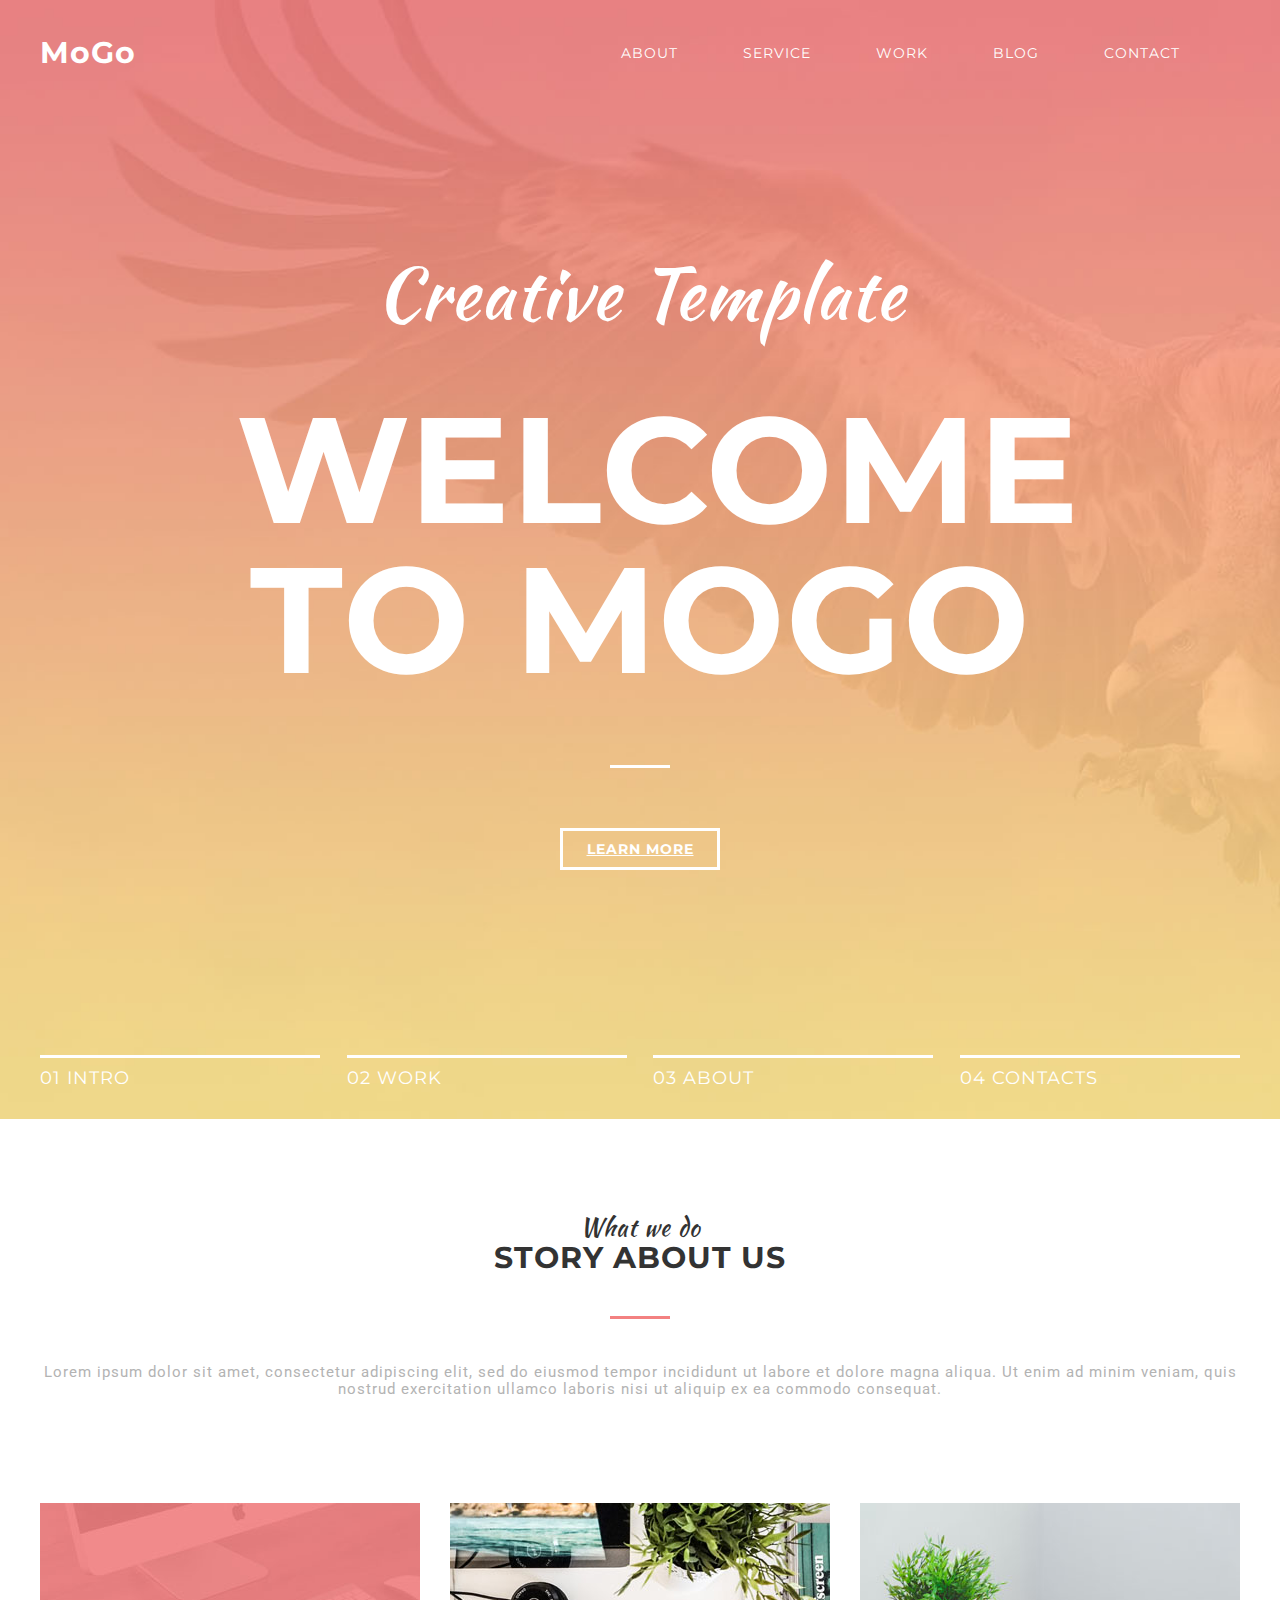
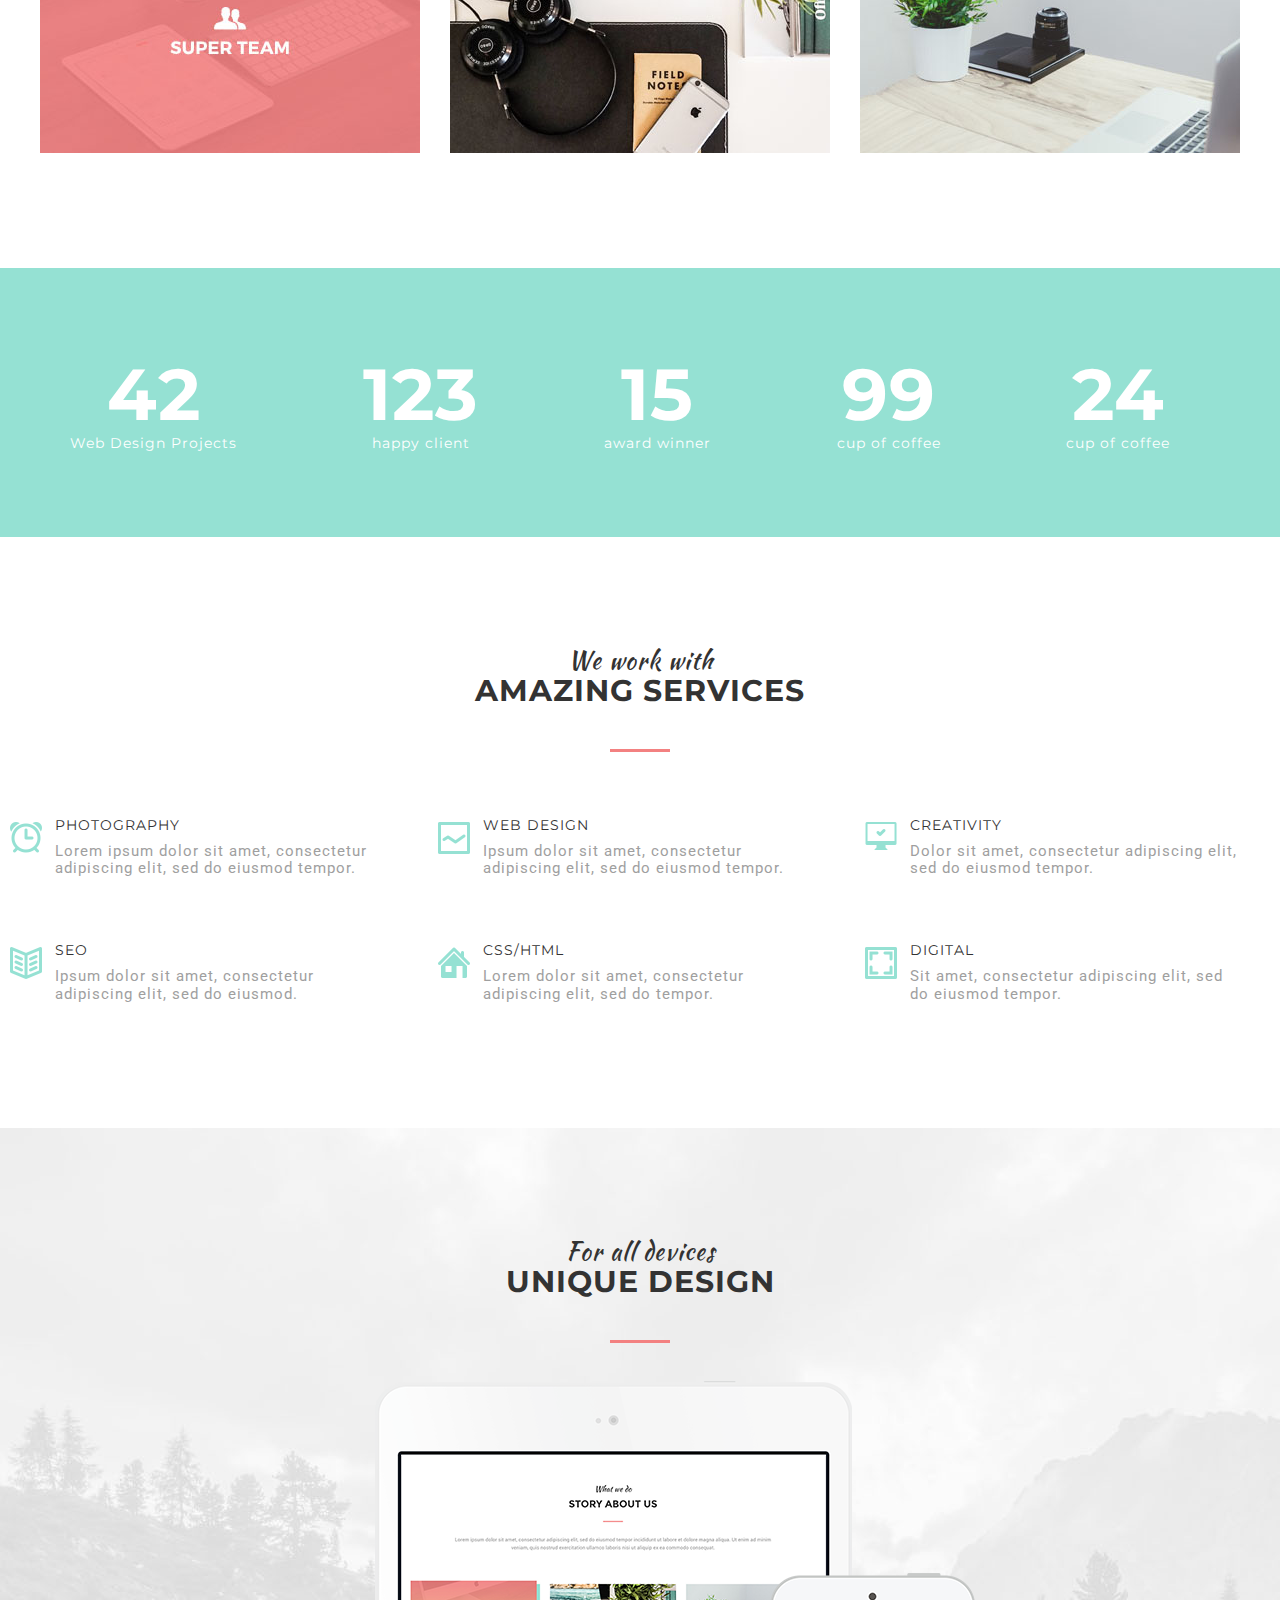
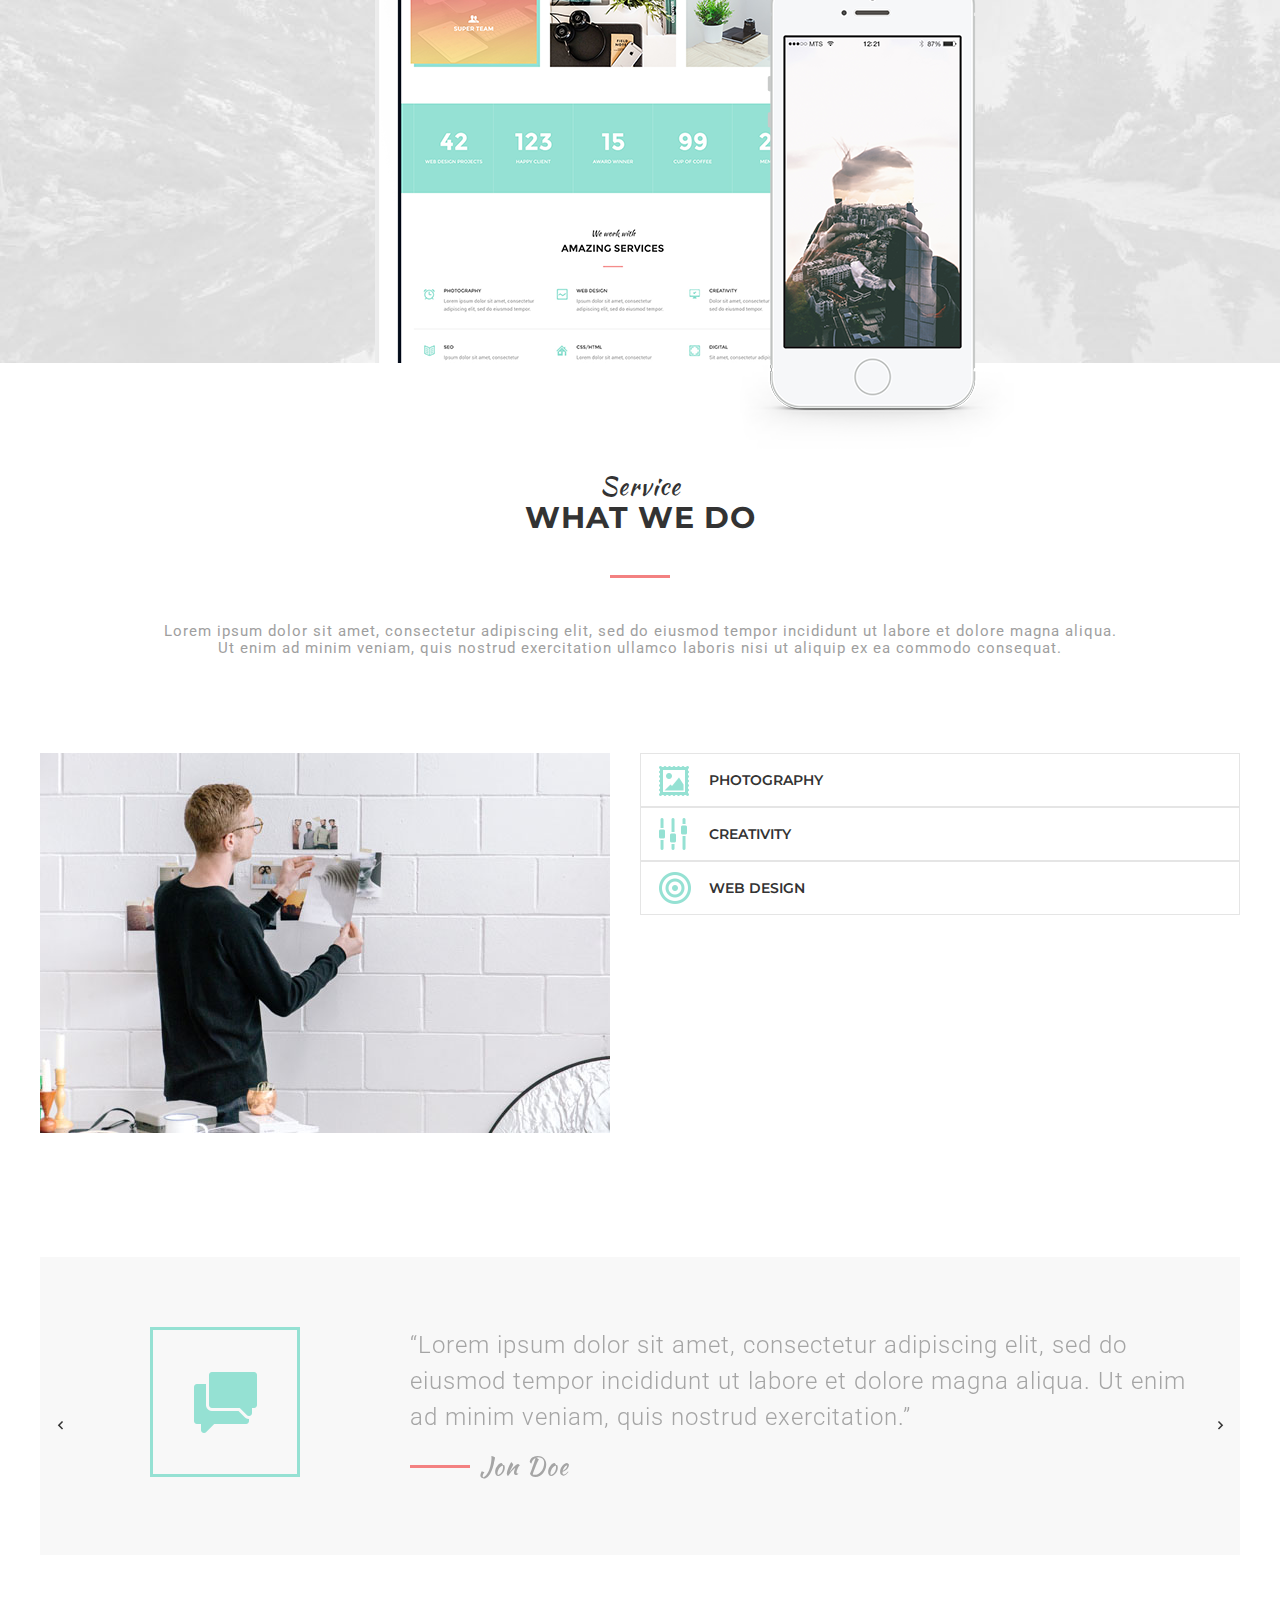
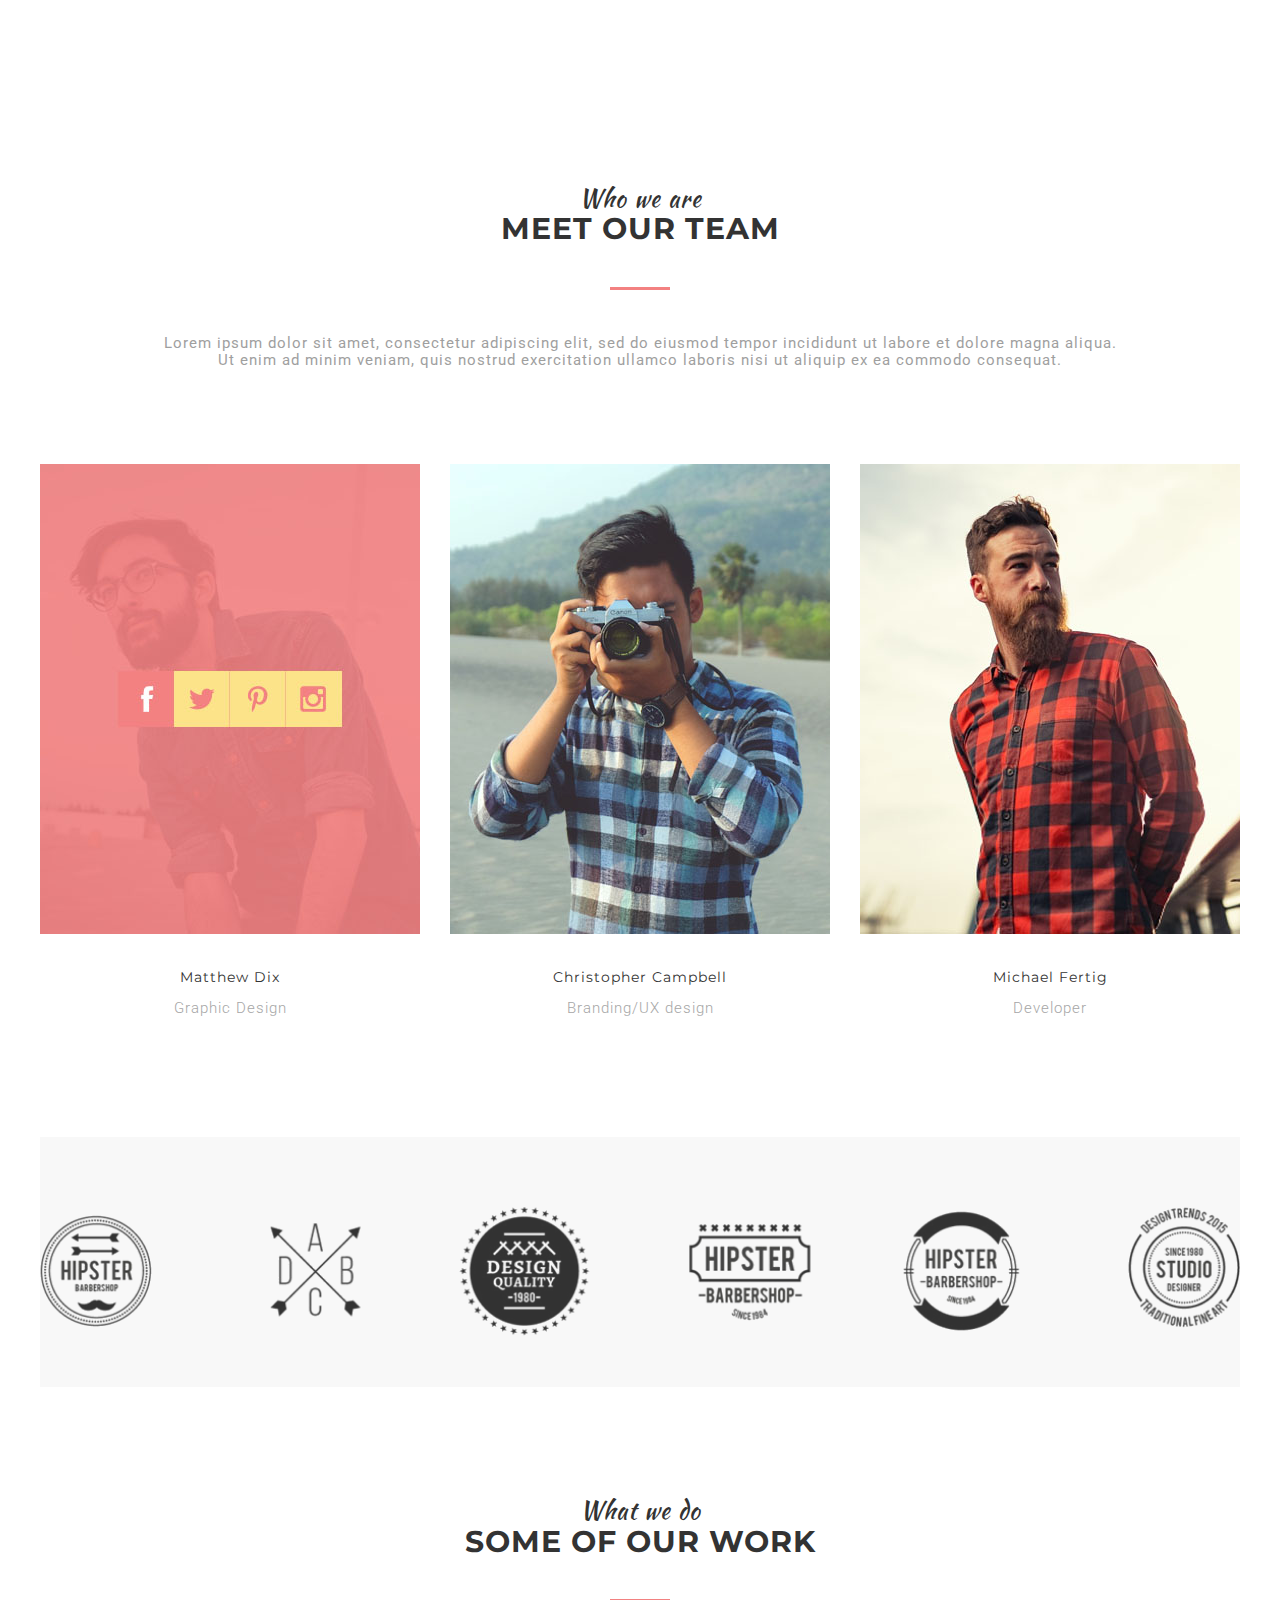
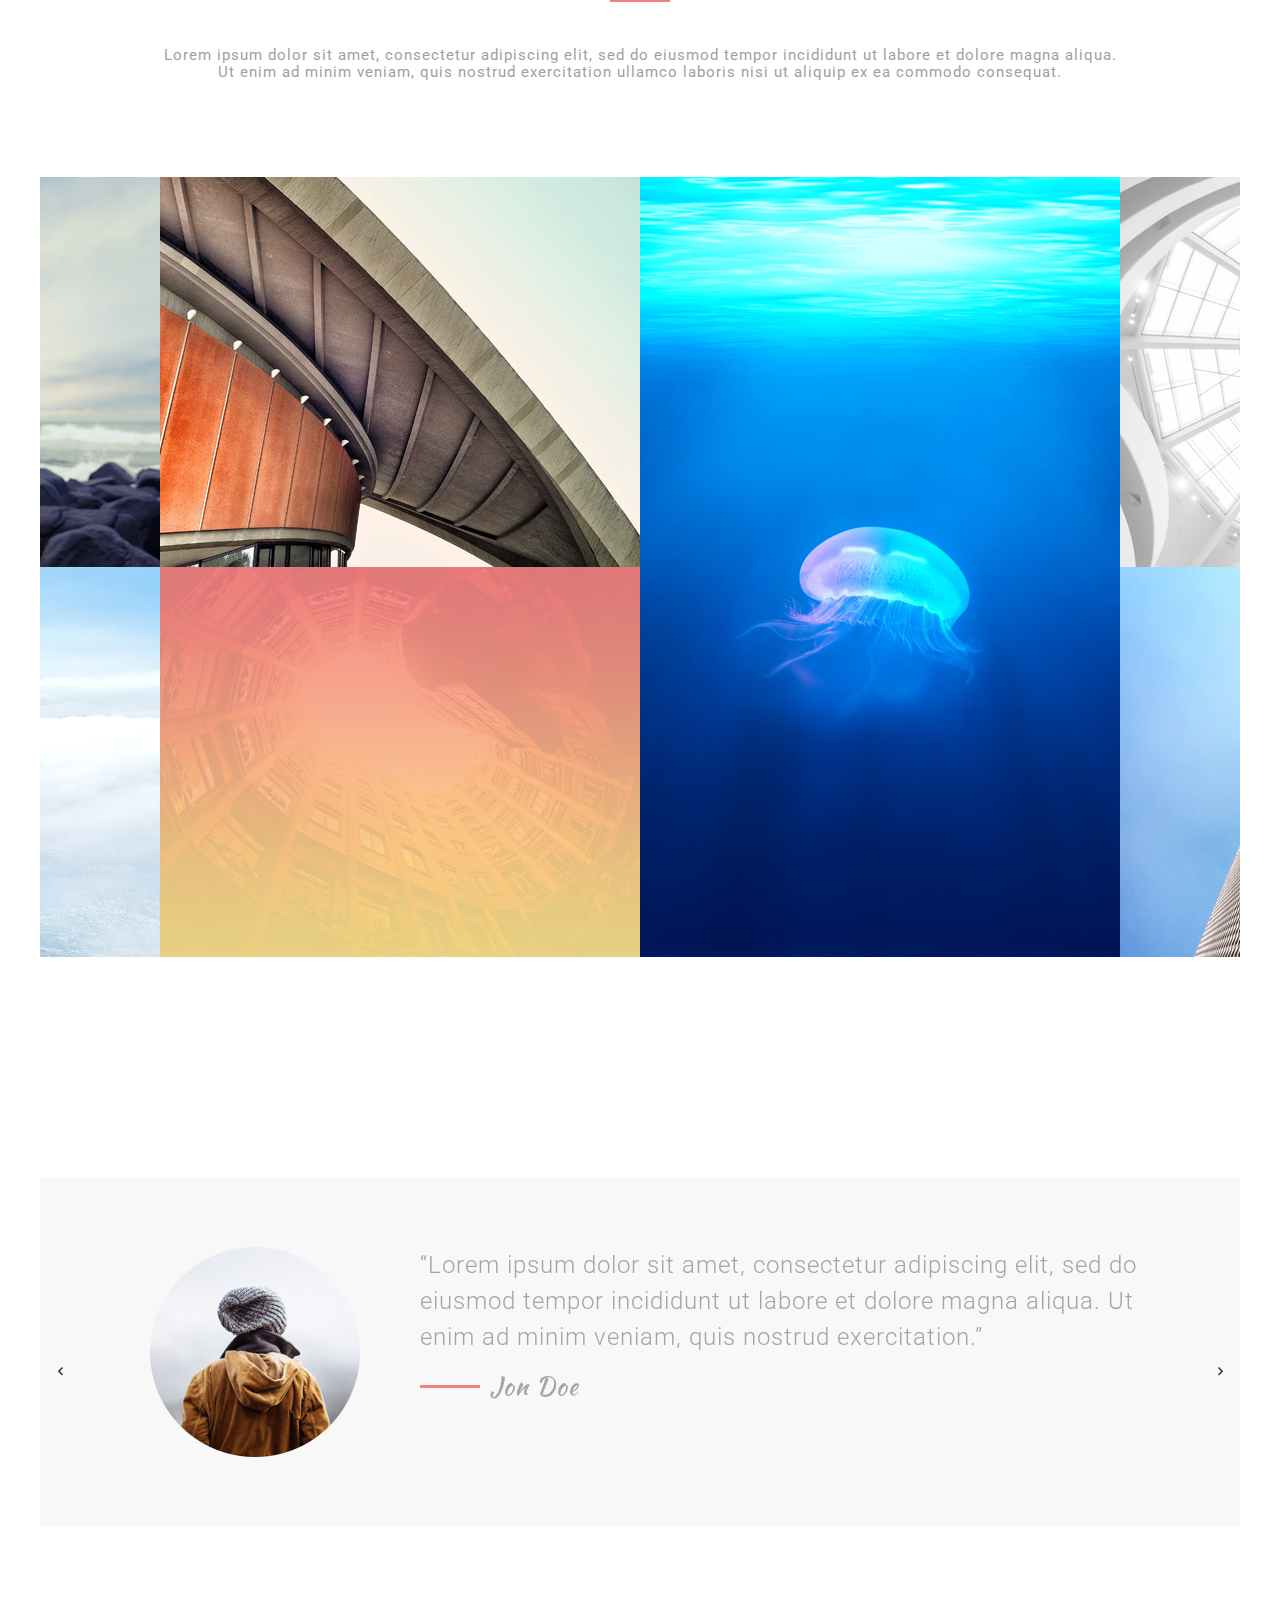
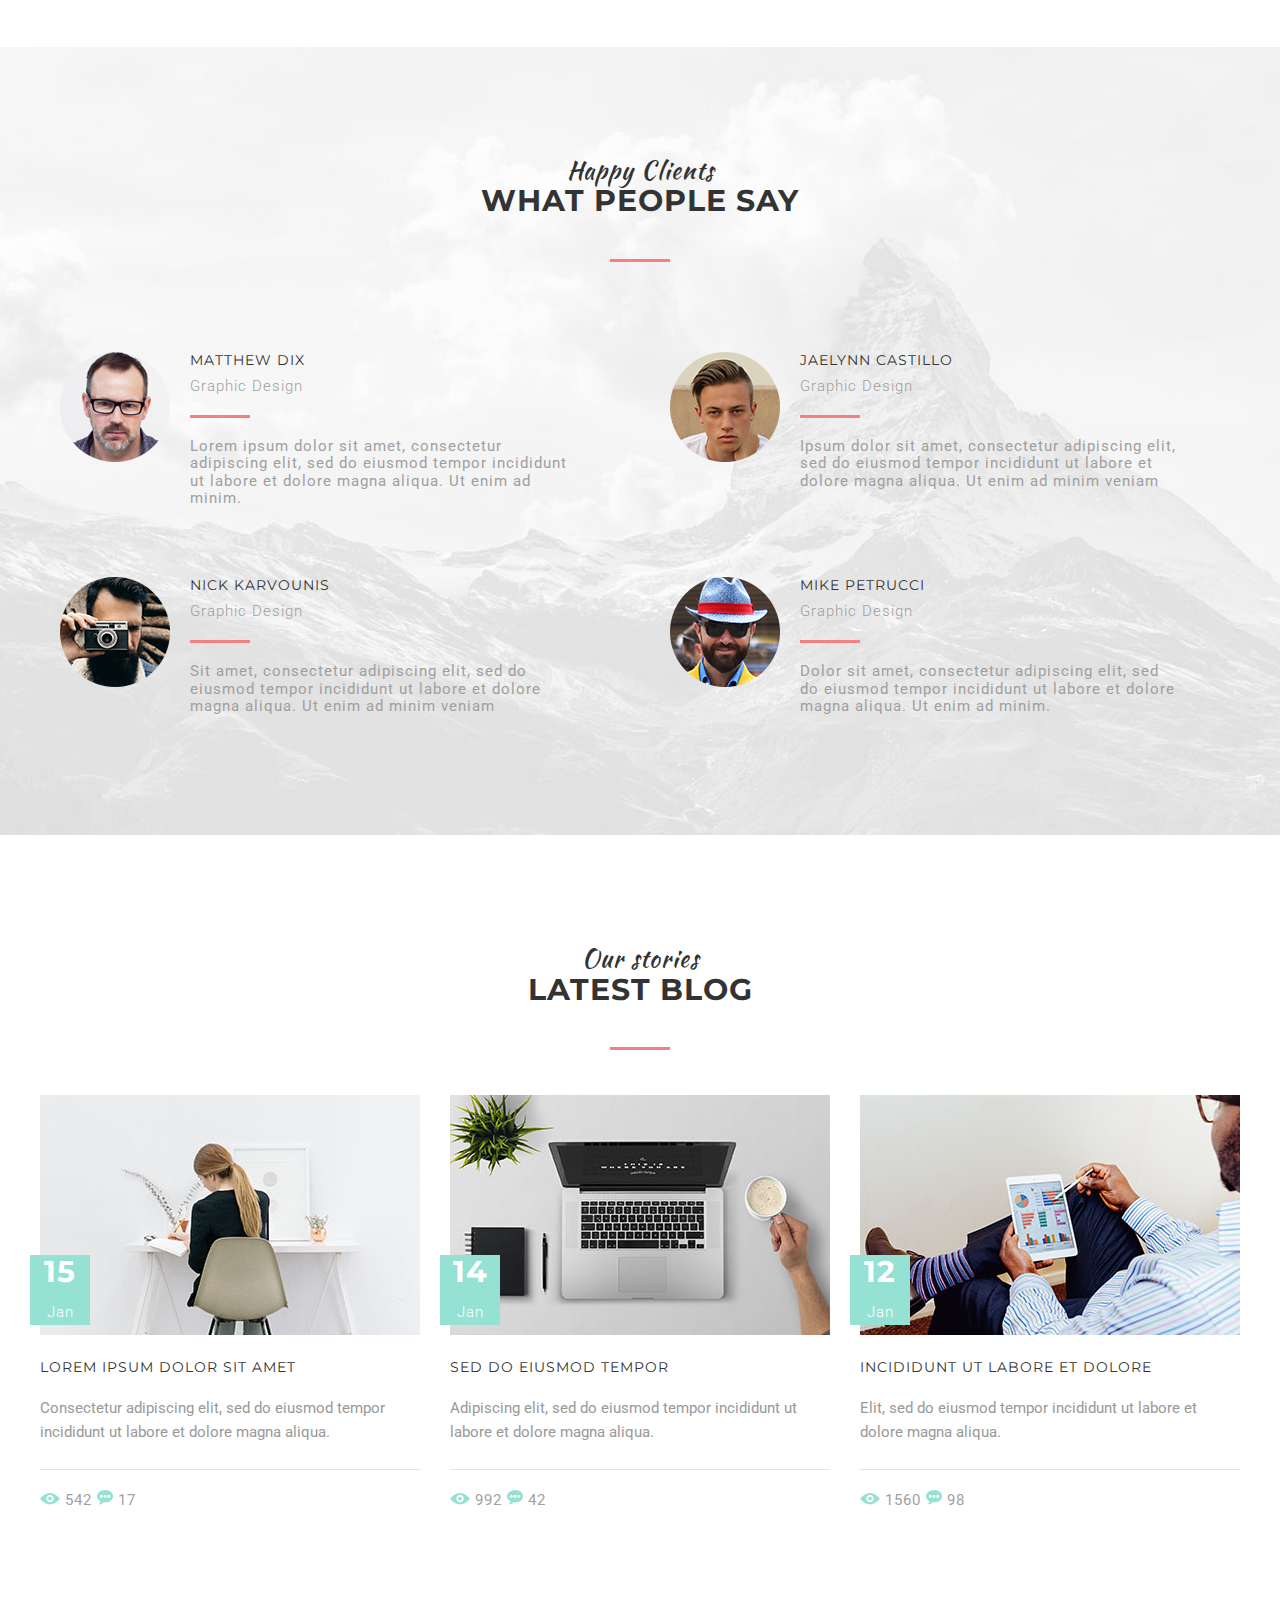
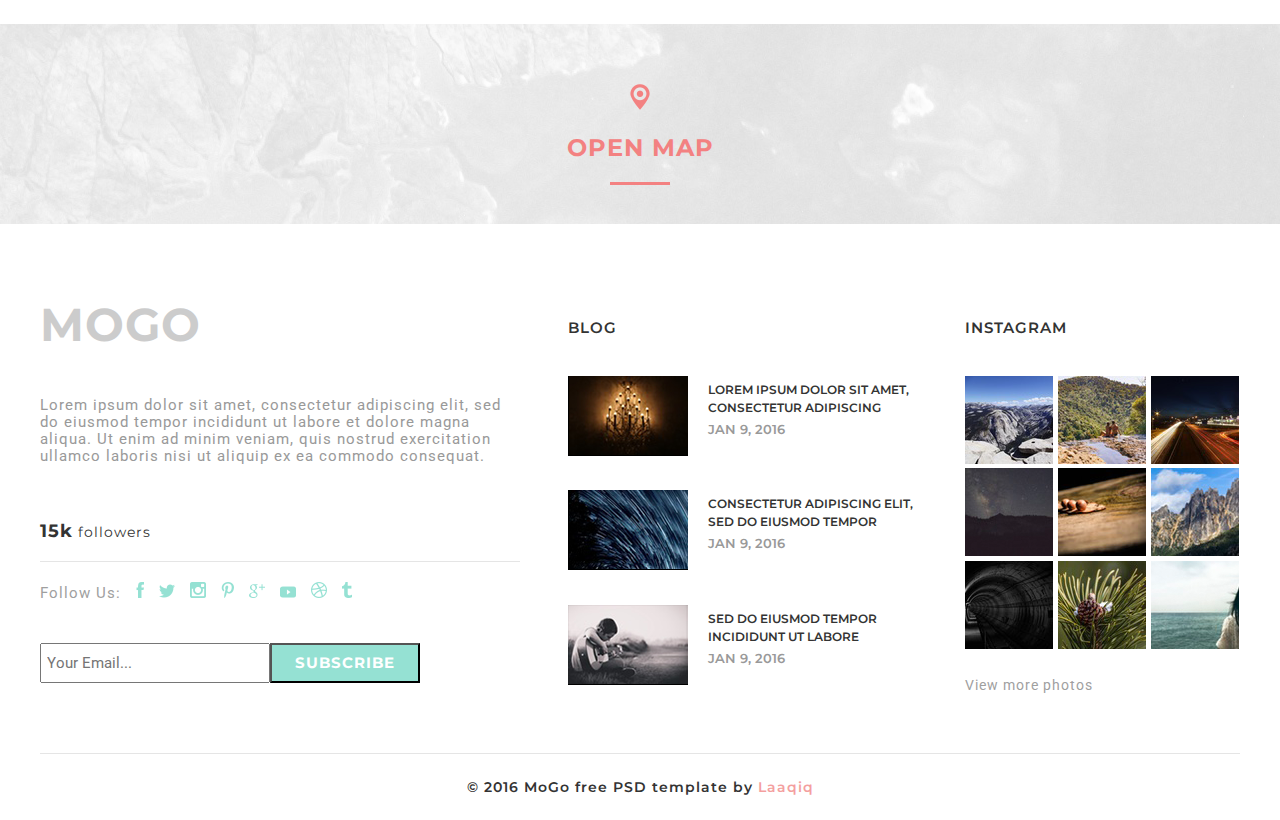
<file: Mogo/index.html>
<!DOCTYPE html>
<html lang="en">

<head>
	<meta charset="UTF-8">
	<title>Mogo</title>
	<link href="https://fonts.googleapis.com/css?family=Kaushan+Script|Montserrat:400,700|Roboto:300i,400&display=swap"
		rel="stylesheet">
	<link rel="stylesheet" href="css/normolize.css">
	<link rel="stylesheet" href="css/slick.css">
	<link rel="stylesheet" href="css/fonts.css">
	<link rel="stylesheet" href="css/style.css">
	<link rel="stylesheet" href="css/media.css">
</head>

<body>
	<header class="header">
		<div class="container">
			<div class="header__top">
				<div class="header__top-logo">
					<div class="header__logo">
						MoGo
					</div>
					<nav class="menu">
						<div class="header__btn__menu">
							<span class="icon-cheveron-left">
						</div>
						<ul>
						<a class="nav" href="#">about</a>
						<a class="nav" href="#">service</a>
						<a class="nav" href="#">work</a>
						<a class="nav" href="#">blog</a>
						<a class="nav" href="#">contact</a>
						</ul>
					</nav>
				</div>
				<div class="header__intro">
					<div class="header__text">
						Creative Template
					</div>
					<div class="header__title">
						Welcome to MoGo
					</div>
				</div>
				<buttom class="buttom">
					<a class="buttom__btn" href="#">Learn more</a>
				</buttom>
			</div>
			<nav class="menu__2">
				<a class="nav__2" href="#">01 intro</a>
				<a class="nav__2" href="#">02 work</a>
				<a class="nav__2" href="#">03 about</a>
				<a class="nav__2" href="#">04 contacts</a>
			</nav>
		</div>
	</header>
	<section class="about">
		<div class="container">
			<div class="about__top">
				<div class="about__intro">
					What we do
				</div>
				<div class="about__title">
					Story about us
				</div>
				<div class="about__text">
					Lorem ipsum dolor sit amet, consectetur adipiscing elit, sed do eiusmod tempor incididunt ut labore
					et dolore magna aliqua. Ut enim ad minim veniam, quis nostrud exercitation ullamco laboris nisi ut
					aliquip ex ea commodo consequat.
				</div>
			</div>
			<div class="about__imegas">
				<div class="about__inner">
					<img src="img/about-3.jpg" alt="">
				</div>
				<div class="about__inner">
					<img src="img/about-2.jpg" alt="">
				</div>
				<div class="about__inner">
					<img src="img/about.jpg" alt="">
				</div>
			</div>
		</div>
	</section>
	<section class="time">
		<div class="comtainer">
			<div class="time__inner">
				<div class="time__intro">
					<div class="time__title">
						42
					</div>
					<div class="time__text">
						Web Design Projects
					</div>
				</div>
				<div class="time__intro">
					<div class="time__title">
						123
					</div>
					<div class="time__text">
						happy client
					</div>
				</div>
				<div class="time__intro">
					<div class="time__title">
						15
					</div>
					<div class="time__text">
						award winner
					</div>
				</div>
				<div class="time__intro">
					<div class="time__title">
						99
					</div>
					<div class="time__text">
						cup of coffee
					</div>
				</div>
				<div class="time__intro">
					<div class="time__title">
						24
					</div>
					<div class="time__text">
						cup of coffee
					</div>
				</div>
			</div>
		</div>
	</section>
	<section class="services">
		<div class="container">
			<div class="services__top">
				<div class="services__title">
					We work with
				</div>
				<div class="services__text">
					Amazing Services
				</div>
			</div>
			<div class="services__intro">
				<div class="services__content">
					<img src="img/alarm.png" alt="">
					<div class="services__content-title">
						Photography
					</div>
					<div class="services__content-text">
						Lorem ipsum dolor sit amet, consectetur adipiscing elit, sed do eiusmod tempor.
					</div>
				</div>
				<div class="services__content">
					<img src="img/line.png" alt="">
					<div class="services__content-title">
						Web Design
					</div>
					<div class="services__content-text">
						Ipsum dolor sit amet, consectetur adipiscing elit, sed do eiusmod tempor.
					</div>
				</div>
				<div class="services__content">
					<img src="img/computer.png" alt="">
					<div class="services__content-title">
						Creativity
					</div>
					<div class="services__content-text">
						Dolor sit amet, consectetur adipiscing elit, sed do eiusmod tempor.
					</div>
				</div>
			</div>
			<div class="services__intro">
				<div class="services__content">
					<img src="img/book.png" alt="">
					<div class="services__content-title">
						seo
					</div>
					<div class="services__content-text">
						Ipsum dolor sit amet, consectetur adipiscing elit, sed do eiusmod.
					</div>
				</div>
				<div class="services__content">
					<img src="img/home.png" alt="">
					<div class="services__content-title">
						Css/Html
					</div>
					<div class="services__content-text">
						Lorem dolor sit amet, consectetur adipiscing elit, sed do tempor.
					</div>
				</div>
				<div class="services__content">
					<img src="img/image.png" alt="">
					<div class="services__content-title">
						digital
					</div>
					<div class="services__content-text">
						Sit amet, consectetur adipiscing elit, sed do eiusmod tempor.
					</div>
				</div>
			</div>
		</div>
	</section>
	<section class="designe">
		<div class="container">
			<div class="design__top">
				<div class="designe__title">
					For all devices
				</div>
				<div class="designe__text">
					Unique design
				</div>
			</div>
			<div class="designe__images">
				<img class="disigne__images" src="img/fon.png" alt="">
				<img class="disigne__images-2" src="img/fon-2.png" alt="">
			</div>
		</div>
	</section>
	<section class="what">
		<div class="container">
			<div class="what__top">
				<div class="what__title">
					Service
				</div>
				<div class="what__text">
					what we do
				</div>
			</div>
			<div class="what__intro">
				Lorem ipsum dolor sit amet, consectetur adipiscing elit, sed do eiusmod tempor incididunt ut labore et
				dolore magna aliqua. Ut enim ad minim veniam, quis nostrud exercitation ullamco laboris nisi ut aliquip
				ex ea commodo consequat.
			</div>
			<div class="what__content">
				<div class="what__images">
					<img src="img/what.jpg">
				</div>
				<div class="what__content-intro">
					<button class="accordion">
						<img src="img/what-1.png" alt="">
					<div class="what__intro-title">
						Photography
					</div>
				</button>
				<div class="panel">
					<div class="what__intro-text">
						Lorem ipsum dolor sit amet, consectetur adipiscing elit, sed do eiusmod tempor incididunt ut
						labore et dolore magna aliqua. Ut enim ad minim veniam, quis nostrud exercitation ullamco
						laboris nisi ut aliquip ex ea commodo consequat. Duis aute irure dolor in reprehenderit in
						voluptate velit esse cillum dolore eu fugiat nulla pariatur. Excepteur sint occaecat cupidatat
						non proident, sunt in culpa qui officia deserunt mollit anim id est laborum.
					</div>
				</div>
				<button class="accordion">
					<img src="img/what-2.png" alt="">
					<div class="what__intro-title">
						creativity
					</div>
				</button>
				<div class="panel">
					<div class="what__intro-text">
						Lorem ipsum dolor sit amet, consectetur adipiscing elit, sed do eiusmod tempor incididunt ut
						labore et dolore magna aliqua. Ut enim ad minim veniam, quis nostrud exercitation ullamco
						laboris nisi ut aliquip ex ea commodo consequat. Duis aute irure dolor in reprehenderit in
						voluptate velit esse cillum dolore eu fugiat nulla pariatur. Excepteur sint occaecat cupidatat
						non proident, sunt in culpa qui officia deserunt mollit anim id est laborum.
					</div>
				</div>
				<button class="accordion">
					<img src="img/what-3.png" alt="">
			       <div class="what__intro-title">
						web design
					</div>
				</button>
				<div class="panel">
					<div class="what__intro-text">
						Lorem ipsum dolor sit amet, consectetur adipiscing elit, sed do eiusmod tempor incididunt ut
						labore et dolore magna aliqua. Ut enim ad minim veniam, quis nostrud exercitation ullamco
						laboris nisi ut aliquip ex ea commodo consequat. Duis aute irure dolor in reprehenderit in
						voluptate velit esse cillum dolore eu fugiat nulla pariatur. Excepteur sint occaecat cupidatat
						non proident, sunt in culpa qui officia deserunt mollit anim id est laborum.
					</div>
				</div>
				</div>
			</div>
			<div class="slider">
				<div class="slider__intro">
				<div class="slider__inner">
					<div class="what__images">
						<img src="img/slider.png">
						</div>
					<div class="slider__text">
						“Lorem ipsum dolor sit amet, consectetur adipiscing elit, sed do eiusmod tempor incididunt ut
						labore
						et dolore magna aliqua. Ut enim ad minim veniam, quis nostrud exercitation.”
						<div class="slider__author">
							<br>Jon Doe
						</div>
					</div>
				</div>
				<div class="slider__inner">
					<div class="what__images">
						<img src="img/slider.png">
					</div>
					<div class="slider__text">
						“Lorem ipsum dolor sit amet, consectetur adipiscing elit, sed do eiusmod tempor incididunt ut
						labore
						et dolore magna aliqua. Ut enim ad minim veniam, quis nostrud exercitation.”
						<div class="slider__author">
							<br>Jon Doe
						</div>
					</div>
				</div>
						<div class="slider__inner">
					<div class="what__images">
						<img src="img/slider.png">
					</div>
					<div class="slider__text">
						“Lorem ipsum dolor sit amet, consectetur adipiscing elit, sed do eiusmod tempor incididunt ut
						labore
						et dolore magna aliqua. Ut enim ad minim veniam, quis nostrud exercitation.”
						<div class="slider__author">
							<br>Jon Doe
						</div>
					</div>
				</div>
				</div>
			</div>
		</div>
	</section>
	<section class="team">
		<div class="container">
			<div class="team__top">
				<div class="team__title">
					Who we are
				</div>
				<div class="team__text">
					Meet our team
				</div>
			</div>
			<div class="team__intro">
				Lorem ipsum dolor sit amet, consectetur adipiscing elit, sed do eiusmod tempor incididunt ut labore et
				dolore magna aliqua. Ut enim ad minim veniam, quis nostrud exercitation ullamco laboris nisi ut aliquip
				ex ea commodo consequat.
			</div>
			<div class="team__content">
				<div class="team__content-foto">
					<img src="img/team.jpg">
					<div class="team__author">
						Matthew Dix
					</div>
					<div class="team__inner">
						Graphic Design
					</div>
				</div>
				<div class="team__content-foto">
					<img src="img/team-2.jpg">
					<div class="team__author">
						Christopher Campbell
					</div>
					<div class="team__inner">
						Branding/UX design
					</div>
				</div>
				<div class="team__content-foto">
					<img src="img/team-3.jpg">
					<div class="team__author">
						Michael Fertig
					</div>
					<div class="team__inner">
						Developer
					</div>
				</div>
			</div>
		</div>
	</section>
	<section class="intro">
		<div class="container">
			<div class="intro__images">
				<img class="intro__inner" src="img/intro.png">
			</div>
		</div>
	</section>
		<section class="work">
		<div class="container">
			<div class="work__top">
				<div class="work__title">
					What we do
				</div>
				<div class="work__text">
					some of our work
				</div>
			</div>
			<div class="work__intro">
				Lorem ipsum dolor sit amet, consectetur adipiscing elit, sed do eiusmod tempor incididunt ut labore et
				dolore magna aliqua. Ut enim ad minim veniam, quis nostrud exercitation ullamco laboris nisi ut aliquip
				ex ea commodo consequat.
			</div>
		</div>
		<div class="container">
		   <div class="work__images">
				<div class="work-1">
					<a href="#">
						<img src="img/work-1.png">
					</a>
				</div>
				<div class="work-2">
					<a href="#">
						<img src="img/work-2.png">
					</a>
				</div>
				<div class="work-3">
					<a href="#">
						<img src="img/work-3.png">
					</a>
				</div>
				<div class="work-4">
					<a href="#">
						<img src="img/work-4.png">
					</a>
				</div>
				<div class="work-5">
					<a href="#">
						<img src="img/work-5.png">
					</a>
				</div>
				<div class="work-6">
					<a href="#">
						<img src="img/work-6.png">
					</a>
				</div>
				<div class="work-7">
					<a href="#">
						<img src="img/work-7.png">
					</a>
				</div>
			</div>
		</div>
	</section>
	<section class="slider__2">
		<div class="container">
			<div class="slider__intro">
				<div class="slider__inner">
				<div class="what__images">
					<img src="img/slider-1.png">
				</div>
				<div class="slider__text">
					“Lorem ipsum dolor sit amet, consectetur adipiscing elit, sed do eiusmod tempor incididunt ut labore
					et dolore magna aliqua. Ut enim ad minim veniam, quis nostrud exercitation.”
				
				<div class="slider__author">
					<br>Jon Doe
				</div>
				</div>
				</div>
								<div class="slider__inner">
				<div class="what__images">
					<img src="img/slider-1.png">
				</div>
				<div class="slider__text">
					“Lorem ipsum dolor sit amet, consectetur adipiscing elit, sed do eiusmod tempor incididunt ut labore
					et dolore magna aliqua. Ut enim ad minim veniam, quis nostrud exercitation.”
				
				<div class="slider__author">
					<br>Jon Doe
				</div>
				</div>
				</div>
			<div class="slider__inner">
				<div class="what__images">
					<img src="img/slider-1.png">
				</div>
				<div class="slider__text">
					“Lorem ipsum dolor sit amet, consectetur adipiscing elit, sed do eiusmod tempor incididunt ut labore
					et dolore magna aliqua. Ut enim ad minim veniam, quis nostrud exercitation.”
			
				<div class="slider__author">
					<br>Jon Doe
				</div>
					</div>
				</div>
			</div>
		</div>
	</section>
	<section class="client">
		<div class="container">
			<div class="client__top">
				<div class="client__title">
					Happy Clients
				</div>
				<div class="client__text">
					What people say
				</div>
			</div>
			<div class="client__content">
				<div class="client__top-intro">
					<img src="img/people.png" class="client__images">
					<div class="client__intro-top">
						<div class="client__name">
							Matthew Dix
						</div>
						<div class="client__discription">
							Graphic Design
						</div>
						<div class="client__intro">
							Lorem ipsum dolor sit amet, consectetur adipiscing elit, sed do eiusmod tempor incididunt ut
							labore et dolore magna aliqua. Ut enim ad minim.
						</div>
					</div>
					<img src="img/people-3.png" class="client__images">
					<div class="client__intro-2">
						<div class="client__name">
							Jaelynn Castillo
						</div>
						<div class="client__discription">
							Graphic Design
						</div>
						<div class="client__intro">
							Ipsum dolor sit amet, consectetur adipiscing elit, sed do eiusmod tempor incididunt ut
							labore et dolore magna aliqua. Ut enim ad minim veniam
						</div>
					</div>
				</div>
				<div class="client__bottom-intro">
					<img src="img/people-2.png" class="client__images">
					<div class="client__intro-bottom">
						<div class="client__name">
							Nick Karvounis
						</div>
						<div class="client__discription">
							Graphic Design
						</div>
						<div class="client__intro">
							Sit amet, consectetur adipiscing elit, sed do eiusmod tempor incididunt ut labore et dolore
							magna aliqua. Ut enim ad minim veniam
						</div>
					</div>
					<img src="img/people-4.png" class="client__images">
					<div class="client__intro-bottom">
						<div class="client__name">
							Mike Petrucci
						</div>
						<div class="client__discription">
							Graphic Design
						</div>
						<div class="client__intro">
							Dolor sit amet, consectetur adipiscing elit, sed do eiusmod tempor incididunt ut labore et
							dolore magna aliqua. Ut enim ad minim.
						</div>
					</div>
				</div>
			</div>
		</div>
	</section>
	<section class="blog">
		<div class="container">
			<div class="blog__top">
				<div class="blog__title">
					Our stories
					<div class="blog__text">
						Latest blog
					</div>
				</div>
			</div>
			<div class="blog__content">
				<div class="blog__content-intro">
					<div class="blog__images">
						<img src="img/blog.jpg">
						<div class="blog__date">15<br><span>Jan</span></div>
					</div>
					<div class="blog__intro-title">
						Lorem ipsum dolor sit amet
					</div>
					<div class="blog__intro-text">
						Consectetur adipiscing elit, sed do eiusmod tempor incididunt ut labore et dolore magna aliqua.
					</div>
					<div class="blog__view">
						<img src="img/view.png" alt="">
						<span>542</span>
						<img src="img/bubble.png" alt="">
						<span>17</span>
					</div>
				</div>
				<div class="blog__content-intro">
					<div class="blog__images">
						<img src="img/blog-2.jpg">
						<div class="blog__date">14<br><span>Jan</span></div>
					</div>
					<div class="blog__intro-title">
						sed do eiusmod tempor
					</div>
					<div class="blog__intro-text">
						Adipiscing elit, sed do eiusmod tempor incididunt ut labore et dolore magna aliqua.
					</div>
					<div class="blog__view">
						<img src="img/view.png" alt="">
						<span>992</span>
						<img src="img/bubble.png" alt="">
						<span>42</span>
					</div>
				</div>
				<div class="blog__content-intro">
					<div class="blog__images">
						<img src="img/blog-3.jpg">
						<div class="blog__date">12<br><span>Jan</span></div>
					</div>
					<div class="blog__intro-title">
						incididunt ut labore et dolore
					</div>
					<div class="blog__intro-text">
						Elit, sed do eiusmod tempor incididunt ut labore et dolore magna aliqua.
					</div>
					<div class="blog__view">
						<img src="img/view.png" alt="">
						<span>1560</span>
						<img src="img/bubble.png" alt="">
						<span>98</span>
					</div>
				</div>
			</div>
		</div>
	</section>
	<section class="map">
		<div class="container">
			<div class="map__content">
				<div class="map__pin">
					<img src="img/pin.png" alt="">
				</div>
				<div class="map__text">
					Open map
				</div>
			</div>
		</div>
	</section>
	<section class="mogo">
		<div class="container">
			<div class="intro__content">
				<div class="mogo__content">
					<div class="mogo__title">
						MOGO
					</div>
					<div class="mogo__text">
						Lorem ipsum dolor sit amet, consectetur adipiscing elit, sed do eiusmod tempor incididunt ut
						labore et dolore magna aliqua. Ut enim ad minim veniam, quis nostrud exercitation ullamco
						laboris nisi ut aliquip ex ea commodo consequat.
					</div>
					<div class="mogo__subtext">
						15k<span>followers</span>
					</div>
					<div class="mogo__inner">
						Follow Us:
						<a href="#"><img src="img/facebook.png" alt=""></a>
						<a href="#"><img src="img/twitter.png" alt=""></a>
						<a href="#"><img src="img/instagram.png" alt=""></a>
						<a href="#"><img src="img/pinterest.png" alt=""></a>
						<a href="#"><img src="img/google-plus.png" alt=""></a>
						<a href="#"><img src="img/youtube.png" alt=""></a>
						<a href="#"><img src="img/dribbble.png" alt=""></a>
						<a href="#"><img src="img/tumblr.png" alt=""></a>
					</div>
					<div class="mogo__form">
						<form action="#">
							<div class="form__intro">
								<input type="email" placeholder="Your Email..." name="email-adderss">
								<button class="defolt-btn" type="submit" name="submit">Subscribe</button>
							</div>
						</form>
					</div>
				</div>
				<div class="mogo__blog">
					<div class="blog__name">
						BLOG
					</div>
					<div class="mogo__blog-images">
						<img src="img/mogo-blog-images-1.png" alt="">
						<div class="blog-images__text">
							Lorem ipsum dolor sit amet,
							consectetur adipiscing
							<div class="blog-images__date">
								Jan 9, 2016
							</div>
						</div>
					</div>
					<div class="mogo__blog-images">
						<img src="img/mogo-blog-images-2.png" alt="">
						<div class="blog-images__text">
							Consectetur adipiscing elit,
							sed do eiusmod tempor
							<div class="blog-images__date">
								Jan 9, 2016
							</div>
						</div>
					</div>
					<div class="mogo__blog-images">
						<img src="img/mogo-blog-images-3.png" alt="">
						<div class="blog-images__text">
							sed do eiusmod tempor
							incididunt ut labore
							<div class="blog-images__date">
								Jan 9, 2016
							</div>
						</div>
					</div>
				</div>
				<div class="mogo__instagram">
					<div class="instagram__title">
						instagram
					</div>
					<div class="instagram__images">
						<img src="img/instagram-images-1.png" alt="">
						<img src="img/instagram-images-2.png" alt="">
						<img src="img/instagram-images-3.png" alt="">
						<img src="img/instagram-images-4.png" alt="">
						<img src="img/instagram-images-5.png" alt="">
						<img src="img/instagram-images-6.png" alt="">
						<img src="img/instagram-images-7.png" alt="">
						<img src="img/instagram-images-8.png" alt="">
						<img src="img/instagram-images-9.png" alt="">
					</div>
					<div class="instagram__text">
						View more photos
					</div>
				</div>
			</div>
		</div>
	</section>
	<footer class="footer">
		<div class="container">
			<div class="footer__title">
				© 2016 MoGo free PSD template by <span>Laaqiq</span>
			</div>
		</div>
	</footer>


	


 
<script>
var acc = document.getElementsByClassName("accordion");
var i;

for (i = 0; i < acc.length; i++) {
  acc[i].addEventListener("click", function() {
    this.classList.toggle("active");
    var panel = this.nextElementSibling;
    if (panel.style.display === "block") {
      panel.style.display = "none";
    } else {
      panel.style.display = "block";
    }
  });
}
</script>
	<script src="js/jquery-3.4.1.min.js"></script>
	<script src="js/slick.min.js"></script>
	<script src="js/main.js"></script>
</body>

</html>
</file>
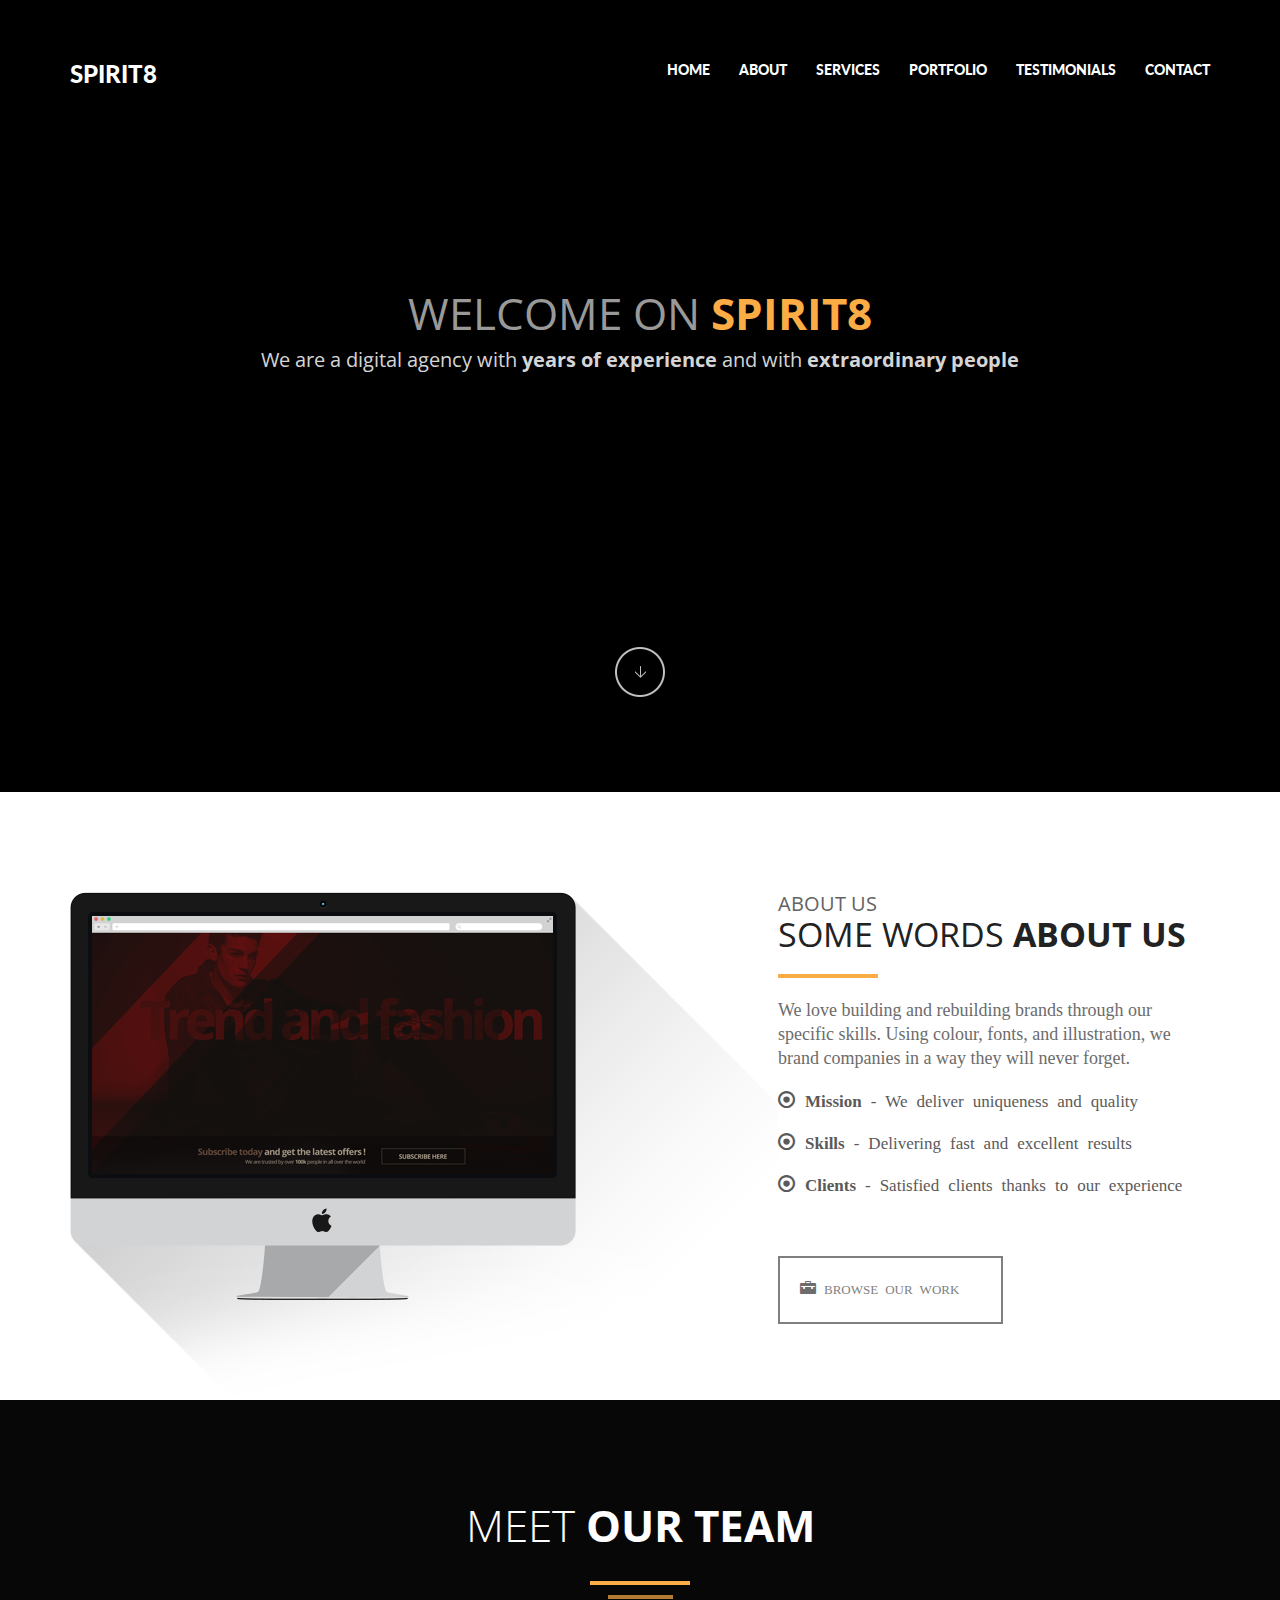
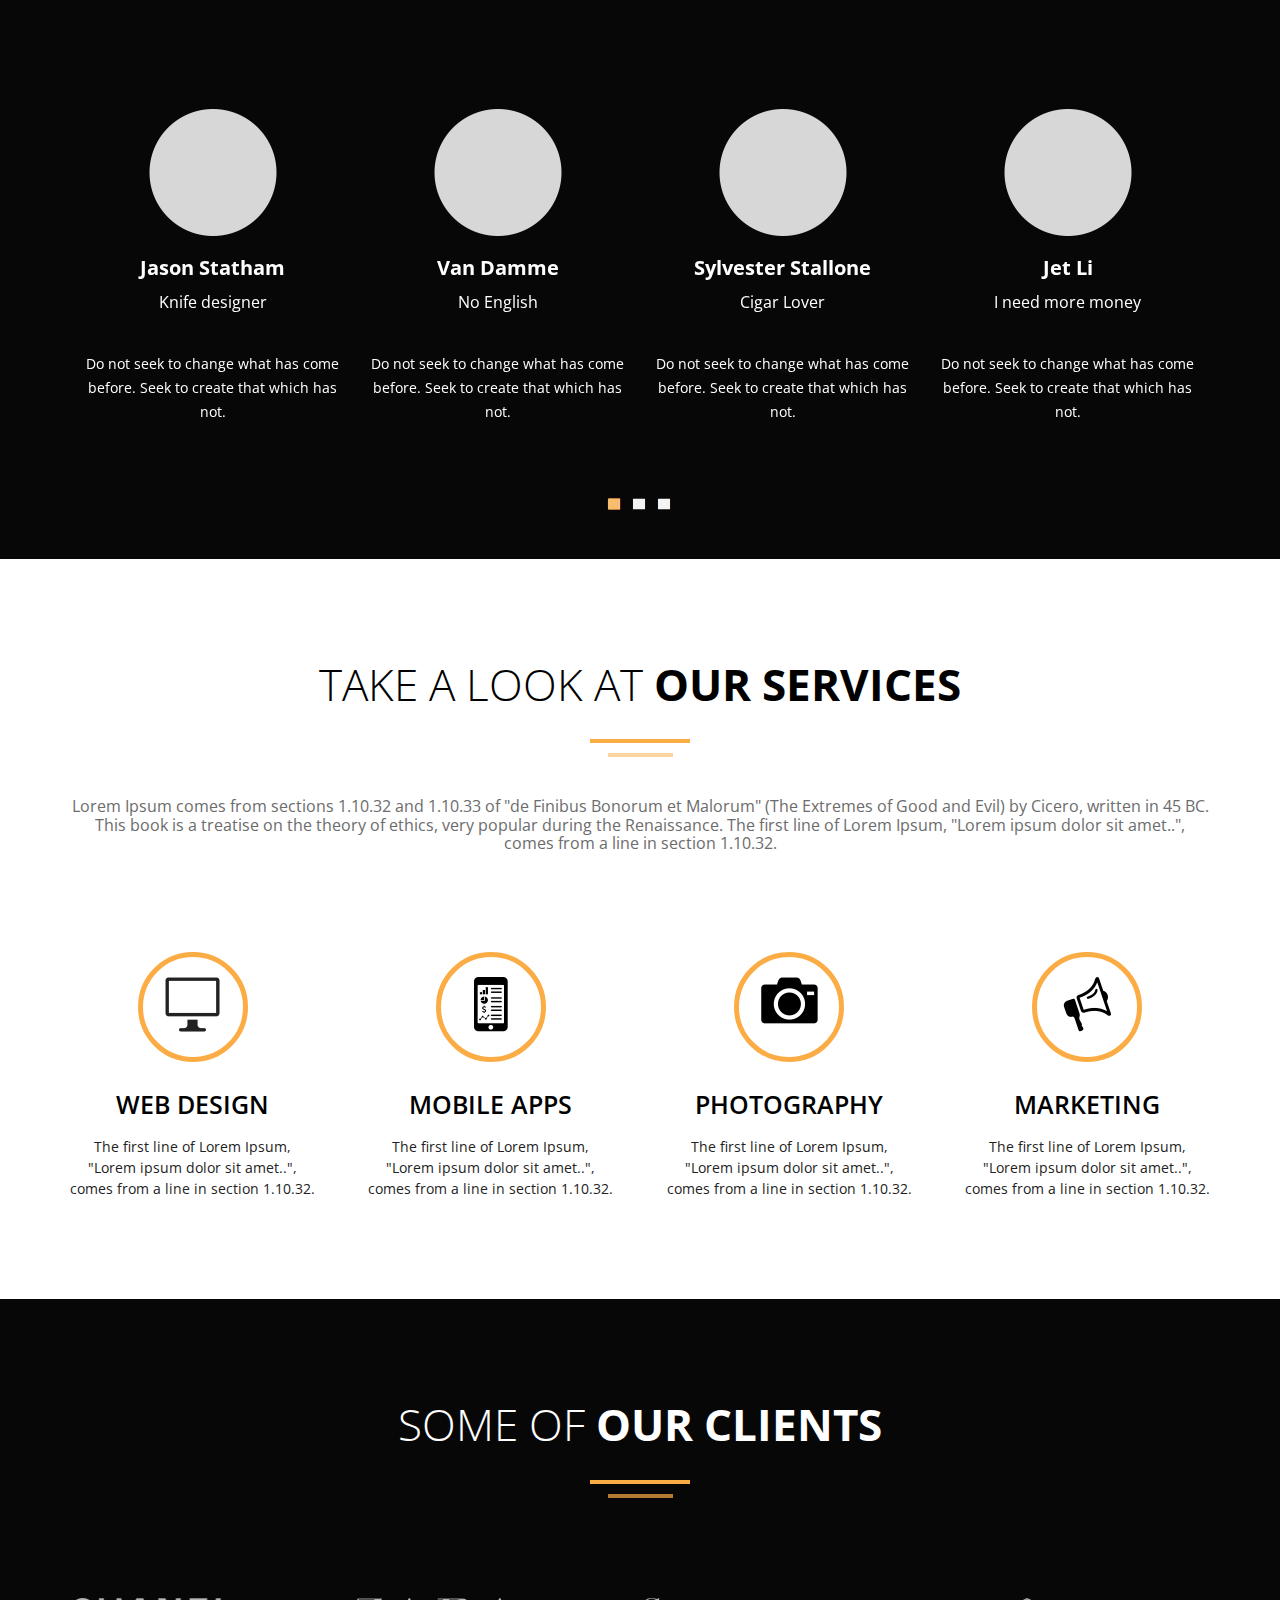
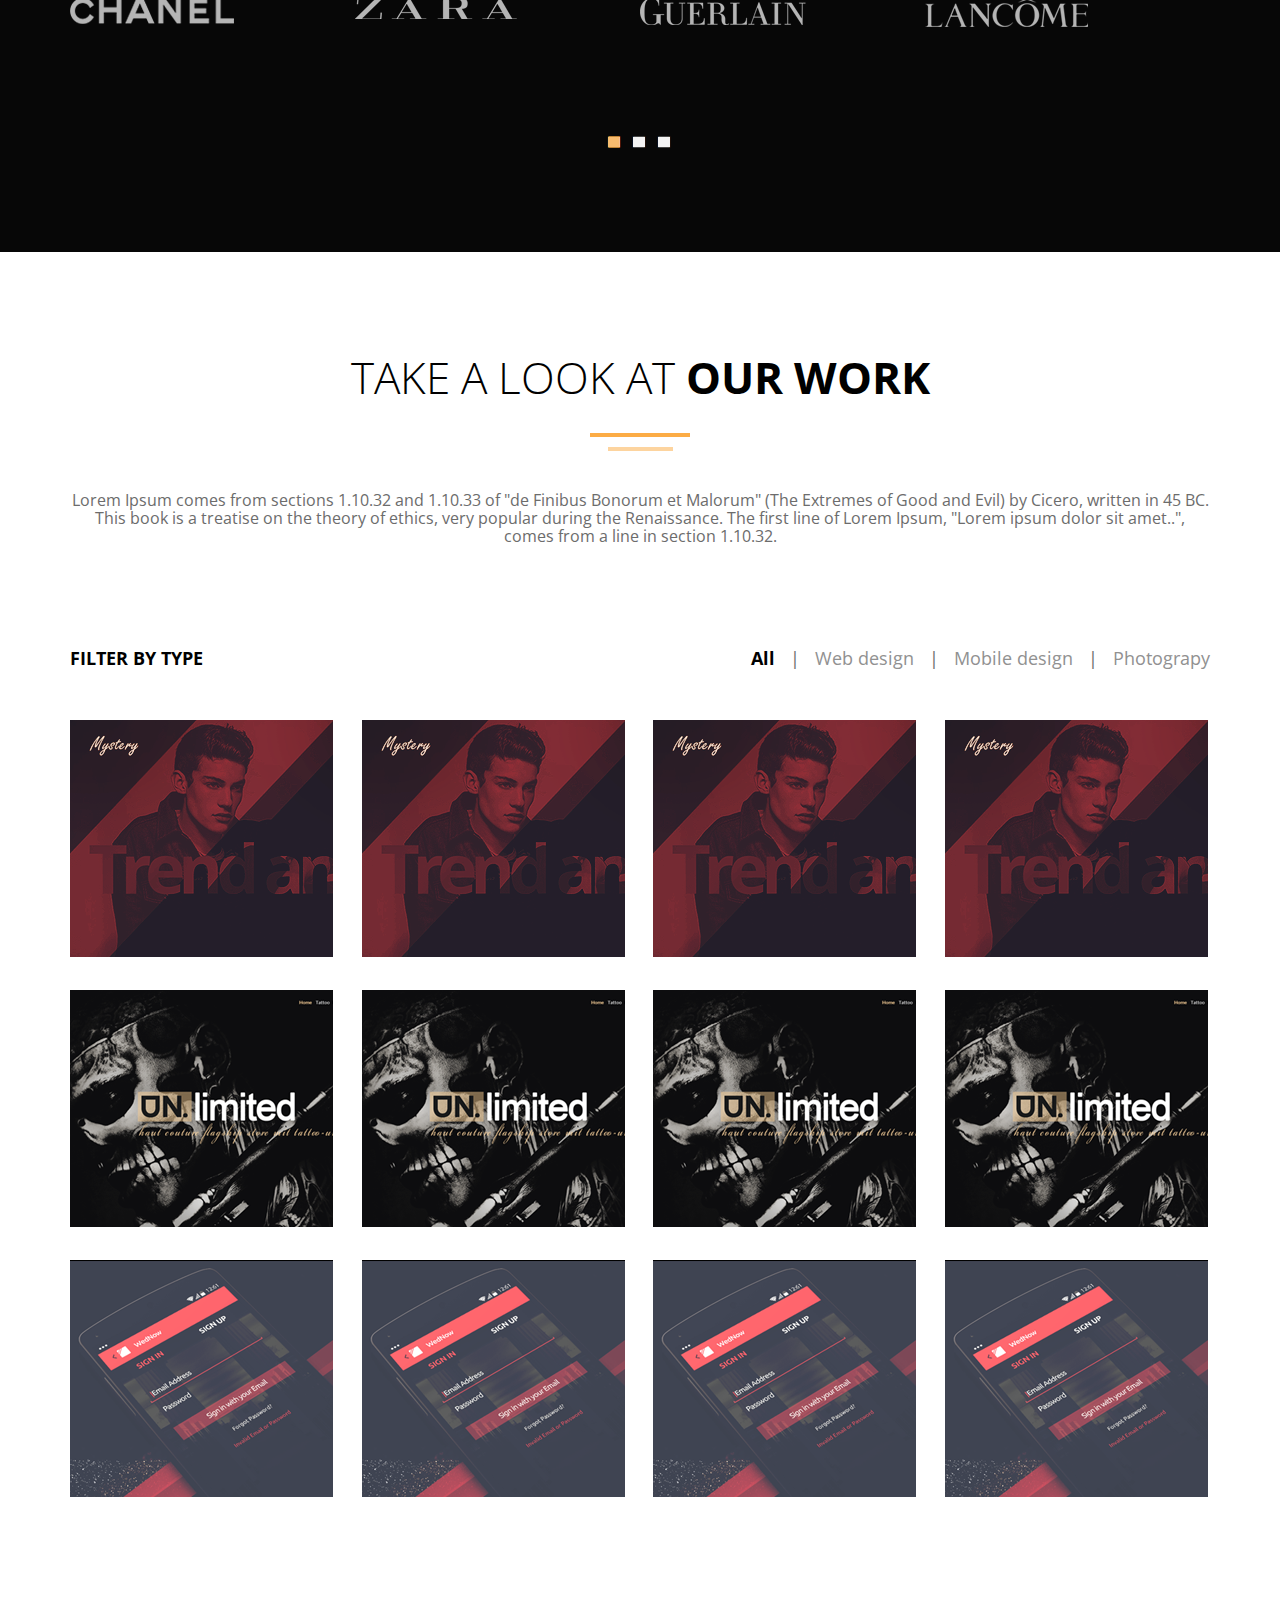
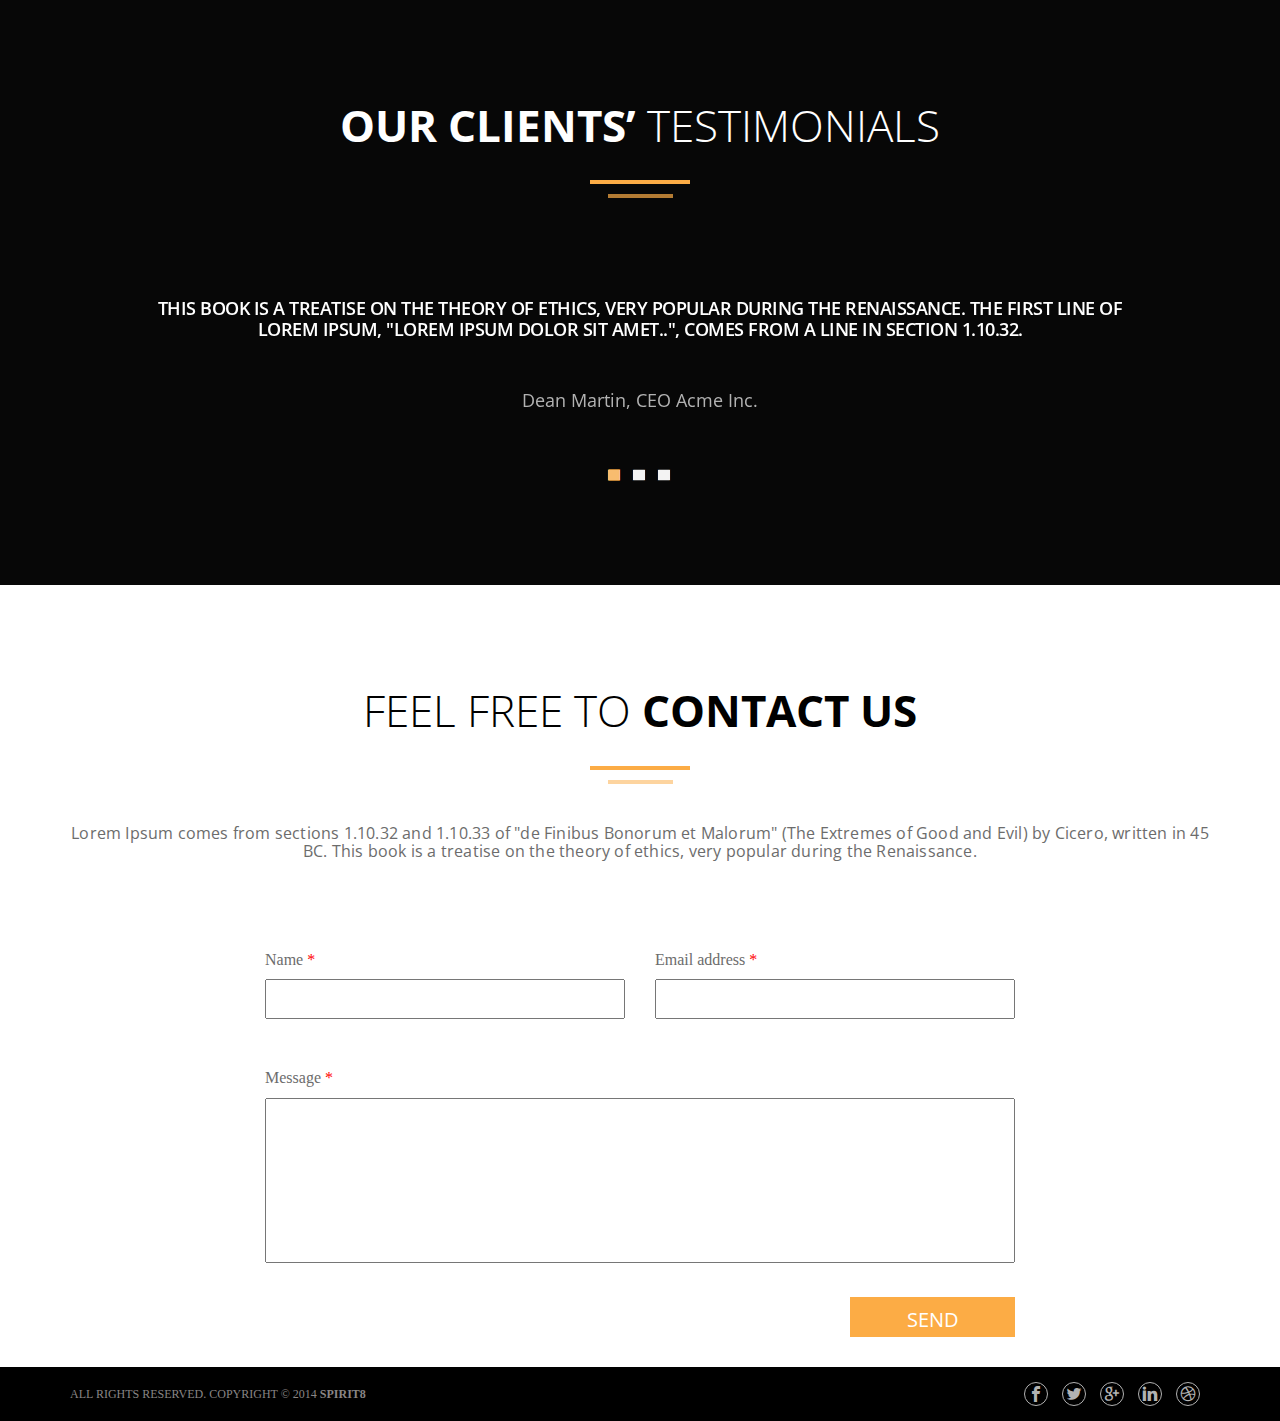
<file: spirit8/index.html>
<!DOCTYPE html>
<html lang="en">
<head>
    <meta charset="UTF-8">
    <meta name="viewport" content="width=device-width, initial-scale=1.0">
    <meta http-equiv="X-UA-Compatible" content="ie=edge">
    <title>spirit</title>
    <!-- Подключения шрифтов -->
	<link href="https://fonts.googleapis.com/css?family=Lato:700|Open+Sans:300,300i,400,600,700&display=swap" rel="stylesheet">
    <!-- Подключения стилей -->
    <link rel="stylesheet"  href="css/normolize.css">
    <link rel="stylesheet"  href="css/fonts.css">
    <link rel="stylesheet"  href="css/slick.css">
    <link rel="stylesheet"  href="css/jquery.fancybox.min.css">
    <!-- <link rel="stylesheet"  href="css/slick-theme.css"> -->
    <link rel="stylesheet"  href="css/style.css">
    <link rel="stylesheet"  href="css/media.css">
</head>
<body>
	<header class="header">
		<div class="container">
			<div class="header__top">
				<div class="header__logo">
					SPIRIT8
				</div>
				<div class="menu">
					<div class="header__btn-menu">
						<span class="icon-paragraph-justify"></span>
					</div>
					<ul>                                                 
						<li><a href="#">HOME</a></li>
						<li><a href="#">About</a></li>
						<li><a href="#">SERVICES</a></li>
						<li><a href="#">portfolio</a></li>
						<li><a href="#">testimonials</a></li>
						<li><a href="#">CONTACT</a></li>
					</ul>
				</div>
			</div>
			<div class="header__content">
				<div class="header__title">
					wELCOME on <span>spirit8</span>
				</div>
				<div class="header__discription">
					We are a digital agency with <span>years of experience</span> and with <span>extraordinary people</span>
				</div>
			</div>
			<div class="scroll">
			<a href="#">
				<img src="img/scroll.png" alt="">
			</a>
		    </div>
		</div>
	</header>
	<section class="about">
		<div class="container">
			<div class="about__content">
				<div class="about__left">
					<img src="img/mac.png" alt="">
				</div>
				<div class="about__right">
					<div class="about__right__title">
						About us
					</div>
					<div class="about__right__discription">
						Some words <span>about us</span>
					</div>
					<div class="about__right__text">
						We love building and rebuilding brands through our  specific skills. Using colour, fonts, and illustration, we brand companies in a way they will never forget.
					</div>
					<div class="about__right-intro">
						<p><span>Mission</span> - We deliver uniqueness and quality</p>
						<p><span>Skills</span> - Delivering fast and excellent results</p>
						<p><span>Clients</span> - Satisfied clients thanks to our experience</p>
					</div>
					<div class="about__intro">
						<a data-fancybox data-src="#modal" href="javascript:;" class="heder__btn" href="#">Browse our work</a>
					</div>
				</div>
			</div>
		</div>
	</section>
	<section class="team">
		<div class="container">
			<div class="team__title">
				Meet <span>our team</span>
			</div>
		</div>
		<div class="container">
			<div class="slider">
				<div class="slider__intro">
					<div class="slider__inner">
						<img src="img/Ellipse.png" alt="">
					</div>
					<div class="slider__author">
						Jason Statham
					</div>
					<div class="slider__discription">
						Knife designer
					</div>
					<div class="slider__text">
						Do not seek to change what has come before. Seek to create that which has not.
					</div>
				</div>
				<div class="slider__intro">
					<div class="slider__inner">
						<img src="img/Ellipse.png" alt="">
					</div>
					<div class="slider__author">
						Van Damme
					</div>
					<div class="slider__discription">
						No English
					</div>
					<div class="slider__text">
						Do not seek to change what has come before. Seek to create that which has not.
					</div>
				</div>
				<div class="slider__intro">
					<div class="slider__inner">
						<img src="img/Ellipse.png" alt="">
					</div>
					<div class="slider__author">
						Sylvester Stallone
					</div>
					<div class="slider__discription">
						Cigar Lover
					</div>
					<div class="slider__text">
						Do not seek to change what has come before. Seek to create that which has not.
					</div>
				</div>
				<div class="slider__intro">
					<div class="slider__inner">
						<img src="img/Ellipse.png" alt="">
					</div>
					<div class="slider__author">
						Jet Li
					</div>
					<div class="slider__discription">
						I need more money
					</div>
					<div class="slider__text">
						Do not seek to change what has come before. Seek to create that which has not.
					</div>
				</div>
				<div class="slider__intro">
					<div class="slider__inner">
						<img src="img/Ellipse.png" alt="">
					</div>
					<div class="slider__author">
						Jason Statham
					</div>
					<div class="slider__discription">
						Knife designer
					</div>
					<div class="slider__text">
						Do not seek to change what has come before. Seek to create that which has not.
					</div>
				</div>
				<div class="slider__intro">
					<div class="slider__inner">
						<img src="img/Ellipse.png" alt="">
					</div>
					<div class="slider__author">
						Van Damme
					</div>
					<div class="slider__discription">
						No English
					</div>
					<div class="slider__text">
						Do not seek to change what has come before. Seek to create that which has not.
					</div>
				</div>
			</div>
		</div>
	</section>
	<section class="services">
		<div class="container">
			<div class="services__title">
				take a look at <span>our services</span>
			</div>
			<div class="services__text">
				Lorem Ipsum comes from sections 1.10.32 and 1.10.33 of "de Finibus Bonorum et Malorum" (The Extremes of Good and Evil) by Cicero, written in 45 BC. This book is a treatise on the theory of ethics, very popular during the Renaissance. The first line of Lorem Ipsum, "Lorem ipsum dolor sit amet..", comes from a line in section 1.10.32.
			</div>
		</div>
		<div class="container">
			<div class="services__intro">
				<div class="services__inner">
					<div class="intro__img">
						<img src="img/comp.png" alt="">
					</div>
					<div class="intro__title">
						Web design
					</div>
					<div class="intro__text">
						The first line of Lorem Ipsum, "Lorem ipsum dolor sit amet..", comes from a line in section 1.10.32.
					</div>
				</div>
				<div class="services__inner">
					<div class="intro__img">
						<img src="img/phone.png" alt="">
					</div>
					<div class="intro__title">
						Mobile apps
					</div>
					<div class="intro__text">
						The first line of Lorem Ipsum, "Lorem ipsum dolor sit amet..", comes from a line in section 1.10.32.
					</div>
				</div>
				<div class="services__inner">
					<div class="intro__img">
						<img src="img/foto.png" alt="">
					</div>
					<div class="intro__title">
						PHOTOGRAPHY
					</div>
					<div class="intro__text">
						The first line of Lorem Ipsum, "Lorem ipsum dolor sit amet..", comes from a line in section 1.10.32.
					</div>
				</div>
				<div class="services__inner">
					<div class="intro__img">
						<img src="img/rupor.png" alt="">
					</div>
					<div class="intro__title">
						marketing
					</div>
					<div class="intro__text">
						The first line of Lorem Ipsum, "Lorem ipsum dolor sit amet..", comes from a line in section 1.10.32.
					</div>
				</div>
			</div>
		</div>
	</section>
	<section class="client">
		<div class="container">
			<div class="client__title">
				SOME OF <span>OUR CLIENTS</span>
			</div>
		</div>
		<div class="container">
			<div class="slider__item">
				<div class="slider__ani">
					<div class="intro__ani">
						<img src="img/chaner.png" alt="">
					</div>
				</div>
				<div class="slider__ani">
					<div class="intro__ani">
						<img src="img/zara.png" alt="">
					</div>
				</div>
				<div class="slider__ani">
					<div class="intro__ani">
						<img src="img/guerla.png" alt="">
					</div>
				</div>
				<div class="slider__ani">
					<div class="intro__ani">
						<img src="img/lancome.png" alt="">
					</div>
				</div>
				<div class="slider__ani">
					<div class="intro__ani">
						<img src="img/lacoste.png" alt="">
					</div>
				</div>
				<div class="slider__ani">
					<div class="intro__ani">
						<img src="img/chaner.png" alt="">
					</div>
				</div>
			</div>
		</div>
	</section>
	<section class="work">
		<div class="container">
			<div class="work__title">
				take a look at <span>our work</span>
			</div>
			<div class="work__text">
				Lorem Ipsum comes from sections 1.10.32 and 1.10.33 of "de Finibus Bonorum et Malorum" (The Extremes of Good and Evil) by Cicero, written in 45 BC. This book is a treatise on the theory of ethics, very popular during the Renaissance. The first line of Lorem Ipsum, "Lorem ipsum dolor sit amet..", comes from a line in section 1.10.32.
			</div>
		</div>
		<div class="container">
			<div class="work__top">
				<div class="work__intro-left">
					Filter by type
				</div>
				<div class="work__intro-right">
					<ul>
						<a class="intro__work" href="#"><li>All</li></a>
						<li><span>|</span></li>
						<a href="#"><li>Web design</li></a>
						<li><span>|</span></li>
						<a href="#"><li>Mobile design</li></a>
						<li><span>|</span></li>
						<a href="#"><li>Photograpy</li></a>
					</ul>
				</div>
			</div>
			<div class="work__foto">
				<div class="work__foto-top">
					<div class="foto__trend">
						<img src="img/item1.png" alt="">
						<div class="foto__title">
							<h2>Trend and fashion</h2>
							<span>Website design</span>
							<a href="#">
								<img src="img/forma1.png" alt="">
							</a>
						</div>
					</div>
					<div class="foto__trend">
						<img src="img/item1.png" alt="">
						<div class="foto__title">
							<h2>Trend and fashion</h2>
							<span>Website design</span>
							<a href="#">
								<img src="img/forma1.png" alt="">
							</a>
						</div>
					</div>
					<div class="foto__trend">
						<img src="img/item1.png" alt="">
						<div class="foto__title">
							<h2>Trend and fashion</h2>
							<span>Website design</span>
							<a href="#">
								<img src="img/forma1.png" alt="">
							</a>
						</div>
					</div>
					<div class="foto__trend">
						<img src="img/item1.png" alt="">
						<div class="foto__title">
							<h2>Trend and fashion</h2>
							<span>Website design</span>
							<a href="#">
								<img src="img/forma1.png" alt="">
							</a>
						</div>
					</div>
				</div>
				<div class="work__foto-center">
					<div class="foto__trend">
						<img src="img/item2.png" alt="">
						<div class="foto__title">
							<h2>Trend and fashion</h2>
							<span>Website design</span>
							<a href="#">
								<img src="img/forma1.png" alt="">
							</a>
						</div>
					</div>
					<div class="foto__trend">
						<img src="img/item2.png" alt="">
						<div class="foto__title">
							<h2>Trend and fashion</h2>
							<span>Website design</span>
							<a href="#">
								<img src="img/forma1.png" alt="">
							</a>
						</div>
					</div>
					<div class="foto__trend">
						<img src="img/item2.png" alt="">
						<div class="foto__title">
							<h2>Trend and fashion</h2>
							<span>Website design</span>
							<a href="#">
								<img src="img/forma1.png" alt="">
							</a>
						</div>
					</div>
					<div class="foto__trend">
						<img src="img/item2.png" alt="">
						<div class="foto__title">
							<h2>Trend and fashion</h2>
							<span>Website design</span>
							<a href="#">
								<img src="img/forma1.png" alt="">
							</a>
						</div>
					</div>
				</div>
				<div class="work__foto-bottom">
					<div class="foto__trend">
						<img src="img/item3.png" alt="">
						<div class="foto__title">
							<h2>Trend and fashion</h2>
							<span>Website design</span>
							<a href="#">
								<img src="img/forma1.png" alt="">
							</a>
						</div>
					</div>
					<div class="foto__trend">
						<img src="img/item3.png" alt="">
						<div class="foto__title">
							<h2>Trend and fashion</h2>
							<span>Website design</span>
							<a href="#">
								<img src="img/forma1.png" alt="">
							</a>
						</div>
					</div>
					<div class="foto__trend">
						<img src="img/item3.png" alt="">
						<div class="foto__title">
							<h2>Trend and fashion</h2>
							<span>Website design</span>
							<a href="#">
								<img src="img/forma1.png" alt="">
							</a>
						</div>
					</div>
					<div class="foto__trend">
						<img src="img/item3.png" alt="">
						<div class="foto__title">
							<h2>Trend and fashion</h2>
							<span>Website design</span>
							<a href="#">
								<img src="img/forma1.png" alt="">
							</a>
						</div>
					</div>
				</div>
			</div>
		</div>
	</section>
	<section class="client__intro">
		<div class="container">
			<div class="client__intro-title">
				our clients’ <span>testimonials</span>
			</div>
		</div>
		<div class="container">
			<div class="slider__client-intro">
				<div class="slider__client-inner">
					<div class="slider__client__text">
						This book is a treatise on the theory of ethics, very popular during the Renaissance. The first line of Lorem Ipsum, "Lorem ipsum dolor sit amet..", comes from a line in section 1.10.32.
					</div>
					<div class="slider__client-author">
						Dean Martin, CEO Acme Inc.
					</div>
				</div>
				<div class="slider__client-inner">
					<div class="slider__client__text">
						This book is a treatise on the theory of ethics, very popular during the Renaissance. The first line of Lorem Ipsum, "Lorem ipsum dolor sit amet..", comes from a line in section 1.10.32.
					</div>
					<div class="slider__client-author">
						Dean Martin, CEO Acme Inc.
					</div>
				</div>
				<div class="slider__client-inner">
					<div class="slider__client__text">
						This book is a treatise on the theory of ethics, very popular during the Renaissance. The first line of Lorem Ipsum, "Lorem ipsum dolor sit amet..", comes from a line in section 1.10.32.
					</div>
					<div class="slider__client-author">
						<span>Dean Martin,</span> CEO Acme Inc.
					</div>
				</div>
			</div>
		</div>
	</section>
	<section class="contact">
		<div class="container">
			<div class="contact__title">
				feel free to <span>contact us</span>
			</div>
			<div class="contact__text">
				Lorem Ipsum comes from sections 1.10.32 and 1.10.33 of "de Finibus Bonorum et Malorum" (The Extremes of Good and Evil) by Cicero, written in 45 BC. This book is a treatise on the theory of ethics, very popular during the Renaissance. 
			</div>
			<div class="form__box">
				<form>
					<div class="form__box-inner">
						<div class="form__box-left">
							<label>
								Name <span>*</span>
								<input type="text">
							</label>
						</div>
						<div class="form__box-right">
							<label>
								Email address <span>*</span>
								<input type="text">
							</label>
						</div>
					</div>
					<div class="form__box-center">
							<label>
								Message <span>*</span>
								<textarea></textarea>
							</label>
					</div>
					<div class="defolt-btn">
						<input type="submit" value="SEND">
					</div>
				</form>
			</div>
		</div>
	</section>
	<footer class="footer">
		<div class="container">
			<div class="footer__intro">
				<div class="footer__right">
					ALL RIGHTS RESERVED. COPYRIGHT © 2014 <span>SPIRIT8</span>
				</div>
				<div class="footer__left">
					<a href="#"><div class="icon-facebook"></div></a>
					<a href="#"><div class="icon-twitter"></div></a>
					<a href="#"><div class="icon-google"></div></a>
					<a href="#"><div class="icon-linkedin"></div></a>
					<a href="#"><div class="icon-dribbble"></div></a>
				</div>
			</div>
		</div>
	</footer>







	<div id="modal">
	<form>
		<input type="text" placeholder="Ваше имя">
		<input type="text" placeholder="Ваш телефон">
		<input type="submit" value="Отправить">
	</form>
	</div>
<script src="js/jquery-3.4.1.min.js"></script>
<script src="js/jquery.fancybox.min.js"></script>
<script src="js/slick.min.js"></script>
<script src="js/main.js"></script>
	<script type="text/javascript">
  (function(d, t) {
      var v = d.createElement(t), s = d.getElementsByTagName(t)[0];
      v.onload = function() {
        window.voiceflow.chat.load({
          verify: { projectID: '6789999438b11f13888409f2' },
          url: 'https://general-runtime.voiceflow.com',
          versionID: 'production'
        });
      }
      v.src = "https://cdn.voiceflow.com/widget/bundle.mjs"; v.type = "text/javascript"; s.parentNode.insertBefore(v, s);
  })(document, 'script');
</script>
</body>
</html>
</file>
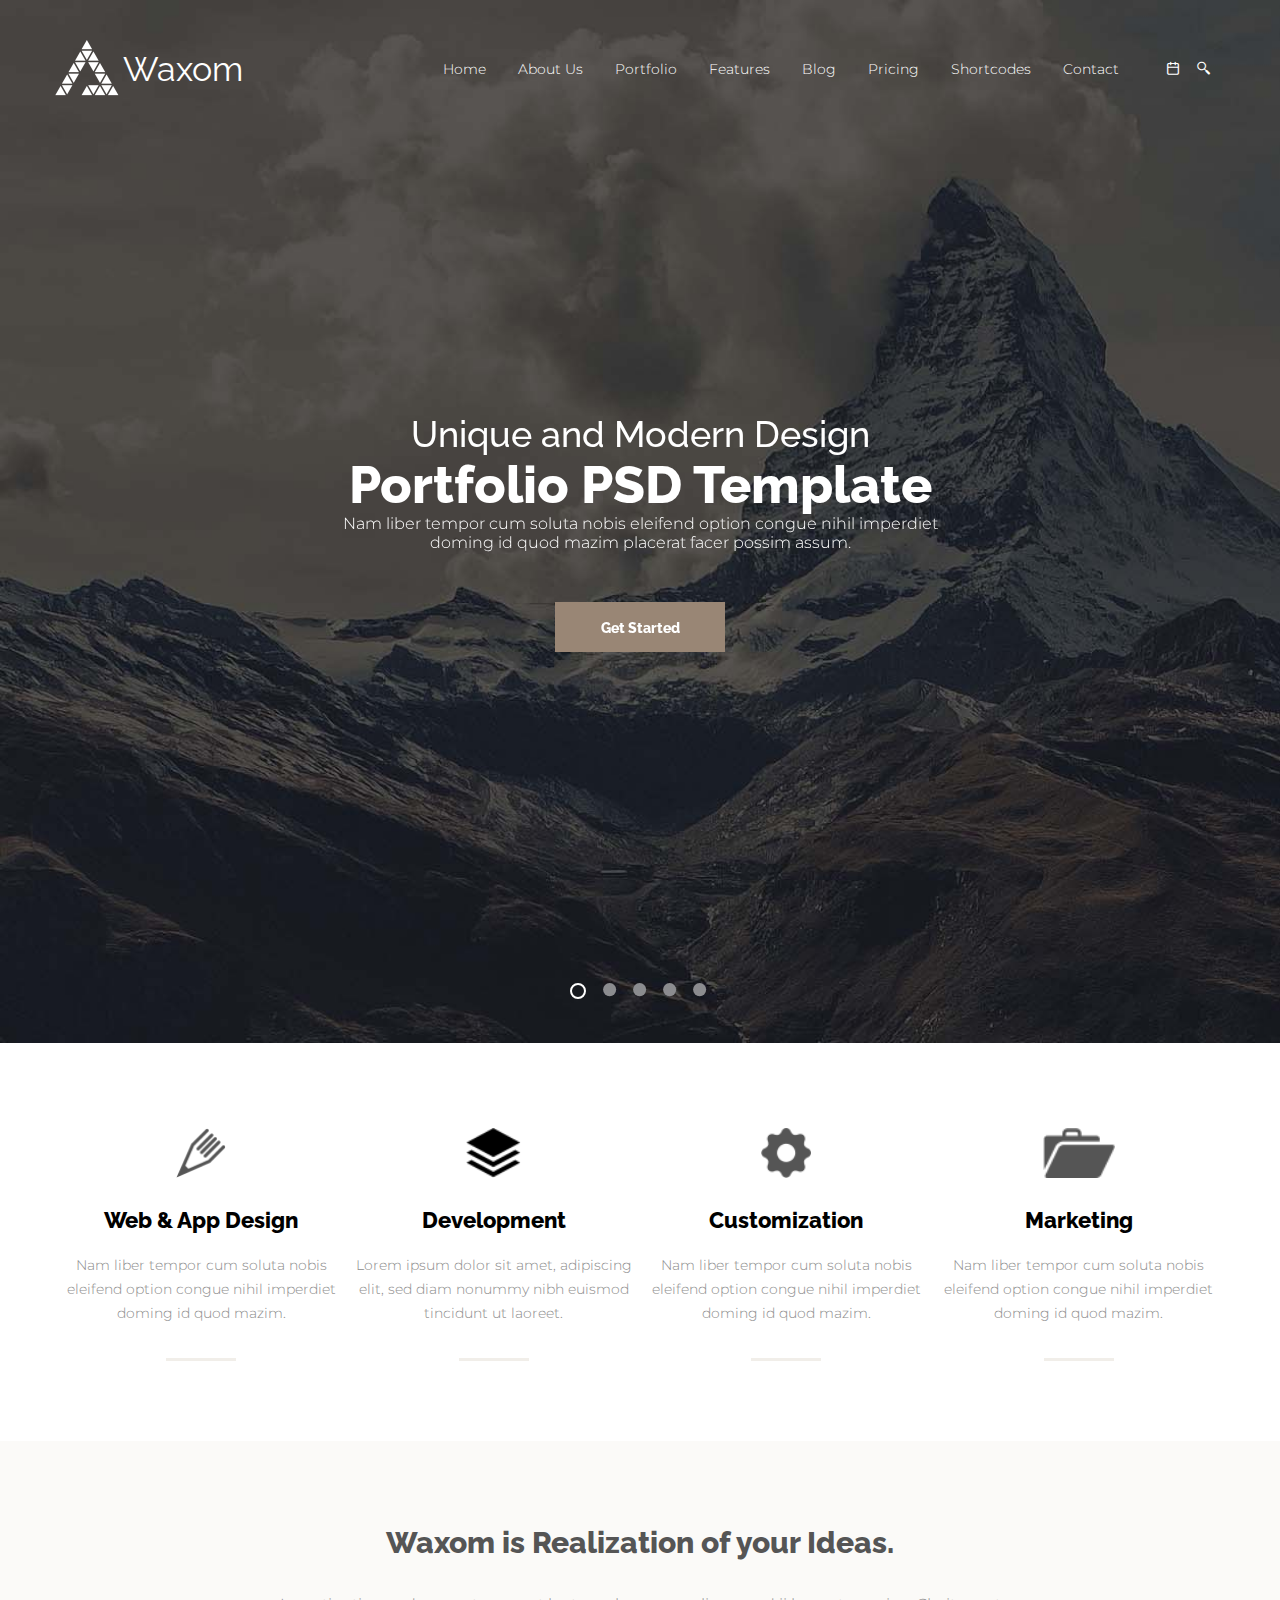
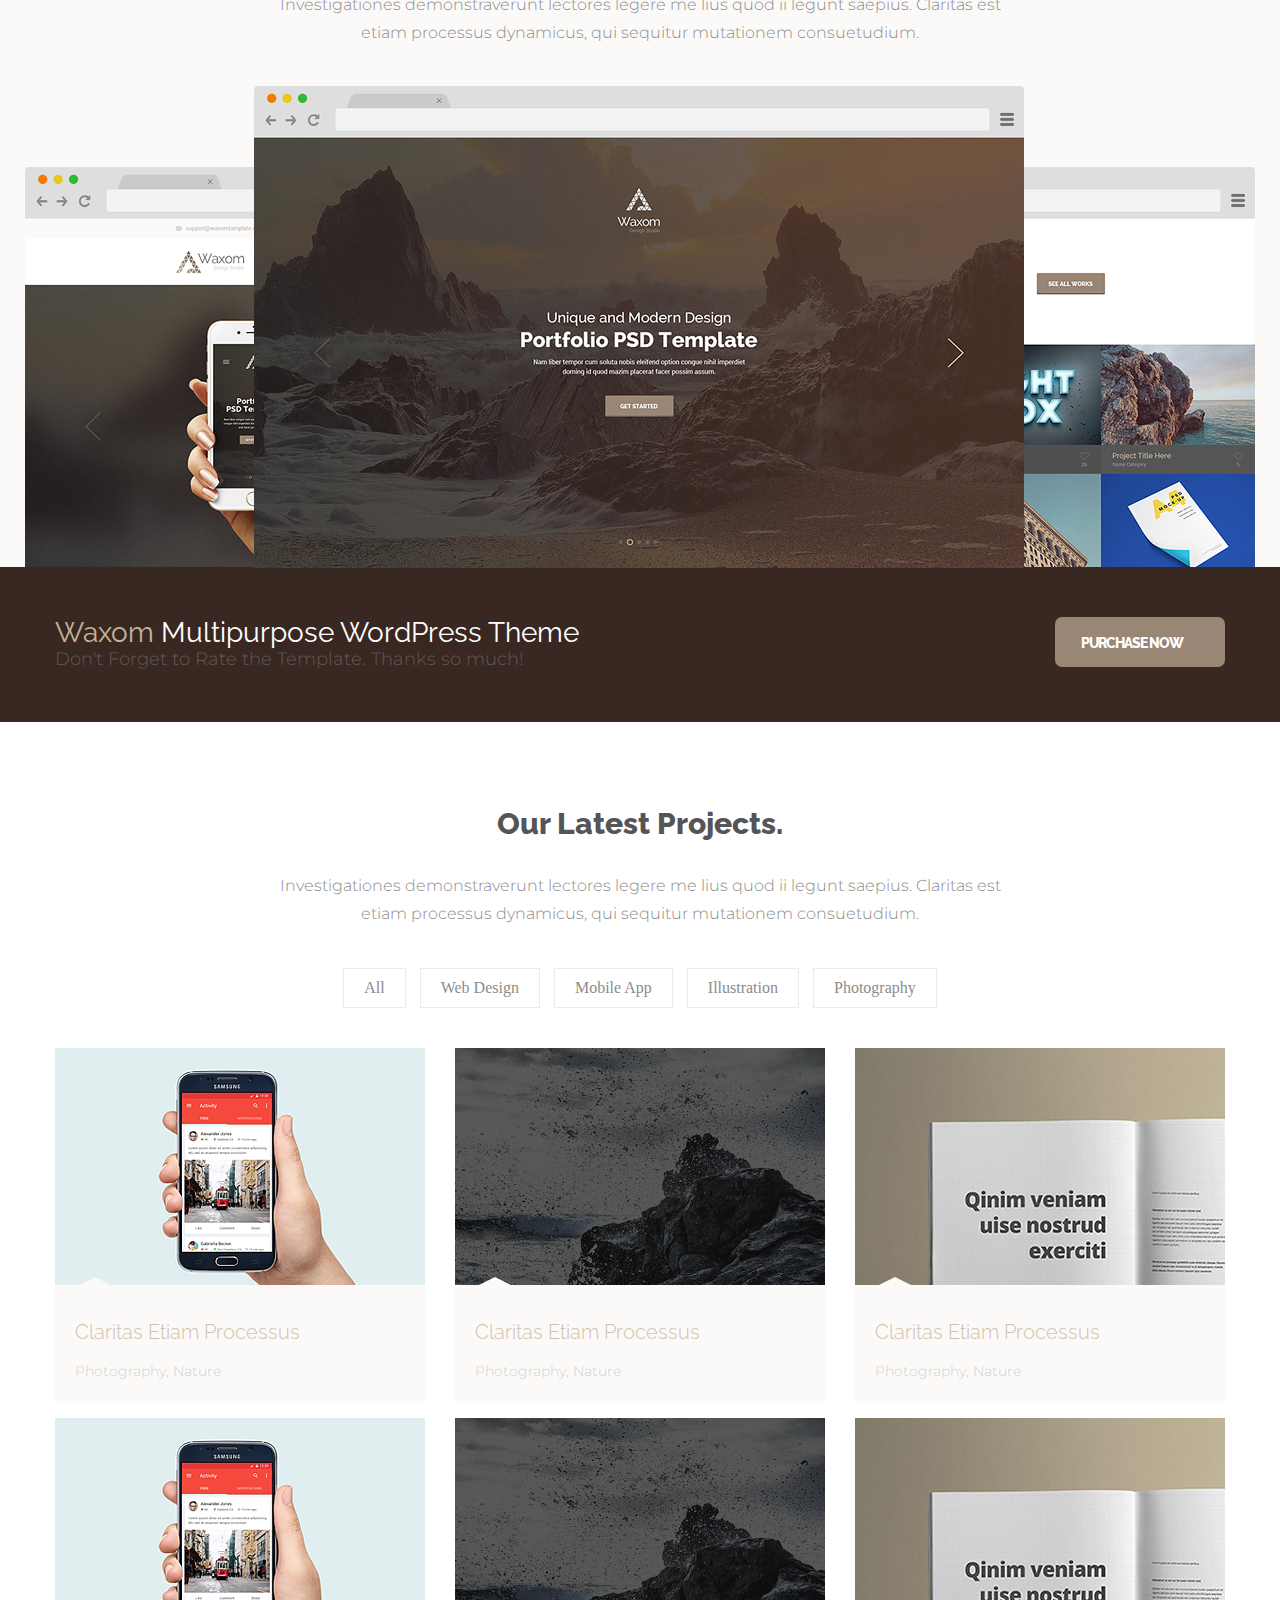
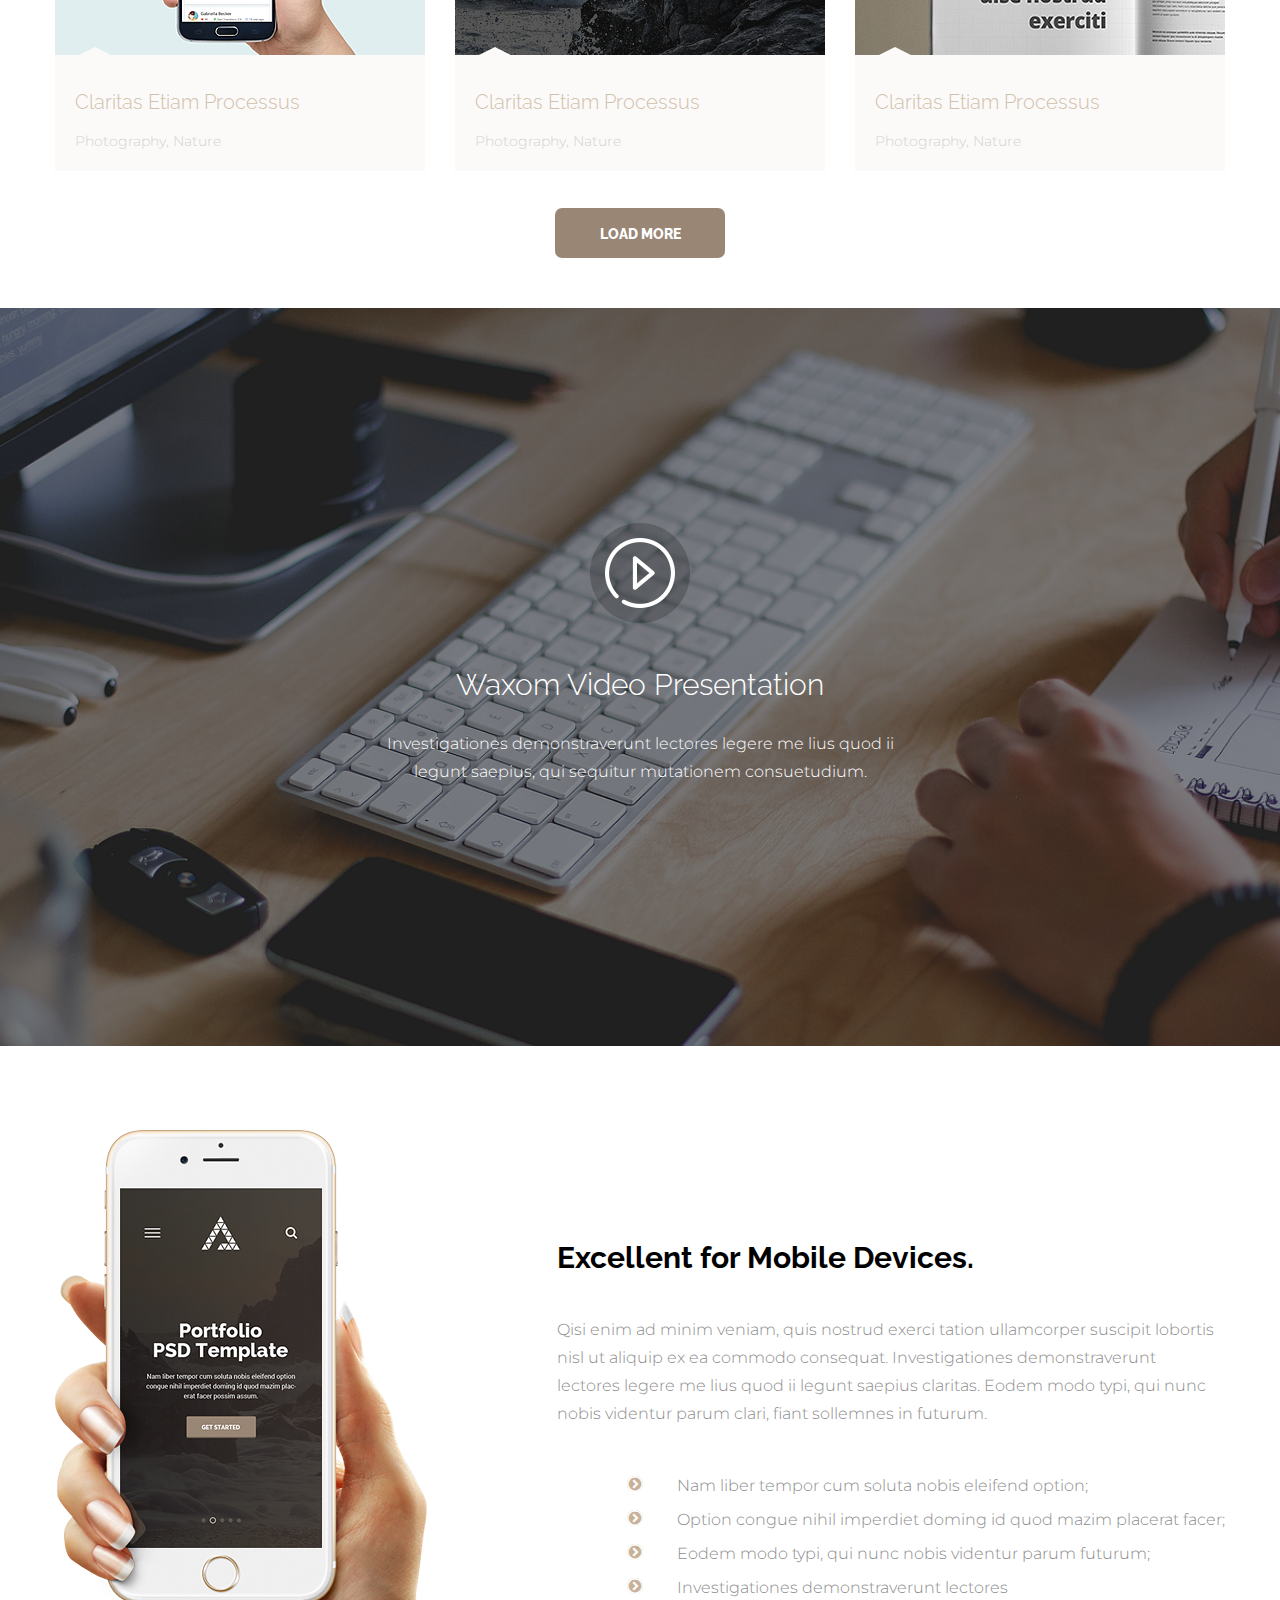
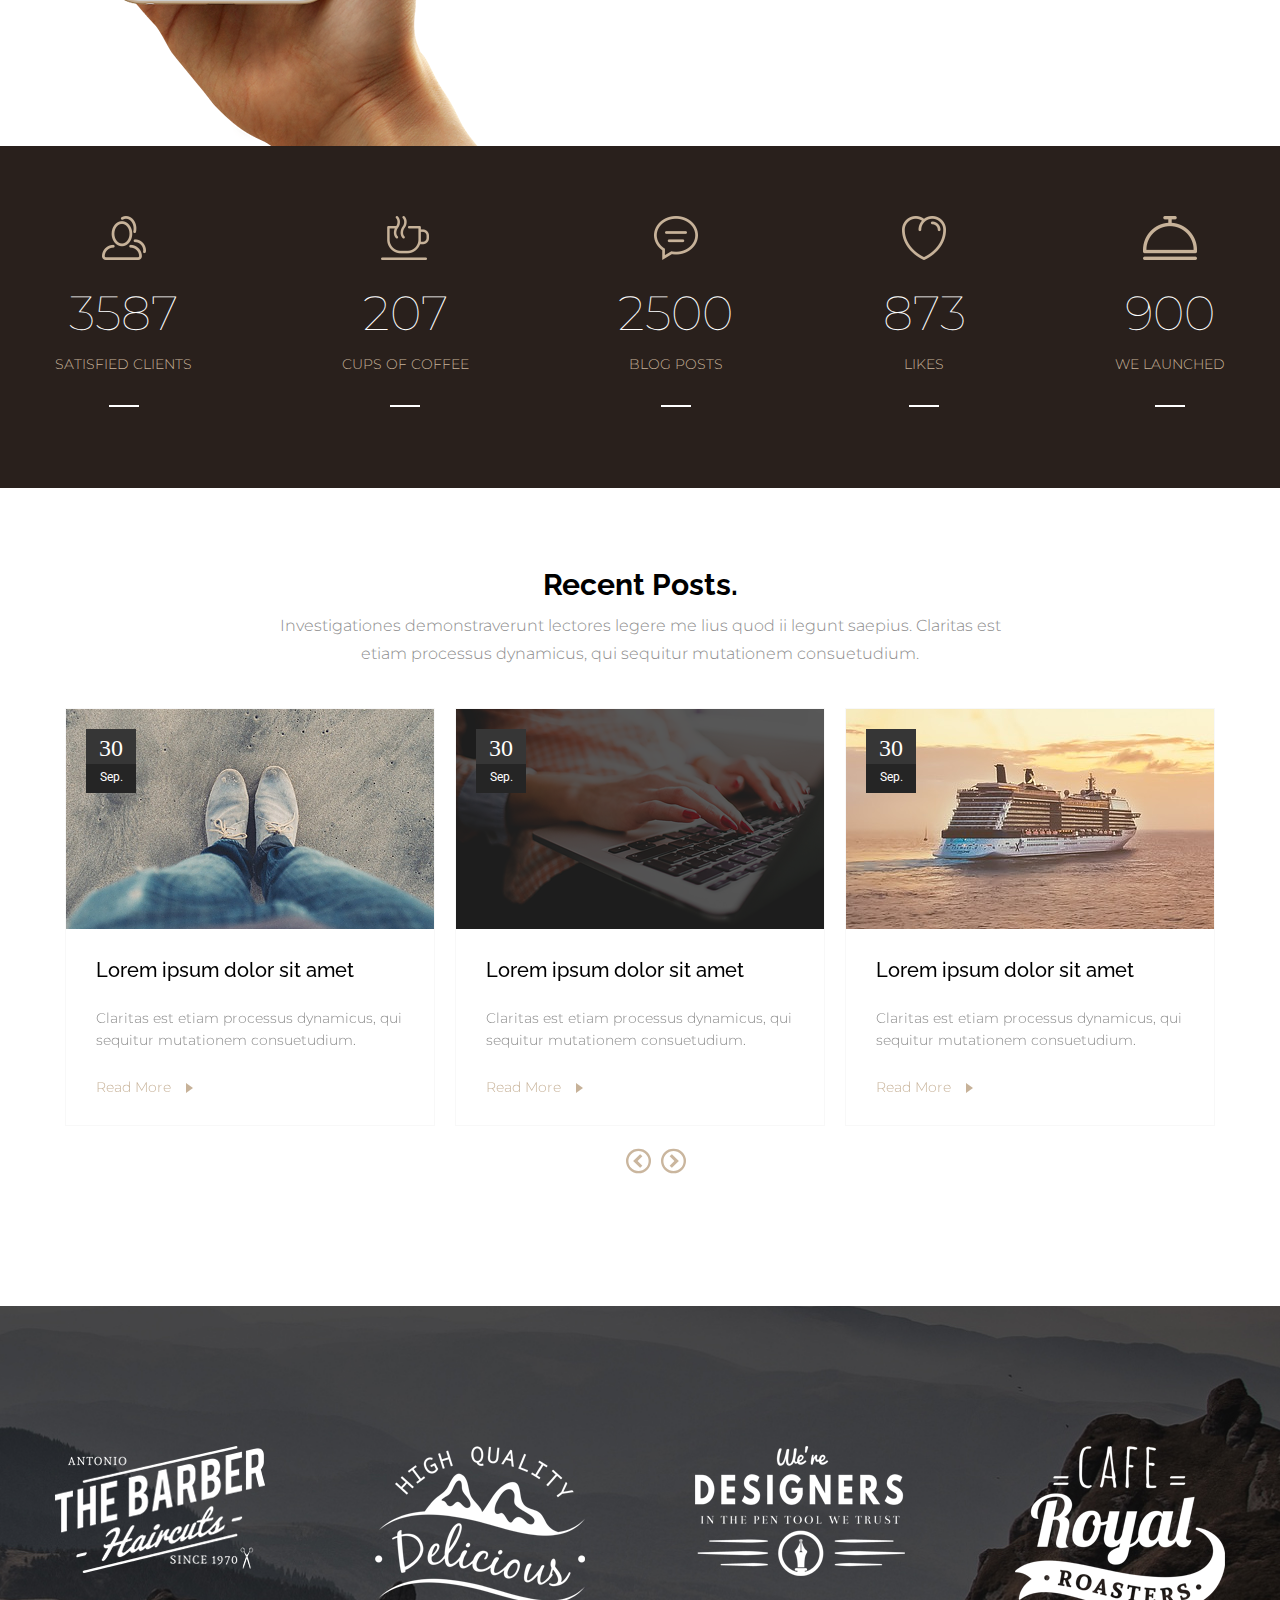
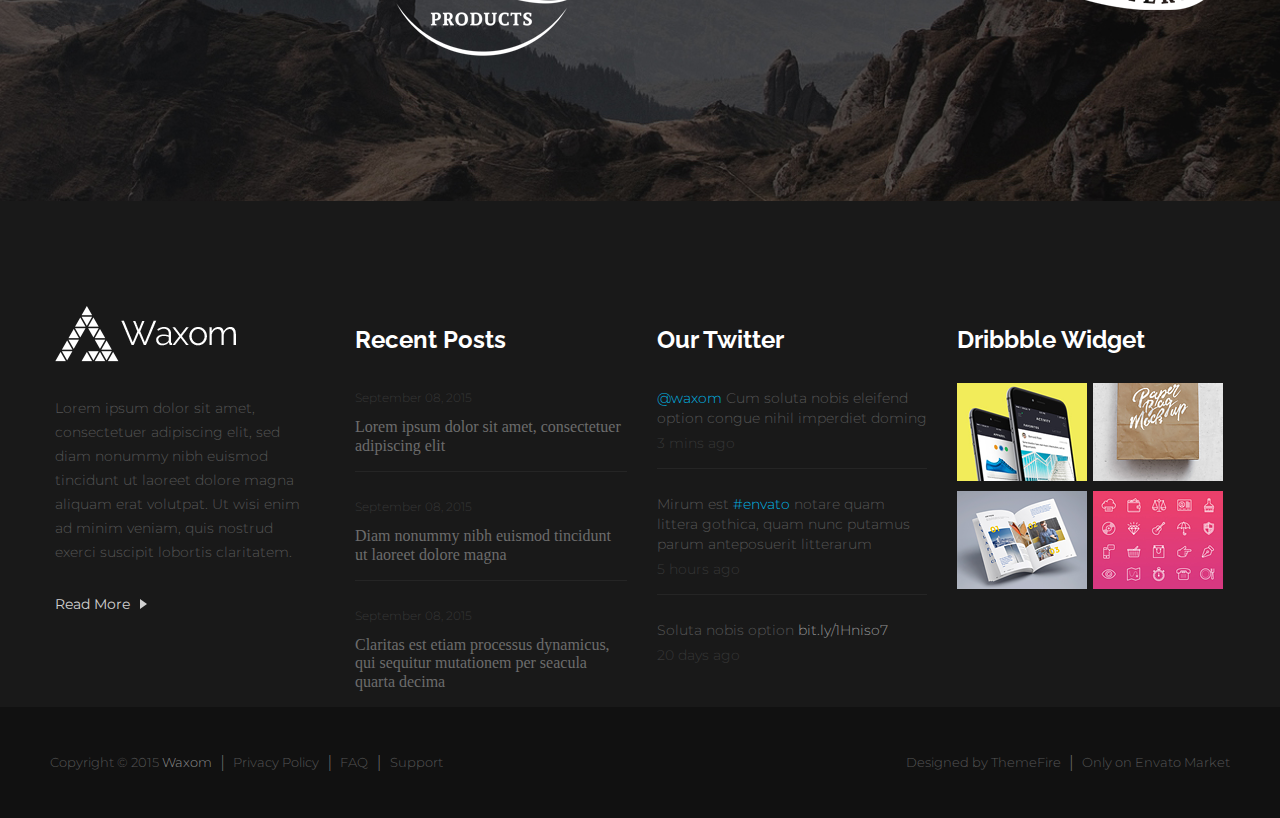
<file: Waxom/index.html>
<!DOCTYPE html>
<html lang="en">

<head>
    <meta charset="UTF-8">
    <meta name="viewport" content="width=device-width, initial-scale=1.0">
    <meta http-equiv="X-UA-Compatible" content="ie=edge">
    <title>Waxom</title>

    <!-- Подключения шрифтов -->

    <link href="https://fonts.googleapis.com/css?family=Montserrat:200,300,400|Raleway:400,500,600,700,800|Roboto&display=swap" rel="stylesheet">

    <!-- Подключения стилей -->

    <link rel="stylesheet" href="css/slick.css">
    <link rel="stylesheet" href="css/normolize.css">
    <link rel="stylesheet" href="https://stackpath.bootstrapcdn.com/font-awesome/4.7.0/css/font-awesome.min.css">
    <link rel="stylesheet" href="css/fonts.css">
    <link rel="stylesheet" href="css/style.css">
    <link rel="stylesheet" href="css/media.css">
</head>

<body>

<!---   HEADER   --->

    <header>
        <div class="container">
            <div class="header__top">
                <div class="header__logo">
                    <img src="img/logo.png" alt="">
                    <span>Waxom</span>
                </div>
                <div class="menu">
                	<div class="header__btn-menu">
						<i class="fa fa-bars"></i>
					</div>
                    <ul>
                        <li><a href="#">Home</a></li>
                        <li><a href="#">About Us</a></li>
                        <li><a href="#">Portfolio</a></li>
                        <li><a href="#">Features</a></li>
                        <li><a href="#">Blog</a></li>
                        <li><a href="#">Pricing</a></li>
                        <li><a href="#">Shortcodes</a></li>
                        <li><a href="#">Contact</a></li>
                        <li><a class="icon-calendar" href="#"></a></li>
                        <li><a class="icon-magnifier" href="#"></a></li>
                    </ul>
                </div>
            </div>
        </div>
        <div class="container">
            <div class="header__slider">
                <div class="header__intro">
                    <div class="header__subtitle">
                        Unique and Modern Design
                    </div>
                    <div class="header__title">
                        Portfolio PSD Template
                    </div>
                    <div class="header__text">
                        Nam liber tempor cum soluta nobis eleifend option congue nihil imperdiet doming id quod mazim
                        placerat facer possim assum.
                    </div>
                    <a data-fancybox data-src="#modal" href="javascript:;" class="heder__btn" href="#">Get Started</a>
                </div>
                <div class="header__intro">
                    <div class="header__subtitle">
                        Unique and Modern Design
                    </div>
                    <div class="header__title">
                        Portfolio PSD Template
                    </div>
                    <div class="header__text">
                        Nam liber tempor cum soluta nobis eleifend option congue nihil imperdiet doming id quod mazim
                        placerat facer possim assum.
                    </div>
                    <a data-fancybox data-src="#modal" href="javascript:;" class="heder__btn" href="#">Get Started</a>
                </div>
                <div class="header__intro">
                    <div class="header__subtitle">
                        Unique and Modern Design
                    </div>
                    <div class="header__title">
                        Portfolio PSD Template
                    </div>
                    <div class="header__text">
                        Nam liber tempor cum soluta nobis eleifend option congue nihil imperdiet doming id quod mazim
                        placerat facer possim assum.
                    </div>
                    <a data-fancybox data-src="#modal" href="javascript:;" class="heder__btn" href="#">Get Started</a>
                </div>
                <div class="header__intro">
                    <div class="header__subtitle">
                        Unique and Modern Design
                    </div>
                    <div class="header__title">
                        Portfolio PSD Template
                    </div>
                    <div class="header__text">
                        Nam liber tempor cum soluta nobis eleifend option congue nihil imperdiet doming id quod mazim
                        placerat facer possim assum.
                    </div>
                    <a data-fancybox data-src="#modal" href="javascript:;" class="heder__btn" href="#">Get Started</a>
                </div>
                <div class="header__intro">
                    <div class="header__subtitle">
                        Unique and Modern Design
                    </div>
                    <div class="header__title">
                        Portfolio PSD Template
                    </div>
                    <div class="header__text">
                        Nam liber tempor cum soluta nobis eleifend option congue nihil imperdiet doming id quod mazim
                        placerat facer possim assum.
                    </div>
                    <a data-fancybox data-src="#modal" href="javascript:;" class="heder__btn" href="#">Get Started</a>
                </div>
            </div>
        </div>
    </header>
<!---   End header   --->


<!---   INTRO   --->

    <section class="intro">
        <div class="container">
            <div class="intro__item">
                <div class="intro__inner">
                    <img src="img/web.png" alt="">
                    <div class="intro__inner-title">
                        Web & App Design
                    </div>
                    <div class="intro__inner-discription">
                        Nam liber tempor cum soluta nobis eleifend option congue nihil imperdiet doming id quod mazim.
                    </div>
                </div>
                <div class="intro__inner">
                    <img src="img/dev.png" alt="">
                    <div class="intro__inner-title">
                        Development
                    </div>
                    <div class="intro__inner-discription">
                        Lorem ipsum dolor sit amet, adipiscing elit, sed diam nonummy nibh euismod tincidunt ut laoreet.
                    </div>
                </div>
                <div class="intro__inner">
                    <img src="img/cus.png" alt="">
                    <div class="intro__inner-title">
                        Customization
                    </div>
                    <div class="intro__inner-discription">
                        Nam liber tempor cum soluta nobis eleifend option congue nihil imperdiet doming id quod mazim.
                    </div>
                </div>
                <div class="intro__inner">
                    <img src="img/mar.png" alt="">
                    <div class="intro__inner-title">
                        Marketing
                    </div>
                    <div class="intro__inner-discription">
                        Nam liber tempor cum soluta nobis eleifend option congue nihil imperdiet doming id quod mazim.
                    </div>
                </div>
            </div>
        </div>
    </section>
<!---   End intro   --->

<!---   IDEAS   --->

    <section class="ideas">
        <div class="container">
            <div class="ideas__title">
                Waxom is Realization of your Ideas.
            </div>
            <div class="ideas__text">
                Investigationes demonstraverunt lectores legere me lius quod ii legunt saepius. Claritas est etiam
                processus dynamicus, qui sequitur mutationem consuetudium.
            </div>
            <div class="intro__img">
                <div class="intro__img-left">
                    <img src="img/img-left.png" alt="">
                </div>
                <div class="intro__img-right">
                    <img src="img/img-right.png" alt="">
                </div>
                <div class="intro__img-center">
                    <img src="img/img-center.png" alt="">
                </div>
            </div>
        </div>
    </section>
<!---   end ideas   --->


<!---   INTRO__THEME   --->

    <section class="intro__theme">
        <div class="container">
            <div class="intro__subtheme">
                <div class="intro__theme-content">
                    <div class="intro__theme-title">
                        <span>Waxom</span> Multipurpose WordPress Theme
                    </div>
                    <div class="intro__theme-text">
                        Don't Forget to Rate the Template. Thanks so much!
                    </div>
                </div>
                <a href="#" class="theme__btn">Purchase Now</a>
            </div>
        </div>
    </section>
<!---  end intro__theme   --->


<!---  PROJECT   --->

    <section class="project">
        <div class="container">
            <div class="project__title">
                Our Latest Projects.
            </div>
            <div class="project__text">
                Investigationes demonstraverunt lectores legere me lius quod ii legunt saepius. Claritas est etiam
                processus dynamicus, qui sequitur mutationem consuetudium.
            </div>
            <nav class="project__menu">
                <ul>
                    <li><a href="#">All</a></li>
                    <li><a href="#">Web Design</a></li>
                    <li><a href="#">Mobile App</a></li>
                    <li><a href="#">Illustration</a></li>
                    <li><a href="#">Photography</a></li>
                </ul>
            </nav>
            <div class="project__foto">
                <div class="project__foto-top">
                    <div class="foto__trend">
                        <img src="img/project-1.png" alt="">
                        <div class="foto__title">
                            <h2>Claritas Etiam Processus</h2>
                            <span>Photography, Nature</span>
                            <div class="icon__item"><a class="icon-link" href="#"></a></div>
                            <div class="icon__intro"><a class="icon-magnifier" href="#"></a></div>
                        </div>
                    </div>
                    <div class="foto__trend">
                        <img src="img/project-2.png" alt="">
                        <div class="foto__title">
                            <h2>Claritas Etiam Processus</h2>
                            <span>Photography, Nature</span>
                            <div class="icon__item"><a class="icon-link" href="#"></a></div>
                            <div class="icon__intro"><a class="icon-magnifier" href="#"></a></div>
                        </div>
                    </div>
                    <div class="foto__trend">
                        <img src="img/project-3.png" alt="">
                        <div class="foto__title">
                            <h2>Claritas Etiam Processus</h2>
                            <span>Photography, Nature</span>
                            <div class="icon__item"><a class="icon-link" href="#"></a></div>
                            <div class="icon__intro"><a class="icon-magnifier" href="#"></a></div>
                        </div>
                    </div>
                </div>
                <div class="project__content-foto">
                    <div class="foto__trend">
                        <img src="img/project-1.png" alt="">
                        <div class="foto__title">
                            <h2>Claritas Etiam Processus</h2>
                            <span>Photography, Nature</span>
                            <div class="icon__item"><a class="icon-link" href="#"></a></div>
                            <div class="icon__intro"><a class="icon-magnifier" href="#"></a></div>
                        </div>
                    </div>
                    <div class="foto__trend">
                        <img src="img/project-2.png" alt="">
                        <div class="foto__title">
                            <h2>Claritas Etiam Processus</h2>
                            <span>Photography, Nature</span>
                            <div class="icon__item"><a class="icon-link" href="#"></a></div>
                            <div class="icon__intro"><a class="icon-magnifier" href="#"></a></div>
                        </div>
                    </div>
                    <div class="foto__trend">
                        <img src="img/project-3.png" alt="">
                        <div class="foto__title">
                            <h2>Claritas Etiam Processus</h2>
                            <span>Photography, Nature</span>
                            <div class="icon__item"><a class="icon-link" href="#"></a></div>
                            <div class="icon__intro"><a class="icon-magnifier" href="#"></a></div>
                        </div>
                    </div>
                </div>
                <a href="#" class="project__btn">Load More</a>
            </div>
        </div>
    </section>
<!---   end project   --->


<!---   VIDEO   --->

    <section class="video">
        <div class="container">
            <div class="video__content">
                <div class="video__play">
                    <a href="#">
                        <img src="img/play.png" alt="">
                    </a>
                </div>
                <div class="video__titile">
                    Waxom Video Presentation
                </div>
                <div class="video__text">
                    Investigationes demonstraverunt lectores legere me lius quod ii legunt saepius, qui sequitur
                    mutationem consuetudium.
                </div>
            </div>
        </div>
    </section>
<!---   end video   --->

<!---   DEVICES   --->

    <section class="devices">
        <div class="container">
            <div class="devices__content">
                <div class="devices__img">
                    <img src="img/devices.png" alt="">
                </div>
                <div class="devicres__text">
                    <div class="devices__title">
                        Excellent for Mobile Devices.
                    </div>
                    <div class="devices__description">
                        Qisi enim ad minim veniam, quis nostrud exerci tation ullamcorper suscipit lobortis nisl ut
                        aliquip ex ea commodo consequat. Investigationes demonstraverunt lectores legere me lius quod ii
                        legunt saepius claritas. Eodem modo typi, qui nunc nobis videntur parum clari, fiant sollemnes
                        in futurum.
                    </div>
                    <div class="device__intro">
                        <div class="device__intro-inner">
                            Nam liber tempor cum soluta nobis eleifend option;
                        </div>
                        <div class="device__intro-inner">
                            Option congue nihil imperdiet doming id quod mazim placerat facer;
                        </div>
                        <div class="device__intro-inner">
                            Eodem modo typi, qui nunc nobis videntur parum futurum;
                        </div>
                        <div class="device__intro-inner">
                            Investigationes demonstraverunt lectores
                        </div>
                    </div>
                </div>
            </div>
        </div>
    </section>
<!---   end device   --->


<!---   ITEM   --->

    <section class="item">
        <div class="container">
            <div class="item__content">
                <div class="item__intro-content">
                    <img src="img/people.png" alt="">
                    <div class="intro__item-title">
                        3587
                    </div>
                    <div class="intro__item-text">
                        Satisfied Clients
                    </div>
                </div>
                <div class="item__intro-content">
                    <img src="img/coffe.png" alt="">
                    <div class="intro__item-title">
                        207
                    </div>
                    <div class="intro__item-text">
                        Cups of coffee
                    </div>
                </div>
                <div class="item__intro-content">
                    <img src="img/chat.png" alt="">
                    <div class="intro__item-title">
                        2500
                    </div>
                    <div class="intro__item-text">
                        Blog posts
                    </div>
                </div>
                <div class="item__intro-content">
                    <img src="img/head.png" alt="">
                    <div class="intro__item-title">
                        873
                    </div>
                    <div class="intro__item-text">
                        Likes
                    </div>
                </div>
                <div class="item__intro-content">
                    <img src="img/foot.png" alt="">
                    <div class="intro__item-title">
                        900
                    </div>
                    <div class="intro__item-text">
                        We launched
                    </div>
                </div>
            </div>
        </div>
    </section>
<!---   end item   --->


<!---   POST   --->

    <section class="post">
        <div class="container">
            <div class="post__title">
                Recent Posts.
            </div>
            <div class="post__discription">
                Investigationes demonstraverunt lectores legere me lius quod ii legunt saepius. Claritas est etiam
                processus dynamicus, qui sequitur mutationem consuetudium.
            </div>
            <div class="post__slider">
                <div class="post__slider-intro">
                    <img src="img/slider-1.png" alt="">
                    <div class="post__slider-title">
                        Lorem ipsum dolor sit amet
                    </div>
                    <div class="post__slider-text">
                        Claritas est etiam processus dynamicus, qui sequitur mutationem consuetudium.
                    </div>
                    <div class="post__slider-date">
                        30
                        <span>Sep.</span>
                    </div>
                    <a href="#" class="slider__inner-btn">Read More</a>
                </div>
                <div class="post__slider-intro">
                    <img src="img/slider-2.png" alt="">
                    <div class="post__slider-title">
                        Lorem ipsum dolor sit amet
                    </div>
                    <div class="post__slider-text">
                        Claritas est etiam processus dynamicus, qui sequitur mutationem consuetudium.
                    </div>
                    <div class="post__slider-date">
                        30
                        <span>Sep.</span>
                    </div>
                    <a href="#" class="slider__inner-btn">Read More</a>
                </div>
                <div class="post__slider-intro">
                    <img src="img/slider-3.png" alt="">
                    <div class="post__slider-title">
                        Lorem ipsum dolor sit amet
                    </div>
                    <div class="post__slider-text">
                        Claritas est etiam processus dynamicus, qui sequitur mutationem consuetudium.
                    </div>
                    <div class="post__slider-date">
                        30
                        <span>Sep.</span>
                    </div>
                    <a href="#" class="slider__inner-btn">Read More</a>
                </div>
                <div class="post__slider-intro">
                    <img src="img/slider-1.png" alt="">
                    <div class="post__slider-title">
                        Lorem ipsum dolor sit amet
                    </div>
                    <div class="post__slider-text">
                        Claritas est etiam processus dynamicus, qui sequitur mutationem consuetudium.
                    </div>
                    <div class="post__slider-date">
                        30
                        <span>Sep.</span>
                    </div>
                    <a href="#" class="slider__inner-btn">Read More</a>
                </div>
                <div class="post__slider-intro">
                    <img src="img/slider-2.png" alt="">
                    <div class="post__slider-title">
                        Lorem ipsum dolor sit amet
                    </div>
                    <div class="post__slider-text">
                        Claritas est etiam processus dynamicus, qui sequitur mutationem consuetudium.
                    </div>
                    <div class="post__slider-date">
                        30
                        <span>Sep.</span>
                    </div>
                    <a href="#" class="slider__inner-btn">Read More</a>
                </div>
                <div class="post__slider-intro">
                    <img src="img/slider-3.png" alt="">
                    <div class="post__slider-title">
                        Lorem ipsum dolor sit amet
                    </div>
                    <div class="post__slider-text">
                        Claritas est etiam processus dynamicus, qui sequitur mutationem consuetudium.
                    </div>
                    <div class="post__slider-date">
                        30
                        <span>Sep.</span>
                    </div>
                    <a href="#" class="slider__inner-btn">Read More</a>
                </div>
            </div>
        </div>
    </section>
<!---   end post   --->


<!---   COMPANI   --->

    <section class="compani">
        <div class="container">
            <div class="compani__logo">
                <div class="compani__logo-1">
                    <img src="img/logo-1.png" alt="">
                </div>
                <div class="compani__logo-2">
                    <img src="img/logo-2.png" alt="">
                </div>
                <div class="compani__logo-3">
                    <img src="img/logo-3.png" alt="">
                </div>
                <div class="compani__logo-4">
                    <img src="img/logo-4.png" alt="">
                </div> 
            </div>
        </div>
    </section>
<!---   end compani   --->


<!---   WAXOM   --->

    <section class="waxom">
        <div class="container">
            <div class="waxon__content">
                <div class="waxon__intro">
                    <img src="img/widget-logo.png" alt="">
                    <div class="waxon__text">
                        Lorem ipsum dolor sit amet, consectetuer adipiscing elit, sed diam nonummy nibh euismod tincidunt ut laoreet dolore magna aliquam erat volutpat. Ut wisi enim ad minim veniam, quis nostrud exerci suscipit lobortis claritatem.
                    </div>
                    <a href="#" class="waxon__btn">Read More</a>
                </div>
                <div class="waxon__post">
                    <div class="waxon__title-post">
                        Recent Posts
                    </div>
                    <div class="waxon__post-date">
                        <span>September 08, 2015</span>
                        <p>Lorem ipsum dolor sit amet, consectetuer adipiscing elit</p>
                    </div>
                    <div class="line__waxon"></div>
                    <div class="waxon__post-date">
                        <span>September 08, 2015</span>
                        <p>Diam nonummy nibh euismod tincidunt ut laoreet dolore magna</p>
                    </div>
                    <div class="line__waxon"></div>
                    <div class="waxon__post-date">
                        <span>September 08, 2015</span>
                        <p>Claritas est etiam processus dynamicus, qui sequitur mutationem per seacula quarta decima</p>
                    </div>
                </div>
                <div class="waxon__twitter">
                    <div class="waxon__title-twitter">
                        Our Twitter
                    </div>
                    <div class="waxon__twitter-description">
                        <span class="aspire">@waxom</span> Cum soluta nobis eleifend option congue nihil imperdiet doming
                        <br>
                        <span class="time">3 mins ago</span>
                    </div>
                    <div class="line__waxon"></div>
                    <div class="waxon__twitter-description">
                        Mirum est <span class="aspire">#envato</span> notare quam littera gothica, quam nunc putamus parum anteposuerit litterarum
                        <br>
                        <span class="time">5 hours ago</span>
                    </div>
                    <div class="line__waxon"></div>
                    <div class="waxon__twitter-description">
                        Soluta nobis option <a href="#">bit.ly/1Hniso7</a>
                        <br>
                        <span class="time">20 days ago</span>
                    </div>
                </div>
                <div class="waxon__widget">
                    <div class="waxon__title-widget">
                        Dribbble Widget
                    </div>
                    <div class="waxon__widget-top">
                        <img src="img/widget-1.png" alt="">
                        <img src="img/widget-2.png" alt="">
                    </div>
                    <div class="waxon__widget-center">
                        <img src="img/widget-3.png" alt="">
                        <img src="img/widget-4.png" alt="">
                    </div>
                </div>
            </div>
        </div>
    </section>
<!---   end waxom   --->

<!---   FOOTER   --->
<footer class="footer">
	<div class="conteiner">
		<div class="footer__content">
			<div class="footer_content-left">
				<ul>
					<li><a href="">Copyright © 2015 <span>Waxom</span></a></li>
					|
					<li><a href="">Privacy Policy</a></li>
					|
					<li><a href="">FAQ</a></li>
					|
					<li><a href="">Support</a></li>
				</ul>  
			</div>
			<div class="footer__content-right">
				<ul>
					<li><a href="">Designed by <span>ThemeFire</span></a></li>
					|
					<li><a href="">Only on <span>Envato Market</span></a></li>
				</ul>  
			</div>
		</div>
	</div>
</footer>



    <script src="js/jquery-3.4.1.min.js"></script>
    <script src="js/slick.min.js"></script>
    <script src="js/main.js"></script>
</body>

</html>
</file>
<file: Mogo/css/fonts.css>
@font-face {
  font-family: 'icomoon';
  src:  url('../fonts/icomoon.eot?xb8jt1');
  src:  url('../fonts/icomoon.eot?xb8jt1#iefix') format('embedded-opentype'),
    url('../fonts/icomoon.ttf?xb8jt1') format('truetype'),
    url('../fonts/icomoon.woff?xb8jt1') format('woff'),
    url('../fonts/icomoon.svg?xb8jt1#icomoon') format('svg');
  font-weight: normal;
  font-style: normal;
  font-display: block;
}

[class^="icon-"], [class*=" icon-"] {
  /* use !important to prevent issues with browser extensions that change fonts */
  font-family: 'icomoon' !important;
  speak: none;
  font-style: normal;
  font-weight: normal;
  font-variant: normal;
  text-transform: none;
  line-height: 1;

  /* Better Font Rendering =========== */
  -webkit-font-smoothing: antialiased;
  -moz-osx-font-smoothing: grayscale;
}

.icon-cheveron-left:before {
  content: "\e900";
}
.icon-cheveron-right:before {
  content: "\e901";
}
</file>
<file: Mogo/css/style.css>
* {
    box-sizing: border-box;
}
.container {
    max-width: 1200px;
    width: 100%;
    margin: 0 auto;
}
body {
    font-family: 'Roboto', sans-serif;
    font-weight: 400;
    font-size: 15px;
    letter-spacing: 1px;
    color:#9f9f9f;
}
.header {
    background-image: url(../img/header.jpg);
    background-repeat: no-repeat;
    background-size: cover;
    height: 100%;
}
.header__top {
    justify-content: center;
    margin: 0 auto;
    padding: 0;
}
.header__top-logo {
    display: flex;
    justify-content: space-between;
    padding-top: 30px;
    align-items: center;
}
.header__logo {
    font-family: 'Montserrat', sans-serif;
    font-weight: 700;
    font-size: 30px;
    color: #fff;
}
.nav {
    font-family: 'Montserrat', sans-serif;
    font-weight: 400;
    font-size: 14px;
    color: #fff;
    margin: 0px 60px 0px 0px;
    text-decoration: none;
    text-transform: uppercase;
}
.nav:hover {
    color: #fce38a;
    border-bottom: 2px solid #fce38a;
    padding-bottom: 10px;
}
.header__intro {
    display: block;
    position: relative;
    margin: 0 auto;
    padding-top: 175px;
}
.header__text {
    font-family: 'Kaushan Script', cursive;
    font-weight: 400;
    font-size: 72px;
    text-align: center;
    color: #fff;
    padding-bottom: 60px;
}
.header__title {
    font-family: 'Montserrat', sans-serif;
    font-weight: 700;
    font-size: 150px;
    color: #fff;
    width: 808px;
    text-align: center;
    justify-content: center;
    max-width: 808px;
    margin: 0 auto;
    text-transform: uppercase;
    line-height: 1;
}
.header__title:after {
    content: "";
    display: block;
    width: 60px;
    height: 3px;
    background-color: #fff;
    margin: 70px auto 0;
}
.buttom {
    display: block;
    font-size: 14px;
    font-family: 'Montserrat', sans-serif;
    font-weight: 700;
    color: #fff;
    text-align: center;
    margin: 60px auto 0;
    text-transform: uppercase;
    border: 3px solid #fff;
    padding: 10px;
    width: 160px;
}
.buttom__btn {
	color: #fff;
}
.menu__2 {
    display: flex;
    justify-content: space-between;
    position: relative;
    margin: 185px auto 0;
    padding-bottom: 30px;
}
.nav__2 {
    font-size: 18px;
    font-family: 'Montserrat', sans-serif;
    font-weight: 400;
    color: #fff;
    text-transform: uppercase;
    text-decoration: none;
    width: 280px;
}
.nav__2:before {
	content: "";
	display: block;
	height: 3px;
	width: 280px;
	background-color: #fff;
	margin: 0 auto 10px;
}
.about {
	padding-top: 95px;
	text-align: center;
	display: block;
}
.about__intro {
	font-family: 'Kaushan Script', cursive;
	font-weight: 400;
	font-size: 24px;
	color: #333333;
}
.about__title {
	font-size: 30px;
	color: #333333;
	font-family: 'Montserrat', sans-serif;
	font-weight: 700;
	text-transform: uppercase;
}
.about__title:after {
	content: "";
	display: block;
	width: 60px;
	height: 3px;
	background-color: #f38181;
	margin: 40px auto 0;
}
.about__text{
	color: #b3b3b3;
	text-align: center;
	margin: 45px auto 0;
}
.about__imegas {
	display: flex;
	justify-content: space-between;
	margin: 105px auto 110px;
}
.about__inner:hover,
.team__content-foto img:hover {
	display: inline-block;
	box-shadow:
    1px 1px #95e1d3,
    2px 2px #95e1d3,
    3px 3px #95e1d3,
    4px 4px #95e1d3,
    5px 5px #95e1d3,
    6px 6px #95e1d3,
    7px 7px #95e1d3;
  -webkit-transform: translateX(-7px);
  transform: translateX(-7px);
}
.time {
	background-color: #95e1d3;
}
.time__inner {
	display: flex;
	justify-content: space-between;
	color: #fff;
	margin: 0 auto;
	padding-left: 30px;
	padding-right: 70px;
	max-width: 1200px;
	width: 100%;
}
.time__intro {
	display: block;
	position: relative;
	font-family: 'Montserrat', sans-serif;
}
.time__title {
	display: block;
	position: relative;
	padding-top: 85px;
	font-size: 72px;
	font-weight: 700;
	text-align: center;
}
.time__text {
	display: block;
	position: relative;
	font-weight: 400;
	text-align: center;
	padding-bottom: 85px;
	font-size: 14px;
}
.services {
	padding-bottom: 125px;
}
.services__top,
.what__top,
.team__top,
.work__top,
.client__top,
.blog__top {
	padding-top: 110px;
	color: #333;
	text-align: center;
}
.services__title,
.designe__title,
.what__title,
.team__title,
.work__title,
.client__title,
.blog__title {
	font-family: 'Kaushan Script', cursive;
	font-weight: 400;
	font-size: 24px;
}
.services__text,
.designe__text,
.what__text,
.team__text,
.work__text,
.client__text,
.blog__text {
	font-family: 'Montserrat', sans-serif;
	font-weight: 700;
	font-size: 30px;
	text-transform: uppercase;
}
.services__text:after,
.designe__text:after,
.what__text:after,
.team__text:after,
.work__text:after,
.client__text:after,
.blog__text:after {
	content: "";
	display: block;
	width: 60px;
	height: 3px;
	background-color: #f38181;
	margin: 40px auto 0;
}
.services__intro {
	display: flex;
	justify-content: space-between;
	margin: 65px auto 0;
}
.services__content {
	position: relative;
	padding-left: 15px;
}
.services__content img {
	position: absolute;
	left: -30px;
	top: 5px;
}
.services__content-title {
	font-size: 14px;
	color: #333;
	font-family: 'Montserrat', sans-serif;
	font-weight: 400;
	text-transform: uppercase;
	padding-bottom: 10px;
}
.services__content-text {
	max-width: 330px;
	width: 100%;
}
.designe {
	padding-top: 110px;
	color: #333;
	text-align: center;
	background-image: url(../img/designe.jpg);
}
.designe__images {
	position: relative;
	height: 620px;
}
.disigne__images {
	display: flex;
	position: absolute;
	right: 340px;
}
.disigne__images-2 {
	display: block;
    position: relative;
    bottom: -230px;
    left: 700px;
}
.what__intro,
.team__intro,
.work__intro {
	margin: 45px 120px 95px 120px;
	text-align: center;
}
.what__content {
	display: flex;
	justify-content: space-between;
}
.what__intro-title {
	font-family: 'Montserrat', sans-serif;
	font-weight: 600;
	font-size: 14px;
	color: #333;
	padding-left: 50px;
	text-transform: uppercase;
}
.what__intro-text {
	width: 540px;
	color: #acacac;
	font-size: 15px;
	line-height: 24px;
	width: 550px;
	margin-left: 40px;
}
.accordion {
	position: relative;
	background-color: #fff;
	color: #444;
	cursor: pointer;
	padding: 18px;
	width: 600px;
	border: 1px solid #e5e5e5;
	text-align: left;
	outline: none;
	font-size: 15px;
	transition: 0.4s;
	margin-left: 30px;
}
.accordion img {
	position: absolute;
	bottom: 10px;
}
.active, .accordion:hover {
	background-color: #ccc; 
}
.panel {
	padding: 0 18px;
	display: none;
	background-color: white;
	overflow: hidden;
}
.slider__intro {
	position: relative;
}
.slider__inner {
	display: flex;
	justify-content: space-between;
	position: relative;
	background-color: #f8f8f8;
	margin: 120px auto 120px;
	padding: 70px 110px 70px 110px;
}
.slider__text {
	display: block;
	position: relative;
	font-family: 'Roboto', sans-serif;
	font-weight: 300;
	font-size: 24px;
	line-height: 36px;
	color: #a5a5a5;
	left: 60px;
	max-width: 780px;
	width: 100%;
}
.slider__author {
	display: block;
	position: relative;
	left: 70px;
	font-family: 'Kaushan Script', cursive;
	font-weight: 400;
	font-size: 24px;
}
.slider__author:before {
	content: "";
	display: block;
	width: 60px;
	height: 3px;
	background-color: #f38181;
	margin: 30px 0px -55px -70px;
}
.slick-btn{
	position: absolute;
	top: 50%;
	z-index: 3;
	width: 40px;
	height: 40px;
	cursor: pointer;
	outline: none;
}
.slick-btn.slick-disabled{
	cursor: default;
	background-color: transparent;
}
.slick-btn:before{
	position: absolute;
	top: 50%;
	left: 50%;
	transform: translate(-50%, -50%);
	font-family: 'icomoon' !important;
	color: #333;
}
.slick-next:before{
	content: "\e901";
}
.slick-prev:before{
	content: "\e900";
}
.slick-next{
	right: 0;
	border: none;
	background-color: transparent;
}
.slick-prev{
	left: 0;
	border: none;
	background-color: transparent;
}
.team__content {
	display: flex;
	justify-content: space-between;
}
.team__author {
	font-size: 14px;
	font-family: 'Montserrat', sans-serif;
	font-weight: 400;
	text-align: center;
	padding: 30px 0px 15px 0px;
	color: #333;
}
.team__inner {
	font-weight: 300;
	text-align: center;
	color: #a6a6a6;
	margin: 0px auto 120px;
}
.intro__images {
	height: 250px;
	background-color: #f8f8f8;
}
.intro__inner {
	display: block;
	position: relative;
	width: 100%;	
	padding: 70px 0px;
}
.work__images {
	display: flex;
	position: relative;
	max-width: 1920px;
	width: 100%;
	height: 780px;
	overflow: hidden;
	margin: 0 auto 100px;
}
.work-1 {
	position: absolute;
    top: 0;
    bottom: 390px;
    left: -360px;
    max-width: 480px;
    width: 100%;
    height: 390px;
    margin: auto;
}
.work-2 {
	position: absolute;
    top: 390px;
    bottom: 0;
    left: -360px;
    max-width: 480px;
    width: 100%;
    height: 390px;
    margin: auto;
}
.work-3 {
	position: absolute;
    top: 0;
    bottom: 390px;
    left: 120px;
    max-width: 480px;
    width: 100%;
    height: 390px;
    margin: auto;
}
.work-4 {
	position: absolute;
    top: 390px;
    bottom: 0;
    left: 120px;
    max-width: 480px;
    width: 100%;
    height: 390px;
    margin: auto;
}
.work-5 {
	position: absolute;
    top: 0;
    bottom: 0;
    left: 600px;
    max-width: 480px;
    width: 100%;
    height: 100%;
    margin: auto;
    z-index: 240;
}
.work-6 {
	position: absolute;
    top: 0;
    bottom: 390px;
    left: 1080px;
    max-width: 480px;
    width: 100%;
    height: 390px;
    margin: auto;
}
.work-7 {
	position: absolute;
    top: 390px;
    bottom: 0;
    left: 1080px;
    max-width: 480px;
    width: 100%;
    height: 390px;
    margin: auto;
    z-index: 227;
}
.client {
	background-image: url(../img/client.jpg);
	background-repeat: no-repeat;
	background-size: cover;
	height: 100%;
}
.client__content {
	padding-bottom: 120px;
}
.client__images {
	position: relative;
	width: 110px;
	height: 110px;
	margin-left: 20px;
}
.client__top-intro {
	display: flex;
	justify-content: space-between;
	position: relative;
	margin: 90px auto 0;
}
.client__bottom-intro {
	display: flex;
	justify-content: space-between;
	position: relative;
	margin: 70px auto 0;
}
.client__intro-top,
.client__intro-2,
.client__intro-bottom,
.client__intro-bottom {
	display: block;
	position: relative;
	padding-right: 60px;
}
.client__name {
	font-family: 'Montserrat', sans-serif;
	font-weight: 400;
	font-size: 14px;
	color: #333;
	text-transform: uppercase;
	padding-bottom: 10px;
}
.client__discription {
	font-weight: 300;
}
.client__discription:after {
	content: "";
    display: block;
	width: 60px;
	height: 3px;
	background-color: #f38181;
	margin: 20px 20px 20px 0px;
}
.client__intro {
	width: 380px;
}
.blog__content {
	display: flex;
	justify-content: space-between;
	position: relative;
	padding-top: 45px;
}
.blog__content-intro {
	display: block;
	position: relative;
	max-width: 380px;
}
.blog__date {
	position: absolute;
    top: 160px;
    left: -10px;
    background-color: #95e1d3;
    width: 60px;
    height: 70px;
    text-align: center;
    color: #fff;
    font-size: 30px;
    font-family: 'Montserrat', sans-serif;
    font-weight: 700;
}
.blog__date span {
	font-family: 'Roboto', sans-serif;
	font-weight: 300;
	font-size: 15px;
}
.blog__intro-title {
	font-family: 'Montserrat', sans-serif;
	font-weight: 400;
	color: #333;
	font-size: 14px;
	text-transform: uppercase;
	padding: 20px 0px;
}
.blog__intro-text {
	line-height: 24px;
	font-size: 15px;
	color: #999999;
	max-width: 380px;
	letter-spacing: 0px;
}
.blog__intro-text:after {
	content: "";
	display: block;
	width: 380px;
	height: 1px;
	background-color: #e5e5e5;
	margin: 25px auto 20px;
}
.blog__view {
	padding-bottom: 115px;
}
.map {
	background-image: url(../img/map-fon.png);
	background-repeat: no-repeat;
	background-position: center;
	height: 200px;
}
.map__pin {
	-ms-align-items: center;
	align-items: center;
	text-align: center;
	padding: 60px 0px 20px 0px;
}
.map__text {
	font-family: 'Montserrat', sans-serif;
	font-weight: 700;
	font-size: 24px;
	color: #f38181;
	text-align: center;
	text-transform: uppercase;
}
.map__text:after {
	content: "";
	display: block;
	width: 60px;
	height: 3px;
	background-color: #f38181;
	margin: 20px auto 0;
}
.intro__content {
	display: flex;
	justify-content: space-between;
	position: relative;
	padding-top: 75px;
}
.mogo__content {
	display: block;
	max-width: 480px;
}
.mogo__title {
	font-family: 'Montserrat', sans-serif;
	font-weight: 700;
	font-size: 46px;
	color: #cccccc;
	padding-bottom: 45px;
}
.mogo__text {
	color: #999999;
	font-size: 15px;
}
.mogo__subtext {
	font-size: 18px;
	font-family: 'Montserrat', sans-serif;
	font-weight: 700;
	color: #333;
	margin: 55px 0 20px;
}
.mogo__subtext span {
	font-family: 'Montserrat', sans-serif;
	font-weight: 400;
	font-size: 14px;
	margin-left: 5px;
}
.mogo__subtext:after {
	content: "";
	display: block;
	width: 480px;
	height: 1px;
	background-color: #e5e5e5;
	margin: 20px auto 15px;
}
.mogo__inner img {
	/*padding-right: 15px;*/
	padding-left: 10px;
}
.mogo__form {
	padding: 40px 0px 70px 0px;
}
.form__intro {
	display: flex;
	justify-content: space-between;
	position: relative;
	color: #e7e7e7;
}
.form__intro input{
	width: 230px;
	line-height: 24px;
	font-size: 15px;
	padding-left: 5px;
	height: 40px;
    display: block;
}
.form__intro placeholder {
	color: #fff;
}

/*  Кнопка  */ 

.defolt-btn {
	display: block;
	position: absolute;
	left: 230px;
	width: 150px;
	height: 40px;
	color: #fff;
	background-color: #95e1d3;
	font-family: 'Montserrat', sans-serif;
	font-weight: 700;
	text-transform: uppercase;
	letter-spacing: 1px;
}
.mogo__blog {
	display: block;
	position: relative;
	max-width: 380px;
}
.blog__name,
.instagram__title {
	font-family: 'Montserrat', sans-serif;
	font-weight: 600;
	color: #333;
	padding: 20px 0px 40px 0px;
	text-transform: uppercase;
}
.mogo__blog-images {
	padding-bottom: 30px;
}
.blog-images__text {
	font-family: 'Montserrat', sans-serif;
	font-weight: 600;
	width: 100%;
	max-width: 230px;
	padding-left: 20px;
	float: right;
	font-size: 12px;
	line-height: 18px;
	letter-spacing: 0px;
	text-transform: uppercase;
	color: #333;
	padding-top: 5px;
}
.blog-images__date {
	font-size: 13px;
	line-height: 24px;
	color: #999999;
}
.mogo__instagram {
	max-width: 275px;
}
.instagram__images {
	display: block;
	position: relative;
	width: 275px;
}
.instagram__images img {
	margin: 0 auto;
}
.instagram__text {
	margin: 20px auto 0;
	font-size: 14px;
	line-height: 24px;
}
.footer__title {
	font-family: 'Montserrat', sans-serif;
	font-weight: 600;
	font-size: 14px;
	color: #333;
	text-align: center;
	padding-bottom: 25px;
}
.footer__title span {
	color: #f49f9f;
}
.footer__title:before {
	content: "";
	display: block;
	width: 100%;
	height: 1px;
	background-color: #e5e5e5;
	margin: 0 auto 25px;
}
.header__btn__menu {
	display: none;
	font-size: 28px;
}
</file>
<file: Mogo/css/media.css>
@media (max-width: 1100px){
	.about__imegas{
		display: block;
	}
	.about__text{
		width: 90%;
	}
	.services__intro {
		display: block;
	}
	.services__content {
		text-align: center;
		margin: 0 auto;
		padding: 10px;
	}
	.services__content img {
		position: relative;
		left: 0;
	}
	.services__content-text {
		width: 100%;
		text-align: center;
		margin: 0 auto;
	}
	.accordion{
    	width: 100%;
    }
	.what__intro-text{
		width: 85%;
	}
	.disigne__images-2{
		left: 560px;
	}
	.team__content{
		display: block;
	}
	.team__content-foto{
		display: block;
		text-align: center;
		margin: 0 auto;
	}
}
@media (max-width: 1000px){
	.header{
		padding-bottom: 30px;
	}
	.header__title{
		font-size: 110px;
	}
	.menu__2{
		display: none;
	}
	.disigne__images-2{
		left: 370px;
	}
	.disigne__images{
		right: 0;
		left: 0;	
	}
	.what__content{
        display: block;
    }
    .what__images{
        text-align: center;
    }
    .what__content-intro{
        text-align: center;
        padding-top: 40px;
    }
    .client__top-intro,
    .client__bottom-intro{
    	display: block;
    }
    .client__images{
    	display: block;
    	margin: 20px auto 20px;
    }
    .client__intro-top,
    .client__intro-2,
    .client__intro-bottom{
		text-align: center;
		padding: 0;
    }
    .client__discription:after{
    	margin: 20px auto 20px;
    }
    .client__intro{
    	margin: 0 auto;
    	width: 90%;
    }
    .blog__content{
    	display: block;
    }
    .blog__content-intro{
    	margin: 0 auto;
    }
    .intro__content{
    	display: block;
    }
    .mogo__content,
    .mogo__blog,
    .mogo__instagram{
    	margin: 0 auto;
    }
}
@media (max-width: 800px){
	.header__title{
		width: 80%;
		font-size: 80px;
	}
	.disigne__images-2{
		left: 270px;
	}
	.slick-next,
	.slick-prev{
		display: none;
	}
}
@media (max-width: 760px){
	.header__btn__menu{
		display: block;
	}
	.menu ul{
            display: none;
            position: absolute;
            left: 0;
            right: 0;
            margin-top: 20px;
            z-index: 50;
    }
    .menu a{
            display: block;
            text-align: center;
            padding-right: 10px;
    }
    .icon-cheveron-left:before{
    	color: #fff;
    }
    .time__inner{
    	display: block;
    }
    .slick-slide img{
    	margin: 0 auto;
    }
    .slider__text{
    	padding-top: 30px;
    }
    .slider__inner{
    	display: block !important;
    }
    .accordion,
    .what__intro-text{
    	width: 90%;
    }
}
@media (max-width: 500px){
	.header__title{
		font-size: 50px;
	}
	.disigne__images-2{
		left: 180px;
		width: 55%;
		top: 130px;
	}
	.disigne__images{
		width: 100%;
	}
	.what__images img{
		width: 100%;
	}
	.about__inner img{
		width: 100%;
	}
}
@media (max-width: 420px){
	.disigne__images-2{
		left: 115px;
	}
	.blog-images__text{
		padding: 0;
		width: 230px;
	}
	.team__content-foto img{
		width: 100%;
	}
	.blog__images img{
		width: 100%;
	}
	.form__intro{
		display: block;
	}
	.form__intro input{
		width: 100%;
	}
	.defolt-btn{
		position: relative;
		margin: 0 auto;
		left: 0;
	}
}
@media (min-width: 760px){
    .menu ul{
        display: block !important;
    }
}
</file>
<file: spirit8/css/fonts.css>
@font-face {
  font-family: 'icomoon';
  src:  url('../fonts/icomoon.eot?4jy2e0');
  src:  url('../fonts/icomoon.eot?4jy2e0#iefix') format('embedded-opentype'),
    url('../fonts/icomoon.ttf?4jy2e0') format('truetype'),
    url('../fonts/icomoon.woff?4jy2e0') format('woff'),
    url('../fonts/icomoon.svg?4jy2e0#icomoon') format('svg');
  font-weight: normal;
  font-style: normal;
  font-display: block;
}

[class^="icon-"], [class*=" icon-"] {
  /* use !important to prevent issues with browser extensions that change fonts */
  font-family: 'icomoon' !important;
  speak: none;
  font-style: normal;
  font-weight: normal;
  font-variant: normal;
  text-transform: none;
  line-height: 1;

  /* Better Font Rendering =========== */
  -webkit-font-smoothing: antialiased;
  -moz-osx-font-smoothing: grayscale;
}

.icon-controller-stop:before {
  content: "\e904";
}
.icon-dribbble:before {
  content: "\e900";
}
.icon-google:before {
  content: "\e901";
}
.icon-linkedin:before {
  content: "\e902";
}
.icon-twitter:before {
  content: "\e903";
}
.icon-briefcase:before {
  content: "\e9ae";
}
.icon-radio-checked:before {
  content: "\ea54";
}
.icon-paragraph-justify:before {
  content: "\ea7a";
}
.icon-facebook:before {
  content: "\ea90";
}
</file>
<file: spirit8/css/style.css>
* {
    box-sizing: border-box;
}
body {
	font-size: 16px;
	color: #6c6c6c;
}
a {
	display: inline-block;
	text-decoration: none;
}
ul,li {
	list-style: none;
	padding: 0;
	margin: 0;
	display: inline-block;
}
.container {
	max-width: 1170px;
	margin: 0 auto;
	padding: 0 15px;
}
.header {
	background-color: #000;
	padding: 60px 0px 90px 0px;
}
.header__top {
	display: flex;
	justify-content: space-between;
	font-family: 'Lato', sans-serif;
	font-weight: 900;
}
.header__logo {
	color: #fff;
	font-size: 24px;
}
.menu li {
	display: inline-block;
	text-transform: uppercase;
}
.menu a {
	color: #fff;
	font-size: 14px;
	margin-left: 25px;
}
.menu a:hover {
	border-bottom: 2px solid #fcac45;
	padding-bottom: 5px;
	transition: 0.4s;
}
.header__content {
	position: relative;
	margin: 0 auto;
	padding: 200px 0px 275px;
	text-align: center;
}
.header__title {
	font-family: 'Open Sans', sans-serif;
	font-size: 44px;
	color: #999999;
	text-transform: uppercase;
}
.header__title span {
	font-weight: 700;
	color: #fcac45;
}
.header__discription {
	font-family: 'Open Sans', sans-serif;
	font-size: 20px;
	line-height: 24px;
	color: #d5d5d5;
	padding-top: 10px;
}
.header__discription span {
	font-weight: 700;
}
.scroll {
	text-align: center;
}
.scroll img {
	display: block;
	margin: 0 auto;
}
.about {
	padding-top: 100px;
}
.about__content {
	display: flex;
	justify-content: space-between;
}
.about__right__title {
	font-family: 'Open Sans', sans-serif;
	font-size: 20px;
	color: #636363;
	text-transform: uppercase;
}
.about__right__discription {
	font-family: 'Open Sans', sans-serif;
	font-size: 34px;
	color: #222222;
	text-transform: uppercase;
}
.about__right__discription span {
	font-weight: 700;
}
.about__right__discription:after {
	content: "";
	display: block;
	width: 100px;
	height: 4px;
	background-color: #fcac45;
	margin: 20px 0;
}
.about__right__text {
	font-size: 18px;
	letter-spacing: 0;
	color: #6c6c6c;
	line-height: 24px;
}
.about__right-intro {
	font-family: 'Open Sans', sans-serif;
	font-weight: 300i;
	font-size: 17px;
	line-height: 25px;
	color: #5a5a5a;
	font-family: 'icomoon' !important;
}
.about__right-intro span {
	font-weight: 700;
	margin-left: 10px;
}
.about__right-intro p::before {
	content: "\ea54";
}
.about__intro {
	margin-top: 60px;
    border: 2px solid #7f7f7f;
    width: 225px;
    padding: 20px 20px 25px 20px;
    font-family: 'icomoon' !important;
    font-size: 16px;
}
.about__intro::before {
	content: "\e9ae";
}
a.heder__btn {
	font-size: 13px;
	text-transform: uppercase;
	color: #7f7f7f;
	width: 140px;
}
.team {
	padding: 100px 0px 120px 0px;
	background-color: #070707;
}
.team__title,
.client__title {
	font-family: 'Open Sans', sans-serif;
	font-weight: 300;
	font-size: 44px;
	color: #fff;
	text-align: center;
	text-transform: uppercase;
}
.team__title span,
.services__title span,
.client__title span,
.work__title span,
.contact__title span {
	font-weight: 700;
}
.team__title span:after,
.services__title span:after,
.client__title span:after,
.work__title span:after,
.contact__title span:after {
	content: "";
	display: block;
	width: 100px;
	height: 4px;
	background-color: #fcac45;
	margin: 30px auto 0;
}
.team__title:after,
.client__title:after {
	content: "";
	display: block;
	width: 65px;
	height: 4px;
	background-color: #b37b33;
	margin: 10px auto 0;
}
.slider {
	padding-top: 95px;
}
.slider__intro {
	font-family: 'Open Sans', sans-serif;
	display: block;
	position: relative;
	text-align: center;
	width: 250px;
	padding: 15px;
}
.slider__inner img {
	margin: 0 auto;
}
.slider__author {
	font-weight: 700;
	font-size: 20px;
	padding-top: 20px;
	color: #fff;
	line-height: 24px;
}
.slider__discription {
	font-weight: 400;
	font-size: 16px;
	line-height: 24px;
	padding-top: 10px;
	color: #fff;
}
.slider__text {
	font-weight: 400;
	font-size: 14px;
	line-height: 24px;
	padding-top: 38px;
	color: #fff;
}

/*Dots*/

.slick-dots
{
    position: absolute;
    bottom: -75px;
    display: block;
    width: 100%;
    padding: 0;
    margin: 0;
    list-style: none;
    text-align: center;
}
.slick-dots li
{
    position: relative;
    display: inline-block;
    width: 15px;
    height: 15px;
    margin: 0 5px;
    padding: 0;
    cursor: pointer;
}
.slick-dots li button
{
    font-size: 0;
    line-height: 0;
    display: block;
    width: 10px;
    height: 10px;
    cursor: pointer;
    color: #fff;
    border: 0;
    outline: none;
}
.slick-dots li button:hover,
.slick-dots li button:focus
{
    outline: none;
}
.slick-dots li button:hover:before,
.slick-dots li button:focus:before
{
    opacity: 1;
}
.slick-dots li button:before
{
    font-family: 'icomoon' !important;
    font-size: 20px;
    line-height: 10px;

    position: absolute;
    top: 0;
    left: -4px;

    width: 15px;
    height: 15px;

    content: "\e904";
    text-align: center;

    opacity: .25;
    color: #fff;

    -webkit-font-smoothing: antialiased;
    -moz-osx-font-smoothing: grayscale;
}
.slick-dots li.slick-active button:before
{
    opacity: .75;
    color: #fcac45;
}
.services,
.work,
.contact {
	padding: 100px 0px;
}
.services__title,
.work__title,
.contact__title {
	font-family: 'Open Sans', sans-serif;
	font-weight: 300;
	font-size: 44px;
	color: #000;
	text-align: center;
	text-transform: uppercase;
}
.services__title:after,
.work__title:after,
.contact__title:after {
	content: "";
	display: block;
	width: 65px;
	height: 4px;
	background-color: #fdd49f;
	margin: 10px auto 0;
}
.services__text,
.work__text {
	font-family: 'Open Sans', sans-serif;
	font-weight: 300i;
	width: 100%;
	margin: 40px auto 100px;
	text-align: center;
}
.services__intro {
	display: flex;
	justify-content: space-between;
}
.services__inner {
	font-family: 'Open Sans', sans-serif;
	text-align: center;
	width: 245px;
}
.intro__img {
	border: 5px solid #fcac45;
	border-radius: 90px;
	height: 110px;
	width: 110px;
	margin: 0 auto;
}
.intro__img img {
	display: block;
	position: relative;
	margin: 0 auto;
	padding: 0;
	top: 20px;
}
.intro__title {
	font-family: 'Open Sans', sans-serif;
	font-weight: 600;
	font-size: 25px;
	line-height: 24px;
	color: #000;
	margin: 30px auto 20px;
	text-transform: uppercase;
}
.intro__text {
	font-family: 'Open Sans', sans-serif;
	font-weight: 400;
	color: #222222;
	font-size: 14px;
	line-height: 21px;
}
.slider__item {
	padding: 100px 0px 50px;
}
.client,
.client__intro {
	padding: 100px 0px 175px 0px;
	background-color: #070707;
}
.work__top {
	display: flex;
	justify-content: space-between;
	font-family: 'Open Sans', sans-serif;
	font-size: 18px;
	line-height: 24px;
}
.work__intro-left {
	font-weight: 700;
	color: #000;
	text-transform: uppercase;
}
.work__intro-right span {
	margin: 0 10px;
}
.work__intro-right a {
	font-family: 'Open Sans', sans-serif;
	font-weight: 400;
	font-size: 18px;
	line-height: 24px;
	color: #919191;
}
a.intro__work {
	font-weight: 700;
	color: #000;
}
.work__foto {
	margin-top: 50px;
}
.work__foto-top,
.work__foto-center,
.work__foto-bottom {
	display: flex;
	justify-content: space-between;
	margin-top: 30px;
}
.foto__trend {
	position: relative;
	width: 265px;
	height: 240px;
}
.foto__title {
	position:absolute;
    left:0;
    bottom:0;
    right:0;
    top:0;
    background-color: #222222;
    padding:5px;
    display:none;
}
.foto__trend:hover .foto__title {
	display: block;
}
.foto__title h2 {
	color: #fff;
	text-transform: uppercase;
	text-align: center;
	font-size: 20px;
	letter-spacing: 0.1px;
	margin-top: 60px;
}
.foto__title span {
	color: #979797;
	text-align: center;
	font-size: 14px;
	display: block;
}
.foto__trend a{
	display: block;
	position: relative;
	margin: 25px auto 0;
	text-align: center;
}
.client__intro-title {
	font-family: 'Open Sans', sans-serif;
	font-weight: 700;
	font-size: 44px;
	color: #fff;
	text-align: center;
	text-transform: uppercase;
}
.client__intro-title span {
	font-weight: 300;
}
.client__intro-title span:after {
	content: "";
	display: block;
	width: 100px;
	height: 4px;
	background-color: #fcac45;
	margin: 30px auto 0;
}
.client__intro-title:after {
	content: "";
	display: block;
	width: 65px;
	height: 4px;
	background-color: #b37b33;
	margin: 10px auto 0;
}
.slider__client__text {
	font-family: 'Open Sans', sans-serif;
	font-weight: 600;
	font-size: 18px;
	letter-spacing: -0.5px;
	color: #fff;
	text-transform: uppercase;
	width: 90%;
	text-align: center;
	margin: 0 auto;
	padding-top: 100px;
}
.slider__client-author {
	font-family: 'Open Sans', sans-serif;
	font-weight: 400;
	font-size: 18px;
	color: #b2b2b2;
	text-align: center;
	padding-top: 50px;
}
.slider__client-author span {
	font-weight: 700;
}
.contact__text {
	font-family: 'Open Sans', sans-serif;
	font-weight: 300i;
	font-size: 16px;
	width: 100%;
	letter-spacing: 0.2px;
	margin: 40px auto 90px;
	text-align: center;
}
.form__box-inner {
	max-width: 750px;
    width: 100%;
    position: relative;
    display: flex;
    margin: 0 auto;
}
.form__box-left input {
	width: 360px;
    height: 40px;
    margin-top: 10px;
    padding: 5px;
}
.form__box-left span,
.form__box-right span,
.form__box-center span {
	color: red;
}
.form__box-right {
	margin-left: 30px;
}
.form__box-right input {
	width: 360px;
	height: 40px;
	margin-top: 10px;
	padding: 5px;
}
.form__box-center {
	display: block;
	width: 750px;
	position: relative;
	margin: 50px auto 0;
}
.form__box-center textarea {
	width: 100%;
	height: 165px;
	margin-top: 10px;
	padding: 10px;
	resize: none;
}
.defolt-btn {
    font-family: 'Open Sans', sans-serif;
    font-weight: 600;
    font-size: 16px;
    color: #fff;
    width: 165px;
    padding-top: 10px;
    text-align: center;
    height: 40px;
    background-color: #fcac45;
    top: 30px;
    position: relative;
    float: right;
    right: 195px;
}
.defolt-btn input {
    color: #fff;
    background-color: transparent;
    border: none;
    font-size: 20px;
}
.footer {
	background-color: #000;
}
.footer__intro {
	display: flex;
	justify-content: space-between;
}
.footer__right {
	font-size: 12px;
	line-height: 54px;
	color: #898585;
}
.footer__right span {
	font-weight: 700;
}
.footer__left {
	position: relative;
	padding-top: 15px;
}
.footer__left a {
	color: #b2b2b2;
    border: 1px solid #b2b2b2;
    margin-right: 10px;
    border-radius: 38px;
    padding: 3px;
}
	/*Форма для заказа*/
#modal{
	display: none;
}



#modal{
	width: 300px;
}
#modal input{
	display: block;
	width: 100%;
	margin-bottom: 20px;
	outline: none;
	height: 40px;
	border: 1px solid #e6e6e6;
	padding: 0px 10px;
	font-family: 'Roboto', sans-serif;
	font-weight: 400;
}
#modal input[type="submit"]{
	background-color: #ffc222;
	border: none;
}
	/*Иконка меню*/
.header__btn-menu {
	display: none;
	font-size: 28px;
}
</file>
<file: spirit8/css/media.css>
@media (max-width: 1000px){
    .about__content{
        display: block;
    }
    .about__left img{
       /* display: block;*/
        width: 90%;
    }
    .about__right{
        width: 90%;
        margin: 0 auto;
        padding-bottom: 30px;
    }
    .work__foto-top, 
    .work__foto-center, 
    .work__foto-bottom{
        display: inline-block;
    }
}
@media (max-width: 890px){
    .services__intro{
        display: block;
    }
    .services__inner{
        margin: 20px auto;
    }
}
@media (max-width: 790px){
    .form__box-inner{
        display: block;
    }
    .form__box-right{
        margin: 0;
    }
    .form__box-center{
        max-width: 750px;
        width: 100%;
    }
}
@media (max-width: 690px){
	.header__btn-menu{
        display: block;
    }
    .menu ul{
        display: none;
        position: absolute;
        left: 0;
        right: 0;
        margin-top: 20px;
        z-index: 50;
    }
    .menu li{
        display: block;
        text-align: center;
    }
    .menu a{
        display: block;
        /*background-color: #ffc222;
        border-top: 1px solid #fff;
        border-bottom: 1px solid #fff;*/
    }
    .menu a:hover {
        border: 2px solid #fcac45;
        padding: 5px;
        transition: 0.4s;
    }
    .icon-paragraph-justify:before {
        color: #fff;
    }
}
@media (max-width: 660px){
    .slick-slide img{
        margin: 0 auto;
    }
    .work__intro-right ul{
        display: grid;
    }
    .footer__intro{
        display: block;
    }
    .footer__left{
        bottom: 55px;
    }
    .footer__right{
        position: relative;
        top: 35px;
    }
}
@media (max-width: 400px){
    .defolt-btn{
        right: 0;
    }
}
</file>
<file: Waxom/css/fonts.css>
@font-face {
  font-family: 'icomoon';
  src:  url('../fonts/icomoon.eot?pkkdpd');
  src:  url('../fonts/icomoon.eot?pkkdpd#iefix') format('embedded-opentype'),
    url('../fonts/icomoon.ttf?pkkdpd') format('truetype'),
    url('../fonts/icomoon.woff?pkkdpd') format('woff'),
    url('../fonts/icomoon.svg?pkkdpd#icomoon') format('svg');
  font-weight: normal;
  font-style: normal;
  font-display: block;
}

[class^="icon-"], [class*=" icon-"] {
  /* use !important to prevent issues with browser extensions that change fonts */
  font-family: 'icomoon' !important;
  speak: none;
  font-style: normal;
  font-weight: normal;
  font-variant: normal;
  text-transform: none;
  line-height: 1;

  /* Better Font Rendering =========== */
  -webkit-font-smoothing: antialiased;
  -moz-osx-font-smoothing: grayscale;
}

.icon-magnifier:before {
  content: "\e900";
}
.icon-calendar:before {
  content: "\e901";
}
.icon-link:before {
  content: "\e9cb";
}
.icon-circle-right:before {
  content: "\ea42";
}
.icon-circle-left:before {
  content: "\ea44";
}
</file>
<file: Waxom/css/style.css>
/* font-family: 'Montserrat', sans-serif;
font-family: 'Raleway', sans-serif;
font-family: 'Roboto', sans-serif; */


* {
    box-sizing: border-box;
}
body {
	font-size: 16px;
	color: #6c6c6c;
}
a {
	display: inline-block;
	text-decoration: none;
}
ul,li {
	list-style: none;
	padding: 0;
	margin: 0;
	display: inline-block;
}
.container{
    max-width: 1230px;
    padding: 0 30px;
    margin: 0 auto;
}

    /* header */

header{
    background-image: url(../img/header-fon.jpg);
    background-repeat: no-repeat;
    background-size: cover;
}
.header__top{
    display: flex;
    justify-content: space-between;
}
.header__logo{
    padding-top: 40px;
}
.header__logo span{
    font-family: 'Raleway', sans-serif;
    font-weight: 400;
    font-size: 34px;
    color: #fff;
    position: relative;
    bottom: 15px;
}
.menu{
    position: relative;
    padding-top: 60px;
}
.menu li{
    margin: 0 14px;
}
.menu a{
    font-family: 'Montserrat', sans-serif;
    font-weight: 300;
    font-size: 14px;
    color: #fff;
}
.menu a:hover{
    color: #c7b299;
    transition: 0.4s;
}
.header__btn-menu {
    display: none;
}
.icon-calendar{
    position: relative;
    left: 15px;
    font-size: 16px;
}
.icon-magnifier{
    font-size: 16px;
}
.header__slider{
    margin: 0 auto;
}
.header__intro{
    text-align: center;
    display: block;
    margin: 310px auto 0;
}
.header__subtitle{
    font-family: 'Raleway', sans-serif;
    font-weight: 500;
    font-size: 36px;
    color: #fff;
}
.header__title{
    font-family: 'Raleway', sans-serif;
    font-weight: 800;
    font-size: 52px;
    color: #fff;
}
.header__text{
    font-family: 'Montserrat', sans-serif;
    font-weight: 300;
    font-size: 16px;
    color: #fff;
    max-width: 600px;
    width: 100%;
    margin: 0 auto;
}
.heder__btn{
    font-family: 'Raleway', sans-serif;
    font-weight: 800;
    font-size: 14px;
    color: #fff;
    line-height: 23px;
    width: 170px;
    background-color: #998675;
    height: 50px;
    padding-top: 15px;
    margin-top: 50px;
}



/* Dots */

.slick-dotted.slick-slider
{
    margin-bottom: 30px;
}

.slick-dots
{
    position: relative;

    display: block;

    width: 100%;
    padding: 0 0 40px;
    margin: 327px auto 0;

    list-style: none;

    text-align: center;
}
.slick-dots li
{
    position: relative;

    display: inline-block;

    width: 20px;
    height: 20px;
    margin: 0 5px;
    padding: 0;

    cursor: pointer;
}
.slick-dots li button
{
    font-size: 0;
    line-height: 0;

    display: block;

    width: 20px;
    height: 20px;
    padding: 5px;

    cursor: pointer;

    color: transparent;
    border: 0;
    outline: none;
    background: transparent;
}
.slick-dots li button:hover,
.slick-dots li button:focus
{
    outline: none;
}
.slick-dots li button:hover:before,
.slick-dots li button:focus:before
{
    opacity: 1;
}
.slick-dots li button:before
{
    font-family: 'slick';
    font-size: 55px;
    line-height: 14px;

    position: absolute;
    top: 0;
    left: 0;

    width: 12px;
    height: 12px;

    content: '•';
    text-align: center;

    color: #8b8c8f;

    -webkit-font-smoothing: antialiased;
    -moz-osx-font-smoothing: grayscale;
}
.slick-dots li.slick-active button:before
{
    /* opacity: .75; */
    color: transparent;
    border: 2px solid #fff;
    border-radius: 20px;
}
    /******* end header ********/




    /******  intro   ******/

.intro{
    margin-top: 85px;
}
.intro__item{
    display: flex;
    justify-content: space-between;
}
.intro__inner{
    width: 280px;
    position: relative;
    text-align: center;
    margin: 0 auto;
}
.intro__inner img{
    display: block;
    margin: 0 auto;
    height: 50px;
}

    /* hover */

.intro__inner:hover img{
    color: #c7b299;
    transition: 0.4s;
}
.intro__inner:hover .intro__inner-title{
    color: #c7b299;
    transition: 0.4s;
}
.intro__inner:hover .intro__inner-discription::after{
    background-color: #c7b299;
    transition: 0.4s;
}
    /* ------  end hover  --------- */


.intro__inner-title{
    font-family: 'Raleway', sans-serif;
    font-weight: 800;
    font-size: 22px;
    color: #000;
    margin: 30px auto 20px;
}
.intro__inner-discription{
    font-family: 'Montserrat', sans-serif;
    font-weight: 300;
    font-size: 14px;
    line-height: 24px;
    color: #8c8c8c;
}
.intro__inner-discription:after{
    content: "";
    display: block;
    width: 70px;
    height: 3px;
    background-color: #f1eee9;
    margin: 33px auto 80px;
}
   /*******  end intro *******/




   /*******   ideas   ********/

.ideas{
    background-color: #fbfaf8;
}
.ideas__title,
.project__title{
    font-family: 'Raleway', sans-serif;
    font-weight: 800;
    font-size: 30px;
    color: #555555;
    padding: 85px 0 30px;
    text-align: center;
}
.ideas__text,
.project__text{
    font-family: 'Montserrat', sans-serif;
    font-weight: 300;
    font-size: 16px;
    line-height: 28px;
    max-width: 770px;
    width: 100%;
    color: #8c8c8c;
    text-align: center;
    margin: 0 auto;
}
.intro__img{
    display: flex;
    justify-content: space-between;
    margin-top: 34px;
}
.intro__img-right{
    position: relative;
    right: 340px;
}
.intro__img-left img{
    display: block;
    position: relative;
    right: 30px;
    top: 86px;
}
.intro__img-right img{
    display: block;
    position: relative;
    top: 86px;
}
.intro__img-center{
    display: block;
    position: relative;
    z-index: 20;
    right: 1341px;
    top: 5px;
}
.intro__theme{
    height: 155px;
    background-color: #392821;
}
.intro__subtheme{
    display: flex;
    justify-content: space-between;
}
.intro__theme-title{
    font-family: 'Raleway', sans-serif;
    font-weight: 400;
    font-size: 28px;
    color: #ffffff;
    margin-top: 50px;
}
.intro__theme-title span{
    color: #c7b299;
}
.intro__theme-text{
    font-family: 'Montserrat', sans-serif;
    font-weight: 300;
    font-size: 18px;
    color: #615855;
}
.theme__btn{
    font-family: 'Raleway', sans-serif;
    font-weight: 800;
    height: 50px;
    margin-top: 50px;
    max-width: 170px;
    width: 100%;
    background-color: #998675;
    color: #fff;
    display: flex;
    text-transform: uppercase;
    padding: 15px 26px 16px 26px;
    font-size: 14px;
    line-height: 23px;
    border-radius: 7px;
    letter-spacing: -1px;
}
.project__menu{
    margin: 40px auto;
    text-align: center;
}
.project__menu li{
    margin: 0 5px;
    border: 1px solid #ebebeb;
}
.project__menu li:hover{
    background-color: #998675;
    transition: 0.5s;
}
.project__menu a{
    padding: 10px 20px;
    color: #8c8c8c;
}
.project__menu a:hover{
    color: #fff;
    transition: 0.6s;
}
.project__foto-top{
    display: flex;
    justify-content: space-between;
}
.foto__trend{
    display: block;
    position: relative;
    max-width: 370px;
    width: 100%;
    height: 340px;
}
.icon__intro,
.icon__item{
    display: none;
}
.foto__title{
    background-color: #fbfaf8;
    padding: 20px;
    position: relative;
    bottom: 5px;
}
.foto__title:after{
    content: ''; 
    position: absolute; /* Абсолютное позиционирование */
    left: 20px; bottom: -20px; /* Положение треугольника */
    border: 20px solid transparent; /* Прозрачные границы */
    border-bottom: 10px solid #fbfaf8; /* Добавляем треугольник */
    bottom: 114px;
}
.foto__title:hover{
    background-color: #362f2d;
}
.foto__title:hover .foto__trend img{
    display: block;
}
.foto__title:hover .foto__title:after{
    color: #362f2d;
    content: ''; 
    position: absolute; /* Абсолютное позиционирование */
    left: 20px; bottom: -20px; /* Положение треугольника */
    border: 20px solid transparent; /* Прозрачные границы */
    border-bottom: 10px solid #362f2d; /* Добавляем треугольник */
    bottom: 150px;
    top: 0;
}
.foto__title h2{
    font-family: 'Raleway', sans-serif;
    font-weight: 300;
    font-size: 20px;
    color: #d1c0ac;
}
.foto__title span{
    font-family: 'Montserrat', sans-serif;
    font-weight: 300;
    font-size: 14px;
    line-height: 20px;
    color: #d1d1d1;
}
.icon-magnifier{
    font-size: 30px;
    color: #fff;
}
.icon-link{
    font-size: 30px;
}
.foto__trend img:hover{

}
.foto__trend:hover .icon__item{
    display: inline-block;
    position: relative;
    bottom: 220px;
}
.foto__trend:hover .icon__intro{
    display: inline-block;
    position: relative;
    bottom: 220px;
    font-size: 40px;
    width: 20px;
    height: 20px;
}
.project__content-foto{
    display:flex;
    justify-content: space-between;
    margin-top: 30px;
}
.project__btn{
    font-family: 'Raleway', sans-serif;
    font-weight: 800;
    height: 50px;
    margin: 50px auto;
    width: 170px;
    background-color: #998675;
    color: #fff;
    display: block;
    text-transform: uppercase;
    padding-top: 15px;
    font-size: 14px;
    line-height: 23px;
    border-radius: 7px;
    text-align: center;
}
.video{
    background-image: url(../img/video.png);
    background-repeat: no-repeat;
    background-position: center;
    background-size: cover;
}
.video__content{
    display: block;
    margin: 0 auto;
    padding-top: 215px;
    text-align: center;
}
.video__titile{
    font-family: 'Raleway', sans-serif;
    font-weight: 300;
    color: #fff;
    font-size: 30px;
    padding: 40px 0 28px;
}
.video__text{
    font-family: 'Montserrat', sans-serif;
    font-weight: 300;
    font-size: 16px;
    line-height: 28px;
    color: #fff;
    max-width: 560px;
    width: 100%;
    margin: 0 auto;
    padding-bottom: 260px;
}
.devices__content{
    display: flex;
    justify-content: space-between;
    margin-top: 80px;
}
.devices__img img{
    position: relative;
    bottom: -4px;
}
.devices__title{
    font-family: 'Raleway', sans-serif;
    font-weight: 700;
    font-size: 30px;
    color: #000;
    padding: 115px 0 40px;
}
.devices__description{
    font-family: 'Montserrat', sans-serif;
    font-weight: 300;
    font-size: 16px;
    line-height: 28px;
    max-width: 660px;
    width: 100%;
    color: #8c8c8c;
    padding-bottom: 40px;
}
.device__intro{
    padding-left: 100px;
}
.device__intro-inner{
    font-family: 'Montserrat', sans-serif;
    font-weight: 300;
    font-size: 16px;
    line-height: 32px;
    color: #8c8c8c;
}
.device__intro-inner:before{
    font-family: 'icomoon';
    content: "\ea42";
    position: relative;
    right: 30px;
    color: #fff;
    background-color: #c7b299;
    border-radius: 20px;
}
.item{
    top: -1px;
    background-color: #29201c;
}
.item__content{
    display: flex;
    justify-content: space-between;
}
.item__intro-content{
    padding: 70px 0 50px;
    text-align: center;
}
.intro__item-title{
    font-family: 'Montserrat', sans-serif;
    font-weight: 100;
    font-size: 48px;
    line-height: 36px;
    color: #fff;
    padding: 30px 0 23px;
}
.intro__item-text{
    font-family: 'Montserrat', sans-serif;
    font-weight: 300;
    font-size: 14px;
    line-height: 20px;
    color: #c7b299;
    text-transform: uppercase;
}
.intro__item-text:after{
    content: "";
    display: block;
    width: 30px;
    height: 2px;
    background-color: #fff;
    margin: 31px auto;
}
.post__title{
    font-family: 'Raleway', sans-serif;
    font-weight: 700;
    font-size: 30px;
    color: #000;
    padding-top: 80px;
    text-align: center;
}
.post__discription{
    font-family: 'Montserrat', sans-serif;
    font-weight: 300;
    font-size: 16px;
    line-height: 28px;
    max-width: 765px;
    width: 100%;
    color: #8c8c8c;
    text-align: center;
    margin: 0 auto;
    padding: 10px 0 40px;
}
.post__slider-intro{
    display: block;
    border: 1px solid #f8f8f8;
    position: relative;
    margin: 0 10px;
    width: 370px;
    overflow: hidden;
}
.post__slider-title{
    font-family: 'Raleway', sans-serif;
    font-weight: 500;
    font-size: 20px;
    color: #000;
    padding: 30px 0 25px;
    margin: 0 auto;
    padding-left: 30px;
}
.post__slider-text{
    font-family: 'Montserrat', sans-serif;
    font-weight: 300;
    font-size: 14px;
    line-height: 22px;
    padding-left: 30px;
    color: #8c8c8c;
}
.post__slider-date{
    display: block;
    position: absolute;
    top: 20px;
    left: 20px;
    width: 50px;
    height: 35px;
    color: #fff;
    background-color: #363636;
    text-align: center;
    font-size: 24px;
    line-height: 20px;
    padding: 9px 0;
}
.post__slider-date span{
    font-family: 'Roboto', sans-serif;
    font-weight: 400;
    position: relative;
    font-size: 12px;
    line-height: 20px;
    top: 5px;
    padding: 6px 13.5px 9px;
    background-color: #252525;
}
.slider__inner-btn{
    font-family: 'Montserrat', sans-serif;
    font-weight: 300;
    font-size: 14px;
    padding-top: 28px;
    padding-bottom: 30px;
    color: #c7b299;
    padding-left: 30px;
}
.slider__inner-btn:after{
    content: ''; 
    position: absolute; /* Абсолютное позиционирование */
    left: 120px; 
    /* top: -20px; Положение треугольника */
    border: 5px solid transparent; /* Прозрачные границы */
    border-left: 7px solid #c7b299; /* Добавляем треугольник */
    bottom: 32px;
}
.slick-btn{
    position: absolute;
    cursor: pointer;
    outline: none;
    z-index: 3;
    bottom: 0;
    background-color: #ffc222;
}
.slick-btn.slick-disabled{
	cursor: default;
	background-color: transparent;
}
.slick-btn:before{
    position: absolute;
	transform: translate(-50%, -50%);
	font-family: 'icomoon';
    color: #cab69e;
    top: 40px;
    font-size: 25px;
    margin-bottom: 80px;
}
.slick-next::before{
	content: "\ea42";
}
.slick-prev::before{
	content: "\ea44";
}
.slick-next{
    left: 610px;
    border-color: transparent;
    background-color: transparent;
}
.slick-prev{
    left: 575px;
    border-color: transparent;
    background-color: transparent;
}
.slick-arrow{
    display: none;
}
.post__slider-intro:hover {
    background-color: #362f2d;
}
.post__slider-intro:hover .post__slider-title{
    color: #bda992;
}
.post__slider-intro:hover .post__slider-text{
    color: #fff;
}
.compani{
    background-image: url(../img/logo-bg.jpg);
    background-size: cover;
    background-position: center;
    margin-top: 180px;
}
.compani__logo{
    display: flex;
    justify-content: space-between;
    padding: 140px 0;
}
.waxom{
    background-color: #191919;
    padding-top: 105px;
}
.waxon__content{
    display: flex;
}
.waxon__intro{
    max-width: 300px;
    width: 100%;
}
.waxon__text{
    font-family: 'Montserrat', sans-serif;
    font-weight: 300;
    font-size: 14px;
    line-height: 24px;
    color: #555555;
    padding-top: 30px;
	max-width: 260px;
}
.waxon__btn{
    font-family: 'Montserrat', sans-serif;
    font-weight: 400;
    font-size: 14px;
    line-height: 20px;
    color: #d1d1d1;
    padding-top: 30px;
}
.waxon__btn:after{
    content: ''; 
    position: absolute; /* Абсолютное позиционирование */
    left: 140px; 
    /* top: -20px; Положение треугольника */
    border: 5px solid transparent; /* Прозрачные границы */
    border-left: 7px solid #d1d1d1; /* Добавляем треугольник */
    margin-top: 5px;
}
.waxon__post{
    max-width: 272px;
    width: 100%;
    padding-top: 20px;
    margin-right: 30px;
}
.waxon__title-post{
    font-family: 'Raleway', sans-serif;
    font-weight: 700;
    font-size: 24px;
    color: #fff;
    padding-bottom: 10px;
}
.waxon__post-date{
    padding-top: 25px;
}
.waxon__post-date p{
    margin-top: 10px;
}
.waxon__post-date span{
    font-family: 'Montserrat', sans-serif;
    font-weight: 300;
    font-size: 12px;
    color: #363636;
    line-height: 20px;
}
.waxon__post-date:hover span{
    color: #fff;
}
.waxon__post-date:hover p{
    color: #c7b299;
}
.line__waxon{
    content: "";
    display: block;
    width: 100%;
    height: 1px;
    background-color: #252525;
}
.waxon__twitter{
    max-width: 270px;
    width: 100%;
    padding-top: 20px;
    margin-right: 30px;
}
.waxon__title-twitter{
    font-family: 'Raleway', sans-serif;
    font-weight: 700;
    font-size: 24px;
    color: #fff;
    padding-bottom: 10px;
}
.waxon__twitter-description{
    font-family: 'Montserrat', sans-serif;
    font-weight: 300;
    font-size: 14px;
    line-height: 20px;
    margin-top: 25px;
    color: #555555;
}
.waxon__twitter-description .aspire{
    color: #02b4e4;
}
.time{
    display: block;
    padding: 5px 0 15px 0;
    color: #363636;
}
.waxon__twitter-description a{
    color: #959595;
}
.waxon__title-widget {
	font-family: 'Raleway', sans-serif;
    font-weight: 700;
    font-size: 24px;
    color: #fff;
    padding-bottom: 30px;
	margin-top: 20px;
}
.waxon__widget-top img {
	padding: 0 2px 5px 0;
}
.waxon__widget-center img {
	padding: 0 2px 0 0;
}
.footer {
    height: 111px;
    background-color: #111111;
}
.footer__content {
    display: flex;
    justify-content: space-between;
}
.footer_content-left,
.footer__content-right{
    padding: 45px;
    
}
.footer_content-left a,
.footer__content-right a {
    font-family: 'Montserrat', sans-serif;
    font-weight: 300;
    font-size: 13px;
    line-height: 20px;
    color: #555555;
    padding: 0 5px;
    transition: .4s;
}
.footer_content-left a:hover,
.footer__content-right a:hover {
    color: #c7b299;
}
.footer_content-left span {
    color: #8c8c8c;
}
</file>
<file: Waxom/css/media.css>
@media (max-width: 1050px) {
	.menu li {
    	margin: 0 10px;
	}
	.menu a {
	    right: -13px;
	    position: relative;
	}
	.intro__img-left,
	.intro__img-right {
		display: none;
	}
	.intro__img-center {
		right: 0;
		margin: 0 auto;
	}
	.project__foto-top,
	.project__content-foto {
		display: block;
	}
	.foto__trend {
		margin: 45px auto;
	}
	.foto__trend img {
		width: 100%;
	}
}
@media (max-width: 1010px){
	.post__slider-intro {
		width: 100%;
	}
	.slick-slide img {
		width: 100%;
	}
	.compani__logo {
		display: block;
		padding: 80px 0;
		text-align: center;
	}
	.compani__logo-1,
	.compani__logo-2,
	.compani__logo-3,
	.compani__logo-4 {
		padding: 20px 0 40px;
	}
}	
@media (max-width: 970px){
	.header__btn-menu{
        display: block; 
        position: absolute;
        right: 15px;
    	float: right;
    	top: 55px;
    }
    .menu{
	    position: static;
	    padding-top: 60px;
	}
    .menu ul{
        display: none;
        position: absolute;
        left: 0;
        right: 0;
        margin-top: 35px;
        z-index: 50;
    }
    .menu li{
        display: block;
        text-align: center;
        margin: 5px 0;
    }
    .menu a:hover {
        border: 2px solid #fcac45;
        padding: 5px;
        transition: 0.4s;
    }
    .fa-bars:before {
	    content: "\f0c9";
	    color: #fff;
	    font-size: 25px;
	}
	.devices__content {
		display: block;
	}
	.devices__img img {
		display: block;
		margin: 0 auto;
	}
	.devices__title {
		text-align: center;
		padding-top: 35px;
	}
	.devices__description {
		margin: 0 auto;
	}
}
@media (max-width: 870px){
	.intro__item {
		display: block;
	}
	.intro__img-center img {
		width: 100%;
	}
	.device__intro {
		padding-left: 50px;
	}
	.footer {
		height: 60px;
	}
	.footer_content-left, 
	.footer__content-right {
		padding: 15px;
	}
}
@media (max-width: 740px){
	.item__content {
		display: block;
		padding-top: 30px;
		padding-bottom: 30px;
	}
	.item__intro-content {
		padding: 0;
	}
	.slick-prev {
		left: 250px;
	}
	.slick-next {
		left: 295px;
	}
	.waxon__content {
		display: block;
	}
	.waxon__intro,
	.waxon__post,
	.waxon__twitter {
		max-width: 320px;
		margin: 0 auto;
	}
	.waxon__widget {
		display: block;
		text-align: center;
	}
	.waxon__btn:after {
		left: 350px;
	}
	.footer__content {
		display: block;
	}
	.footer {
		height: auto;
	}
}
@media (max-width: 630px){
	.header__title {
		font-size: 40px;
	}
	.ideas__title {
		font-size: 20px;
	}
	.intro__subtheme {
		display: block;
	}
	.intro__theme {
		height: 220px;
	}
	.intro__theme-content {
		padding-top: 1px;
	}
	.intro__theme-title {
		font-size: 22px;
	}
	.theme__btn {
		margin: 30px auto 0;
	}
	.foto__title:after {
		display: none;
	}
	.device__intro {
		padding-left: 0;
	}
	.waxon__btn:after {
		left: 275px;
	}
}
@media (max-width: 540px){
	.intro__theme-text {
		font-size: 14px;
	}
	.intro__theme-title {
		font-size: 18px;
	}
	.device__intro-inner:before {
		right: 5px;
	}
	.devices__img img {
		width: 100%;
	}
	.waxon__btn:after {
		left: 200px;
	}
}
@media (max-width: 400px){
	.icon-link,
	.icon-magnifier {
		font-size: 20px;
		position: relative;
		right: 55px;
	}
	.slick-prev {
		left: 40px;
	}
	.slick-next {
		left: 70px;
	}
	.slick-slide img {
		width: 100%;
	}
	.slick-next::before,
	.slick-prev::before{
		top: 15px;
	}
	.waxon__btn:after {
		left: 130px;
	}
}

@media (min-width: 970px){
    .menu ul{
        display: block !important;
    }
}
</file>
<file: Mogo/css/normolize.css>
/*! normalize.css v8.0.1 | MIT License | github.com/necolas/normalize.css */

/* Document
   ========================================================================== */

/**
 * 1. Correct the line height in all browsers.
 * 2. Prevent adjustments of font size after orientation changes in iOS.
 */

 html {
    line-height: 1.15; /* 1 */
    -webkit-text-size-adjust: 100%; /* 2 */
  }
  
  /* Sections
     ========================================================================== */
  
  /**
   * Remove the margin in all browsers.
   */
  
  body {
    margin: 0;
  }
  
  /**
   * Render the `main` element consistently in IE.
   */
  
  main {
    display: block;
  }
  
  /**
   * Correct the font size and margin on `h1` elements within `section` and
   * `article` contexts in Chrome, Firefox, and Safari.
   */
  
  h1 {
    font-size: 2em;
    margin: 0.67em 0;
  }
  
  /* Grouping content
     ========================================================================== */
  
  /**
   * 1. Add the correct box sizing in Firefox.
   * 2. Show the overflow in Edge and IE.
   */
  
  hr {
    box-sizing: content-box; /* 1 */
    height: 0; /* 1 */
    overflow: visible; /* 2 */
  }
  
  /**
   * 1. Correct the inheritance and scaling of font size in all browsers.
   * 2. Correct the odd `em` font sizing in all browsers.
   */
  
  pre {
    font-family: monospace, monospace; /* 1 */
    font-size: 1em; /* 2 */
  }
  
  /* Text-level semantics
     ========================================================================== */
  
  /**
   * Remove the gray background on active links in IE 10.
   */
  
  a {
    background-color: transparent;
  }
  
  /**
   * 1. Remove the bottom border in Chrome 57-
   * 2. Add the correct text decoration in Chrome, Edge, IE, Opera, and Safari.
   */
  
  abbr[title] {
    border-bottom: none; /* 1 */
    text-decoration: underline; /* 2 */
    text-decoration: underline dotted; /* 2 */
  }
  
  /**
   * Add the correct font weight in Chrome, Edge, and Safari.
   */
  
  b,
  strong {
    font-weight: bolder;
  }
  
  /**
   * 1. Correct the inheritance and scaling of font size in all browsers.
   * 2. Correct the odd `em` font sizing in all browsers.
   */
  
  code,
  kbd,
  samp {
    font-family: monospace, monospace; /* 1 */
    font-size: 1em; /* 2 */
  }
  
  /**
   * Add the correct font size in all browsers.
   */
  
  small {
    font-size: 80%;
  }
  
  /**
   * Prevent `sub` and `sup` elements from affecting the line height in
   * all browsers.
   */
  
  sub,
  sup {
    font-size: 75%;
    line-height: 0;
    position: relative;
    vertical-align: baseline;
  }
  
  sub {
    bottom: -0.25em;
  }
  
  sup {
    top: -0.5em;
  }
  
  /* Embedded content
     ========================================================================== */
  
  /**
   * Remove the border on images inside links in IE 10.
   */
  
  img {
    border-style: none;
  }
  
  /* Forms
     ========================================================================== */
  
  /**
   * 1. Change the font styles in all browsers.
   * 2. Remove the margin in Firefox and Safari.
   */
  
  button,
  input,
  optgroup,
  select,
  textarea {
    font-family: inherit; /* 1 */
    font-size: 100%; /* 1 */
    line-height: 1.15; /* 1 */
    margin: 0; /* 2 */
  }
  
  /**
   * Show the overflow in IE.
   * 1. Show the overflow in Edge.
   */
  
  button,
  input { /* 1 */
    overflow: visible;
  }
  
  /**
   * Remove the inheritance of text transform in Edge, Firefox, and IE.
   * 1. Remove the inheritance of text transform in Firefox.
   */
  
  button,
  select { /* 1 */
    text-transform: none;
  }
  
  /**
   * Correct the inability to style clickable types in iOS and Safari.
   */
  
  button,
  [type="button"],
  [type="reset"],
  [type="submit"] {
    -webkit-appearance: button;
  }
  
  /**
   * Remove the inner border and padding in Firefox.
   */
  
  button::-moz-focus-inner,
  [type="button"]::-moz-focus-inner,
  [type="reset"]::-moz-focus-inner,
  [type="submit"]::-moz-focus-inner {
    border-style: none;
    padding: 0;
  }
  
  /**
   * Restore the focus styles unset by the previous rule.
   */
  
  button:-moz-focusring,
  [type="button"]:-moz-focusring,
  [type="reset"]:-moz-focusring,
  [type="submit"]:-moz-focusring {
    outline: 1px dotted ButtonText;
  }
  
  /**
   * Correct the padding in Firefox.
   */
  
  fieldset {
    padding: 0.35em 0.75em 0.625em;
  }
  
  /**
   * 1. Correct the text wrapping in Edge and IE.
   * 2. Correct the color inheritance from `fieldset` elements in IE.
   * 3. Remove the padding so developers are not caught out when they zero out
   *    `fieldset` elements in all browsers.
   */
  
  legend {
    box-sizing: border-box; /* 1 */
    color: inherit; /* 2 */
    display: table; /* 1 */
    max-width: 100%; /* 1 */
    padding: 0; /* 3 */
    white-space: normal; /* 1 */
  }
  
  /**
   * Add the correct vertical alignment in Chrome, Firefox, and Opera.
   */
  
  progress {
    vertical-align: baseline;
  }
  
  /**
   * Remove the default vertical scrollbar in IE 10+.
   */
  
  textarea {
    overflow: auto;
  }
  
  /**
   * 1. Add the correct box sizing in IE 10.
   * 2. Remove the padding in IE 10.
   */
  
  [type="checkbox"],
  [type="radio"] {
    box-sizing: border-box; /* 1 */
    padding: 0; /* 2 */
  }
  
  /**
   * Correct the cursor style of increment and decrement buttons in Chrome.
   */
  
  [type="number"]::-webkit-inner-spin-button,
  [type="number"]::-webkit-outer-spin-button {
    height: auto;
  }
  
  /**
   * 1. Correct the odd appearance in Chrome and Safari.
   * 2. Correct the outline style in Safari.
   */
  
  [type="search"] {
    -webkit-appearance: textfield; /* 1 */
    outline-offset: -2px; /* 2 */
  }
  
  /**
   * Remove the inner padding in Chrome and Safari on macOS.
   */
  
  [type="search"]::-webkit-search-decoration {
    -webkit-appearance: none;
  }
  
  /**
   * 1. Correct the inability to style clickable types in iOS and Safari.
   * 2. Change font properties to `inherit` in Safari.
   */
  
  ::-webkit-file-upload-button {
    -webkit-appearance: button; /* 1 */
    font: inherit; /* 2 */
  }
  
  /* Interactive
     ========================================================================== */
  
  /*
   * Add the correct display in Edge, IE 10+, and Firefox.
   */
  
  details {
    display: block;
  }
  
  /*
   * Add the correct display in all browsers.
   */
  
  summary {
    display: list-item;
  }
  
  /* Misc
     ========================================================================== */
  
  /**
   * Add the correct display in IE 10+.
   */
  
  template {
    display: none;
  }
  
  /**
   * Add the correct display in IE 10.
   */
  
  [hidden] {
    display: none;
  }
</file>
<file: spirit8/css/normolize.css>
/*! normalize.css v8.0.1 | MIT License | github.com/necolas/normalize.css */

/* Document
   ========================================================================== */

/**
 * 1. Correct the line height in all browsers.
 * 2. Prevent adjustments of font size after orientation changes in iOS.
 */

 html {
    line-height: 1.15; /* 1 */
    -webkit-text-size-adjust: 100%; /* 2 */
  }
  
  /* Sections
     ========================================================================== */
  
  /**
   * Remove the margin in all browsers.
   */
  
  body {
    margin: 0;
  }
  
  /**
   * Render the `main` element consistently in IE.
   */
  
  main {
    display: block;
  }
  
  /**
   * Correct the font size and margin on `h1` elements within `section` and
   * `article` contexts in Chrome, Firefox, and Safari.
   */
  
  h1 {
    font-size: 2em;
    margin: 0.67em 0;
  }
  
  /* Grouping content
     ========================================================================== */
  
  /**
   * 1. Add the correct box sizing in Firefox.
   * 2. Show the overflow in Edge and IE.
   */
  
  hr {
    box-sizing: content-box; /* 1 */
    height: 0; /* 1 */
    overflow: visible; /* 2 */
  }
  
  /**
   * 1. Correct the inheritance and scaling of font size in all browsers.
   * 2. Correct the odd `em` font sizing in all browsers.
   */
  
  pre {
    font-family: monospace, monospace; /* 1 */
    font-size: 1em; /* 2 */
  }
  
  /* Text-level semantics
     ========================================================================== */
  
  /**
   * Remove the gray background on active links in IE 10.
   */
  
  a {
    background-color: transparent;
  }
  
  /**
   * 1. Remove the bottom border in Chrome 57-
   * 2. Add the correct text decoration in Chrome, Edge, IE, Opera, and Safari.
   */
  
  abbr[title] {
    border-bottom: none; /* 1 */
    text-decoration: underline; /* 2 */
    text-decoration: underline dotted; /* 2 */
  }
  
  /**
   * Add the correct font weight in Chrome, Edge, and Safari.
   */
  
  b,
  strong {
    font-weight: bolder;
  }
  
  /**
   * 1. Correct the inheritance and scaling of font size in all browsers.
   * 2. Correct the odd `em` font sizing in all browsers.
   */
  
  code,
  kbd,
  samp {
    font-family: monospace, monospace; /* 1 */
    font-size: 1em; /* 2 */
  }
  
  /**
   * Add the correct font size in all browsers.
   */
  
  small {
    font-size: 80%;
  }
  
  /**
   * Prevent `sub` and `sup` elements from affecting the line height in
   * all browsers.
   */
  
  sub,
  sup {
    font-size: 75%;
    line-height: 0;
    position: relative;
    vertical-align: baseline;
  }
  
  sub {
    bottom: -0.25em;
  }
  
  sup {
    top: -0.5em;
  }
  
  /* Embedded content
     ========================================================================== */
  
  /**
   * Remove the border on images inside links in IE 10.
   */
  
  img {
    border-style: none;
  }
  
  /* Forms
     ========================================================================== */
  
  /**
   * 1. Change the font styles in all browsers.
   * 2. Remove the margin in Firefox and Safari.
   */
  
  button,
  input,
  optgroup,
  select,
  textarea {
    font-family: inherit; /* 1 */
    font-size: 100%; /* 1 */
    line-height: 1.15; /* 1 */
    margin: 0; /* 2 */
  }
  
  /**
   * Show the overflow in IE.
   * 1. Show the overflow in Edge.
   */
  
  button,
  input { /* 1 */
    overflow: visible;
  }
  
  /**
   * Remove the inheritance of text transform in Edge, Firefox, and IE.
   * 1. Remove the inheritance of text transform in Firefox.
   */
  
  button,
  select { /* 1 */
    text-transform: none;
  }
  
  /**
   * Correct the inability to style clickable types in iOS and Safari.
   */
  
  button,
  [type="button"],
  [type="reset"],
  [type="submit"] {
    -webkit-appearance: button;
  }
  
  /**
   * Remove the inner border and padding in Firefox.
   */
  
  button::-moz-focus-inner,
  [type="button"]::-moz-focus-inner,
  [type="reset"]::-moz-focus-inner,
  [type="submit"]::-moz-focus-inner {
    border-style: none;
    padding: 0;
  }
  
  /**
   * Restore the focus styles unset by the previous rule.
   */
  
  button:-moz-focusring,
  [type="button"]:-moz-focusring,
  [type="reset"]:-moz-focusring,
  [type="submit"]:-moz-focusring {
    outline: 1px dotted ButtonText;
  }
  
  /**
   * Correct the padding in Firefox.
   */
  
  fieldset {
    padding: 0.35em 0.75em 0.625em;
  }
  
  /**
   * 1. Correct the text wrapping in Edge and IE.
   * 2. Correct the color inheritance from `fieldset` elements in IE.
   * 3. Remove the padding so developers are not caught out when they zero out
   *    `fieldset` elements in all browsers.
   */
  
  legend {
    box-sizing: border-box; /* 1 */
    color: inherit; /* 2 */
    display: table; /* 1 */
    max-width: 100%; /* 1 */
    padding: 0; /* 3 */
    white-space: normal; /* 1 */
  }
  
  /**
   * Add the correct vertical alignment in Chrome, Firefox, and Opera.
   */
  
  progress {
    vertical-align: baseline;
  }
  
  /**
   * Remove the default vertical scrollbar in IE 10+.
   */
  
  textarea {
    overflow: auto;
  }
  
  /**
   * 1. Add the correct box sizing in IE 10.
   * 2. Remove the padding in IE 10.
   */
  
  [type="checkbox"],
  [type="radio"] {
    box-sizing: border-box; /* 1 */
    padding: 0; /* 2 */
  }
  
  /**
   * Correct the cursor style of increment and decrement buttons in Chrome.
   */
  
  [type="number"]::-webkit-inner-spin-button,
  [type="number"]::-webkit-outer-spin-button {
    height: auto;
  }
  
  /**
   * 1. Correct the odd appearance in Chrome and Safari.
   * 2. Correct the outline style in Safari.
   */
  
  [type="search"] {
    -webkit-appearance: textfield; /* 1 */
    outline-offset: -2px; /* 2 */
  }
  
  /**
   * Remove the inner padding in Chrome and Safari on macOS.
   */
  
  [type="search"]::-webkit-search-decoration {
    -webkit-appearance: none;
  }
  
  /**
   * 1. Correct the inability to style clickable types in iOS and Safari.
   * 2. Change font properties to `inherit` in Safari.
   */
  
  ::-webkit-file-upload-button {
    -webkit-appearance: button; /* 1 */
    font: inherit; /* 2 */
  }
  
  /* Interactive
     ========================================================================== */
  
  /*
   * Add the correct display in Edge, IE 10+, and Firefox.
   */
  
  details {
    display: block;
  }
  
  /*
   * Add the correct display in all browsers.
   */
  
  summary {
    display: list-item;
  }
  
  /* Misc
     ========================================================================== */
  
  /**
   * Add the correct display in IE 10+.
   */
  
  template {
    display: none;
  }
  
  /**
   * Add the correct display in IE 10.
   */
  
  [hidden] {
    display: none;
  }
</file>
<file: Waxom/css/normolize.css>
/*! normalize.css v8.0.1 | MIT License | github.com/necolas/normalize.css */

/* Document
   ========================================================================== */

/**
 * 1. Correct the line height in all browsers.
 * 2. Prevent adjustments of font size after orientation changes in iOS.
 */

 html {
    line-height: 1.15; /* 1 */
    -webkit-text-size-adjust: 100%; /* 2 */
  }
  
  /* Sections
     ========================================================================== */
  
  /**
   * Remove the margin in all browsers.
   */
  
  body {
    margin: 0;
  }
  
  /**
   * Render the `main` element consistently in IE.
   */
  
  main {
    display: block;
  }
  
  /**
   * Correct the font size and margin on `h1` elements within `section` and
   * `article` contexts in Chrome, Firefox, and Safari.
   */
  
  h1 {
    font-size: 2em;
    margin: 0.67em 0;
  }
  
  /* Grouping content
     ========================================================================== */
  
  /**
   * 1. Add the correct box sizing in Firefox.
   * 2. Show the overflow in Edge and IE.
   */
  
  hr {
    box-sizing: content-box; /* 1 */
    height: 0; /* 1 */
    overflow: visible; /* 2 */
  }
  
  /**
   * 1. Correct the inheritance and scaling of font size in all browsers.
   * 2. Correct the odd `em` font sizing in all browsers.
   */
  
  pre {
    font-family: monospace, monospace; /* 1 */
    font-size: 1em; /* 2 */
  }
  
  /* Text-level semantics
     ========================================================================== */
  
  /**
   * Remove the gray background on active links in IE 10.
   */
  
  a {
    background-color: transparent;
  }
  
  /**
   * 1. Remove the bottom border in Chrome 57-
   * 2. Add the correct text decoration in Chrome, Edge, IE, Opera, and Safari.
   */
  
  abbr[title] {
    border-bottom: none; /* 1 */
    text-decoration: underline; /* 2 */
    text-decoration: underline dotted; /* 2 */
  }
  
  /**
   * Add the correct font weight in Chrome, Edge, and Safari.
   */
  
  b,
  strong {
    font-weight: bolder;
  }
  
  /**
   * 1. Correct the inheritance and scaling of font size in all browsers.
   * 2. Correct the odd `em` font sizing in all browsers.
   */
  
  code,
  kbd,
  samp {
    font-family: monospace, monospace; /* 1 */
    font-size: 1em; /* 2 */
  }
  
  /**
   * Add the correct font size in all browsers.
   */
  
  small {
    font-size: 80%;
  }
  
  /**
   * Prevent `sub` and `sup` elements from affecting the line height in
   * all browsers.
   */
  
  sub,
  sup {
    font-size: 75%;
    line-height: 0;
    position: relative;
    vertical-align: baseline;
  }
  
  sub {
    bottom: -0.25em;
  }
  
  sup {
    top: -0.5em;
  }
  
  /* Embedded content
     ========================================================================== */
  
  /**
   * Remove the border on images inside links in IE 10.
   */
  
  img {
    border-style: none;
  }
  
  /* Forms
     ========================================================================== */
  
  /**
   * 1. Change the font styles in all browsers.
   * 2. Remove the margin in Firefox and Safari.
   */
  
  button,
  input,
  optgroup,
  select,
  textarea {
    font-family: inherit; /* 1 */
    font-size: 100%; /* 1 */
    line-height: 1.15; /* 1 */
    margin: 0; /* 2 */
  }
  
  /**
   * Show the overflow in IE.
   * 1. Show the overflow in Edge.
   */
  
  button,
  input { /* 1 */
    overflow: visible;
  }
  
  /**
   * Remove the inheritance of text transform in Edge, Firefox, and IE.
   * 1. Remove the inheritance of text transform in Firefox.
   */
  
  button,
  select { /* 1 */
    text-transform: none;
  }
  
  /**
   * Correct the inability to style clickable types in iOS and Safari.
   */
  
  button,
  [type="button"],
  [type="reset"],
  [type="submit"] {
    -webkit-appearance: button;
  }
  
  /**
   * Remove the inner border and padding in Firefox.
   */
  
  button::-moz-focus-inner,
  [type="button"]::-moz-focus-inner,
  [type="reset"]::-moz-focus-inner,
  [type="submit"]::-moz-focus-inner {
    border-style: none;
    padding: 0;
  }
  
  /**
   * Restore the focus styles unset by the previous rule.
   */
  
  button:-moz-focusring,
  [type="button"]:-moz-focusring,
  [type="reset"]:-moz-focusring,
  [type="submit"]:-moz-focusring {
    outline: 1px dotted ButtonText;
  }
  
  /**
   * Correct the padding in Firefox.
   */
  
  fieldset {
    padding: 0.35em 0.75em 0.625em;
  }
  
  /**
   * 1. Correct the text wrapping in Edge and IE.
   * 2. Correct the color inheritance from `fieldset` elements in IE.
   * 3. Remove the padding so developers are not caught out when they zero out
   *    `fieldset` elements in all browsers.
   */
  
  legend {
    box-sizing: border-box; /* 1 */
    color: inherit; /* 2 */
    display: table; /* 1 */
    max-width: 100%; /* 1 */
    padding: 0; /* 3 */
    white-space: normal; /* 1 */
  }
  
  /**
   * Add the correct vertical alignment in Chrome, Firefox, and Opera.
   */
  
  progress {
    vertical-align: baseline;
  }
  
  /**
   * Remove the default vertical scrollbar in IE 10+.
   */
  
  textarea {
    overflow: auto;
  }
  
  /**
   * 1. Add the correct box sizing in IE 10.
   * 2. Remove the padding in IE 10.
   */
  
  [type="checkbox"],
  [type="radio"] {
    box-sizing: border-box; /* 1 */
    padding: 0; /* 2 */
  }
  
  /**
   * Correct the cursor style of increment and decrement buttons in Chrome.
   */
  
  [type="number"]::-webkit-inner-spin-button,
  [type="number"]::-webkit-outer-spin-button {
    height: auto;
  }
  
  /**
   * 1. Correct the odd appearance in Chrome and Safari.
   * 2. Correct the outline style in Safari.
   */
  
  [type="search"] {
    -webkit-appearance: textfield; /* 1 */
    outline-offset: -2px; /* 2 */
  }
  
  /**
   * Remove the inner padding in Chrome and Safari on macOS.
   */
  
  [type="search"]::-webkit-search-decoration {
    -webkit-appearance: none;
  }
  
  /**
   * 1. Correct the inability to style clickable types in iOS and Safari.
   * 2. Change font properties to `inherit` in Safari.
   */
  
  ::-webkit-file-upload-button {
    -webkit-appearance: button; /* 1 */
    font: inherit; /* 2 */
  }
  
  /* Interactive
     ========================================================================== */
  
  /*
   * Add the correct display in Edge, IE 10+, and Firefox.
   */
  
  details {
    display: block;
  }
  
  /*
   * Add the correct display in all browsers.
   */
  
  summary {
    display: list-item;
  }
  
  /* Misc
     ========================================================================== */
  
  /**
   * Add the correct display in IE 10+.
   */
  
  template {
    display: none;
  }
  
  /**
   * Add the correct display in IE 10.
   */
  
  [hidden] {
    display: none;
  }
</file>
